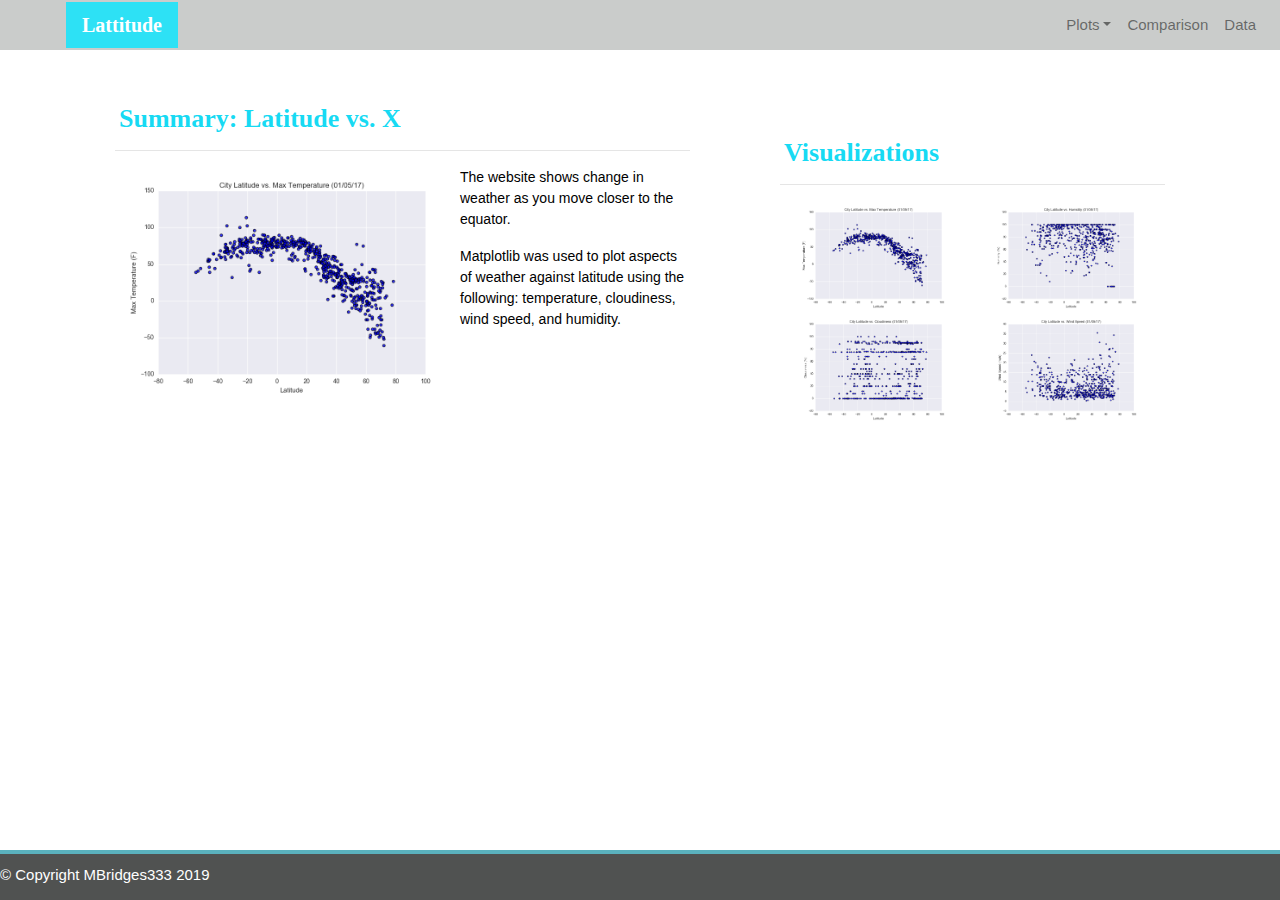
<file: WebVisualizations/Resources/Index.html>
<!DOCTYPE html>
<html lang="en-us">
  <head>
​
    <meta charset="UTF-8">
    <meta name="viewport" content="width=device-width, initial-scale=1">
    <meta http-equiv="X-UA-Compatible" content="ie=edge">
​
    <title>Bootstrap Visualization Dashboard</title>
​
	<link rel="stylesheet" href="https://maxcdn.bootstrapcdn.com/bootstrap/4.0.0/css/bootstrap.min.css" integrity="sha384-Gn5384xqQ1aoWXA+058RXPxPg6fy4IWvTNh0E263XmFcJlSAwiGgFAW/dAiS6JXm" crossorigin="anonymous">
    
	<link rel="stylesheet" type="text/css" href="style.css">
​
  </head>
​
  <body>
	<div class="navigation">
	  <nav class="navbar fixed-top navbar-expand-lg navbar-light">
        <a class="navbar-brand" href="index.html">Lattitude</a>
        <button class="navbar-toggler border" type="button" data-toggle="collapse" data-target="#navbarNavDropdown" aria-controls="navbarNavDropdown" aria-expanded="false" aria-label="Toggle navigation">
          <span class="navbar-toggler-icon"></span>
        </button>
​
        <div class="collapse navbar-collapse" id="navbarNavDropdown">
          <ul class="navbar-nav ml-auto">
            <li class="nav-item dropdown">
              <a href="#" class="nav-link dropdown-toggle" data-toggle="dropdown" id="navbarDropdownMenuLink" role="button" aria-haspopup="true" aria-expanded="false">Plots</a>
              <div class="dropdown-menu" aria-labelledby="navbarDropdownMenuLink">
                <a class="dropdown-item" href="max_temperature.html">Max Temperature</a>
                <a class="dropdown-item" href="humidity.html">Humidity</a>
                <a class="dropdown-item" href="cloudiness.html">Cloudiness</a>
                <a class="dropdown-item" href="windSpeed.html">Wind Speed</a>
              </div>
            </li>
            <li class="nav-item">
			  <a class="nav-link" href="comparison.html">Comparison</a>
			</li>
            <li class="nav-item">
			  <a class="nav-link" href="data.html">Data</a>
			</li>
          </ul>
        </div>
      </nav>
	</div>
​
    <div class="container">
      <section class="row">
        <div class="col-lg-7 col-md-12">
          <div class="description-content">
            <h1 class="description-header">Summary: Latitude vs. X</h1>
            <hr>
            <img src="images/Fig1.png" alt="Latitude vs. Max Temperature" class="description-image">
            <p>The website shows change in weather as you move closer to the equator.</p>
            <p>Matplotlib was used to plot aspects of weather against latitude using the following: temperature, cloudiness, wind speed, and humidity.</p>
          </div>
        </div>
        <div class="col-lg-5 col-md-12">
​
          <section id="imageNav-area">
            <div class="imageNav-content">
              <h2 class="imageNav-header">Visualizations</h2>
              <hr />
              <div class="container">
			    <div class="row">
				  <div class="col-6">
                    <a href="max_temperature.html">
				      <img src="images/Fig1.png" alt="Latitude vs. Max Temperature", title="Latitude vs. Max Temperature" class="imageNav-photo">
				    </a>
				  </div>
				  <div class="col-6">
                    <a href="humidity.html">
				      <img src="images/Fig2.png" alt="Latitude vs. Humidity", title="Latitude vs. Humidity" class="imageNav-photo">
			        </a>
                    </div>
				  <div class="col-6">
                    <a href="cloudiness.html">
				      <img src="images/Fig3.png" alt="Latitude vs. Cloudiness", title="Latitude vs. Cloudiness", class="imageNav-photo">
				    </a>
				  </div>
				  <div class="col-6">
                    <a href="windSpeed.html">
				      <img src="images/Fig4.png" alt="Latitude vs. Wind Speed", title="Latitude vs. Wind Speed", class="imageNav-photo">
				    </a>
				  </div>
                </div>
			  </div>
            </div>
          </section>
​
        </div>
      </section>
    </div>
​
    <footer>
      <div class="footer">&copy; Copyright MBridges333 2019</div>
    </footer>
​

    <script src="https://code.jquery.com/jquery-3.2.1.slim.min.js" integrity="sha384-KJ3o2DKtIkvYIK3UENzmM7KCkRr/rE9/Qpg6aAZGJwFDMVNA/GpGFF93hXpG5KkN" crossorigin="anonymous"></script>
    <script src="https://cdnjs.cloudflare.com/ajax/libs/popper.js/1.12.9/umd/popper.min.js" integrity="sha384-ApNbgh9B+Y1QKtv3Rn7W3mgPxhU9K/ScQsAP7hUibX39j7fakFPskvXusvfa0b4Q" crossorigin="anonymous"></script>
    <script src="https://maxcdn.bootstrapcdn.com/bootstrap/4.0.0/js/bootstrap.min.js" integrity="sha384-JZR6Spejh4U02d8jOt6vLEHfe/JQGiRRSQQxSfFWpi1MquVdAyjUar5+76PVCmYl" crossorigin="anonymous"></script>
  </body>
​
</html>
</file>
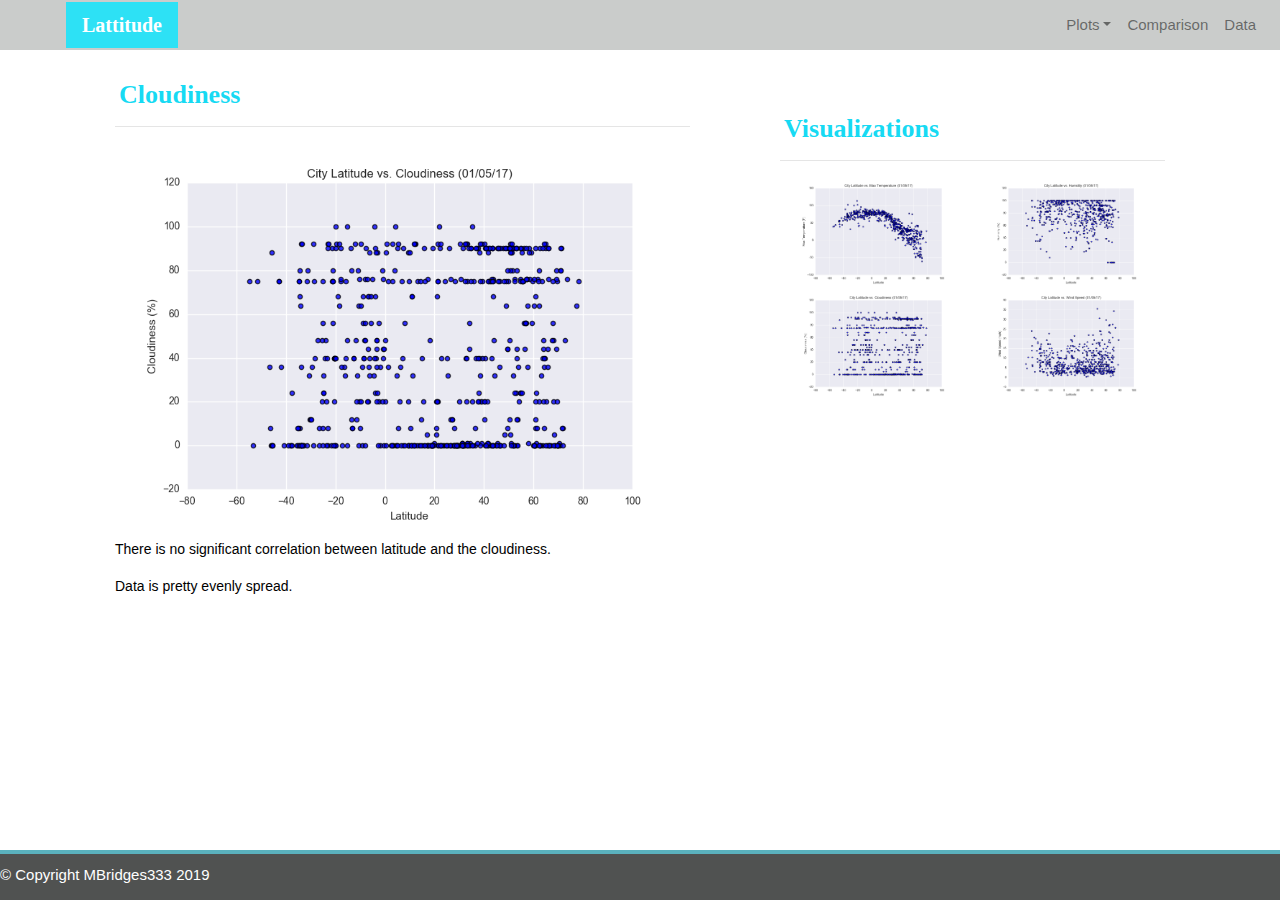
<file: WebVisualizations/Resources/cloudiness.html>
<!DOCTYPE html>
<html lang="en-us">
  <head>


    <meta charset="UTF-8">
    <meta name="viewport" content="width=device-width, initial-scale=1">
    <meta http-equiv="X-UA-Compatible" content="ie=edge">
​
    <title>Bootstrap Visualization Dashboard</title>
​
	<link rel="stylesheet" href="https://maxcdn.bootstrapcdn.com/bootstrap/4.0.0/css/bootstrap.min.css" integrity="sha384-Gn5384xqQ1aoWXA+058RXPxPg6fy4IWvTNh0E263XmFcJlSAwiGgFAW/dAiS6JXm" crossorigin="anonymous">
    
	<link rel="stylesheet" type="text/css" href="style.css">
​
  </head>
​
  <body>
   
	<div class="navigation">
	  <nav class="navbar fixed-top navbar-expand-lg navbar-light">
        <a class="navbar-brand" href="index.html">Lattitude</a>
        <button class="navbar-toggler border" type="button" data-toggle="collapse" data-target="#navbarNavDropdown" aria-controls="navbarNavDropdown" aria-expanded="false" aria-label="Toggle navigation">
          <span class="navbar-toggler-icon"></span>
        </button>
​
        <div class="collapse navbar-collapse" id="navbarNavDropdown">
          <ul class="navbar-nav ml-auto">
            <li class="nav-item dropdown">
              <a href="#" class="nav-link dropdown-toggle" data-toggle="dropdown" id="navbarDropdownMenuLink" role="button" aria-haspopup="true" aria-expanded="false">Plots</a>
              <div class="dropdown-menu" aria-labelledby="navbarDropdownMenuLink">
                <a class="dropdown-item" href="max_temperature.html">Max Temperature</a>
                <a class="dropdown-item" href="humidity.html">Humidity</a>
                <a class="dropdown-item" href="cloudiness.html">Cloudiness</a>
                <a class="dropdown-item" href="windSpeed.html">Wind Speed</a>
              </div>
            </li>
            <li class="nav-item">
			  <a class="nav-link" href="comparison.html">Comparison</a>
			</li>
            <li class="nav-item">
			  <a class="nav-link" href="data.html">Data</a>
			</li>
          </ul>
        </div>
      </nav>
	</div>
   
    <div class="container">
      <section class="row">
        <div class="col-lg-7 col-md-12">
          <div class="description-content">
            <h1 class="description-header">Cloudiness</h1>
            <hr>
            <img src="images/Fig3.png" alt="Latitude vs. Cloudiness">
            <p>There is no significant correlation between latitude and the cloudiness.</p>
            <p>Data is pretty evenly spread.</p>
          </div>
        </div>
        <div class="col-lg-5 col-md-12">
​
          
          <section id="imageNav-area">
            <div class="imageNav-content">
              <h2 class="imageNav-header">Visualizations</h2>
              <hr />
              <div class="container">
			    <div class="row">
				  <div class="col-6">
                    <a href="max_temperature.html">
				      <img src="images/Fig1.png" alt="Latitude vs. Max Temperature", title="Latitude vs. Max Temperature" class="imageNav-photo">
				    </a>
				  </div>
				  <div class="col-6">
                    <a href="humidity.html">
				      <img src="images/Fig2.png" alt="Latitude vs. Humidity", title="Latitude vs. Humidity" class="imageNav-photo">
			        </a>
				  </div>
				  <div class="col-6">
                    <a href="cloudiness.html">
				      <img src="images/Fig3.png" alt="Latitude vs. Cloudiness", title="Latitude vs. Cloudiness", class="imageNav-photo">
				    </a>
				  </div>
				  <div class="col-6">
                    <a href="windSpeed.html">
				      <img src="images/Fig4.png" alt="Latitude vs. Wind Speed", title="Latitude vs. Wind Speed", class="imageNav-photo">
				    </a>
				  </div>
                </div>
			  </div>
            </div>
          </section>
         
​
        </div>
      </section>
    </div>
    
    <footer>
      <div class="footer">&copy; Copyright MBridges333 2019</div>
    </footer>

    <script src="https://code.jquery.com/jquery-3.2.1.slim.min.js" integrity="sha384-KJ3o2DKtIkvYIK3UENzmM7KCkRr/rE9/Qpg6aAZGJwFDMVNA/GpGFF93hXpG5KkN" crossorigin="anonymous"></script>
    <script src="https://cdnjs.cloudflare.com/ajax/libs/popper.js/1.12.9/umd/popper.min.js" integrity="sha384-ApNbgh9B+Y1QKtv3Rn7W3mgPxhU9K/ScQsAP7hUibX39j7fakFPskvXusvfa0b4Q" crossorigin="anonymous"></script>
    <script src="https://maxcdn.bootstrapcdn.com/bootstrap/4.0.0/js/bootstrap.min.js" integrity="sha384-JZR6Spejh4U02d8jOt6vLEHfe/JQGiRRSQQxSfFWpi1MquVdAyjUar5+76PVCmYl" crossorigin="anonymous"></script>
  </body>
​
</html>
</file>
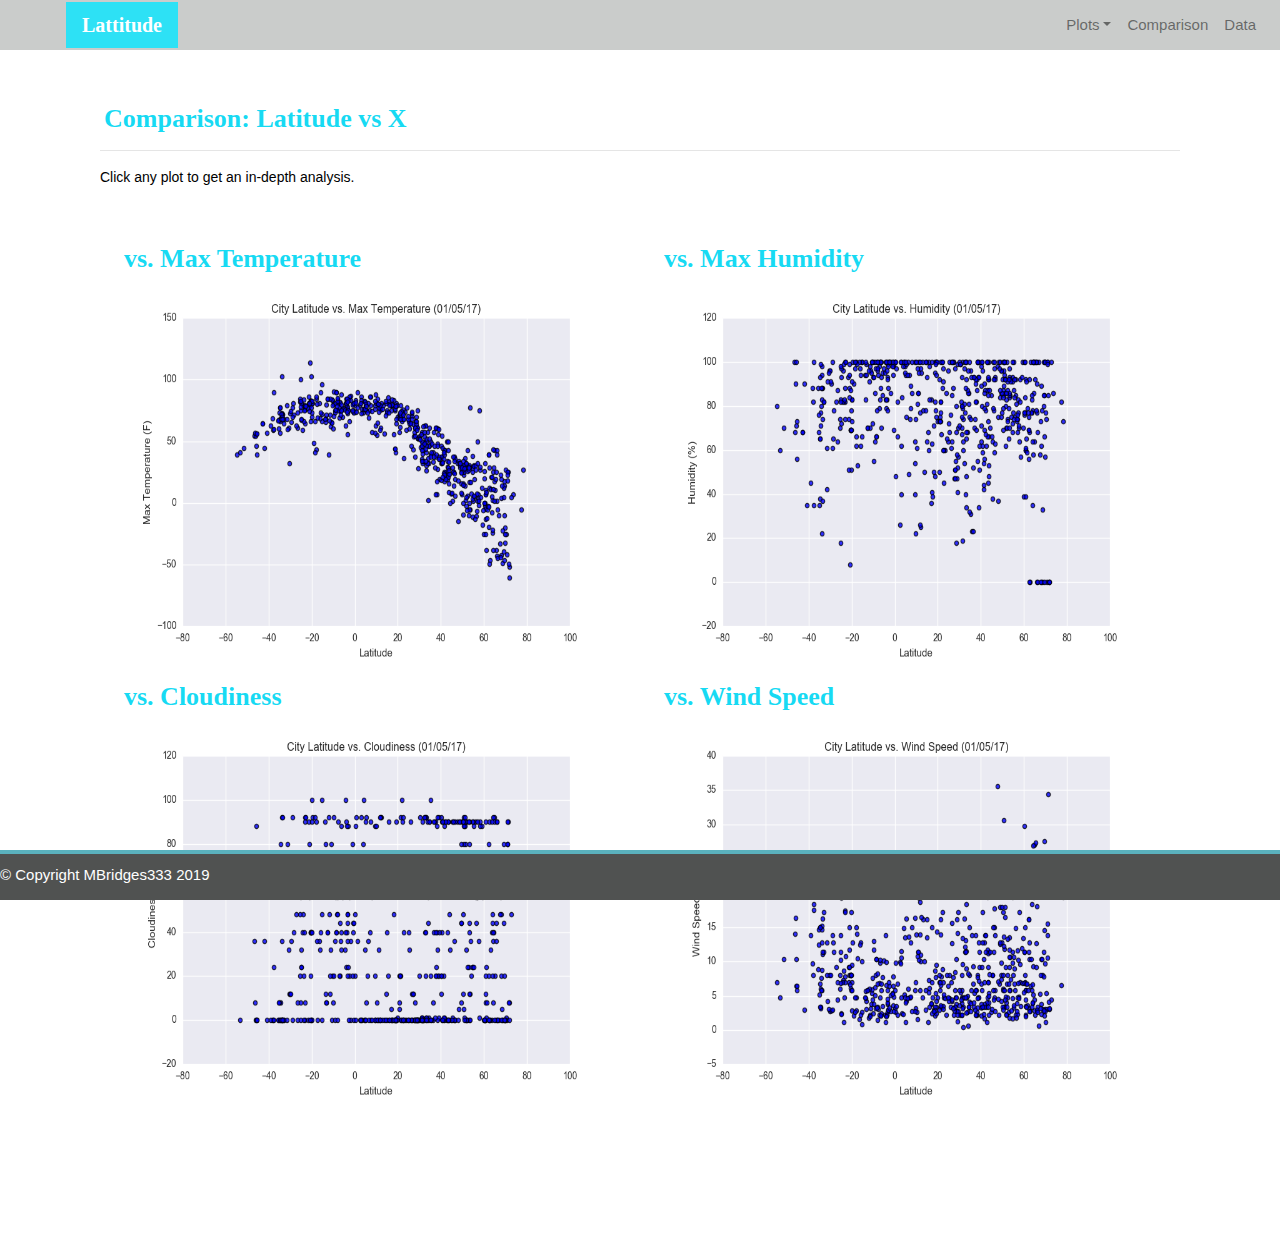
<file: WebVisualizations/Resources/comparison.html>
<!DOCTYPE html>
<html lang="en-us">
  <head>
​
    <meta charset="UTF-8">
    <meta name="viewport" content="width=device-width, initial-scale=1">
    <meta http-equiv="X-UA-Compatible" content="ie=edge">
​
    <title>Bootstrap Visualization Dashboard</title>
​
	<link rel="stylesheet" href="https://maxcdn.bootstrapcdn.com/bootstrap/4.0.0/css/bootstrap.min.css" integrity="sha384-Gn5384xqQ1aoWXA+058RXPxPg6fy4IWvTNh0E263XmFcJlSAwiGgFAW/dAiS6JXm" crossorigin="anonymous">
    
	<link rel="stylesheet" type="text/css" href="style.css">
​
  </head>
​
  <body>
	<div class="navigation">
	  <nav class="navbar fixed-top navbar-expand-lg navbar-light">
        <a class="navbar-brand" href="index.html">Lattitude</a>
        <button class="navbar-toggler border" type="button" data-toggle="collapse" data-target="#navbarNavDropdown" aria-controls="navbarNavDropdown" aria-expanded="false" aria-label="Toggle navigation">
          <span class="navbar-toggler-icon"></span>
        </button>
​
        <div class="collapse navbar-collapse" id="navbarNavDropdown">
          <ul class="navbar-nav ml-auto">
            <li class="nav-item dropdown">
              <a href="#" class="nav-link dropdown-toggle" data-toggle="dropdown" id="navbarDropdownMenuLink" role="button" aria-haspopup="true" aria-expanded="false">Plots</a>
              <div class="dropdown-menu" aria-labelledby="navbarDropdownMenuLink">
                <a class="dropdown-item" href="max_temperature.html">Max Temperature</a>
                <a class="dropdown-item" href="humidity.html">Humidity</a>
                <a class="dropdown-item" href="cloudiness.html">Cloudiness</a>
                <a class="dropdown-item" href="windSpeed.html">Wind Speed</a>
              </div>
            </li>
            <li class="nav-item">
			  <a class="nav-link" href="comparison.html">Comparison</a>
			</li>
            <li class="nav-item">
			  <a class="nav-link" href="data.html">Data</a>
			</li>
          </ul>
        </div>
      </nav>
	</div>
​
    <div class="container">
      <section class="row">
        <div>
          <div class="description-content">
            <h1 class="description-header">Comparison: Latitude vs X</h1>
            <hr>
			<p>Click any plot to get an in-depth analysis.</p>
            <div class="container" style="padding-bottom: 40px;">
			  <div class="row">
				<div class="col-lg-6" style="padding: 20px;">
				  <div class="imageNav-header">vs. Max Temperature</div>
                  <a href="temp.html">
				    <img src="images/Fig1.png" alt="Latitude vs. Max Temperature", title="Latitude vs. Max Temperature" class="imageNav-photo">
				  </a>
				</div>
				<div class="col-lg-6" style="padding: 20px;">
				  <div class="imageNav-header">vs. Max Humidity</div>
                  <a href="humidity.html">
				    <img src="images/Fig2.png" alt="Latitude vs. Humidity", title="Latitude vs. Humidity" class="imageNav-photo">
			      </a>
				</div>
				<div class="col-lg-6" style="padding: 20px;">
				  <div class="imageNav-header">vs. Cloudiness</div>
                  <a href="cloudiness.html">
				    <img src="images/Fig3.png" alt="Latitude vs. Cloudiness", title="Latitude vs. Cloudiness", class="imageNav-photo">
				  </a>
				</div>
				<div class="col-lg-6" style="padding: 20px;">
				  <div class="imageNav-header">vs. Wind Speed</div>
                  <a href="wind.html">
				    <img src="images/Fig4.png" alt="Latitude vs. Wind Speed", title="Latitude vs. Wind Speed", class="imageNav-photo">
				  </a>
				</div>
              </div>
			</div>
          </div>

        </div>
      </section>
    </div>
​
    <footer>
      <div class="footer">&copy; Copyright MBridges333 2019</div>
    </footer>
​

    <script src="https://code.jquery.com/jquery-3.2.1.slim.min.js" integrity="sha384-KJ3o2DKtIkvYIK3UENzmM7KCkRr/rE9/Qpg6aAZGJwFDMVNA/GpGFF93hXpG5KkN" crossorigin="anonymous"></script>
    <script src="https://cdnjs.cloudflare.com/ajax/libs/popper.js/1.12.9/umd/popper.min.js" integrity="sha384-ApNbgh9B+Y1QKtv3Rn7W3mgPxhU9K/ScQsAP7hUibX39j7fakFPskvXusvfa0b4Q" crossorigin="anonymous"></script>
    <script src="https://maxcdn.bootstrapcdn.com/bootstrap/4.0.0/js/bootstrap.min.js" integrity="sha384-JZR6Spejh4U02d8jOt6vLEHfe/JQGiRRSQQxSfFWpi1MquVdAyjUar5+76PVCmYl" crossorigin="anonymous"></script>
  </body>

</html>
</file>
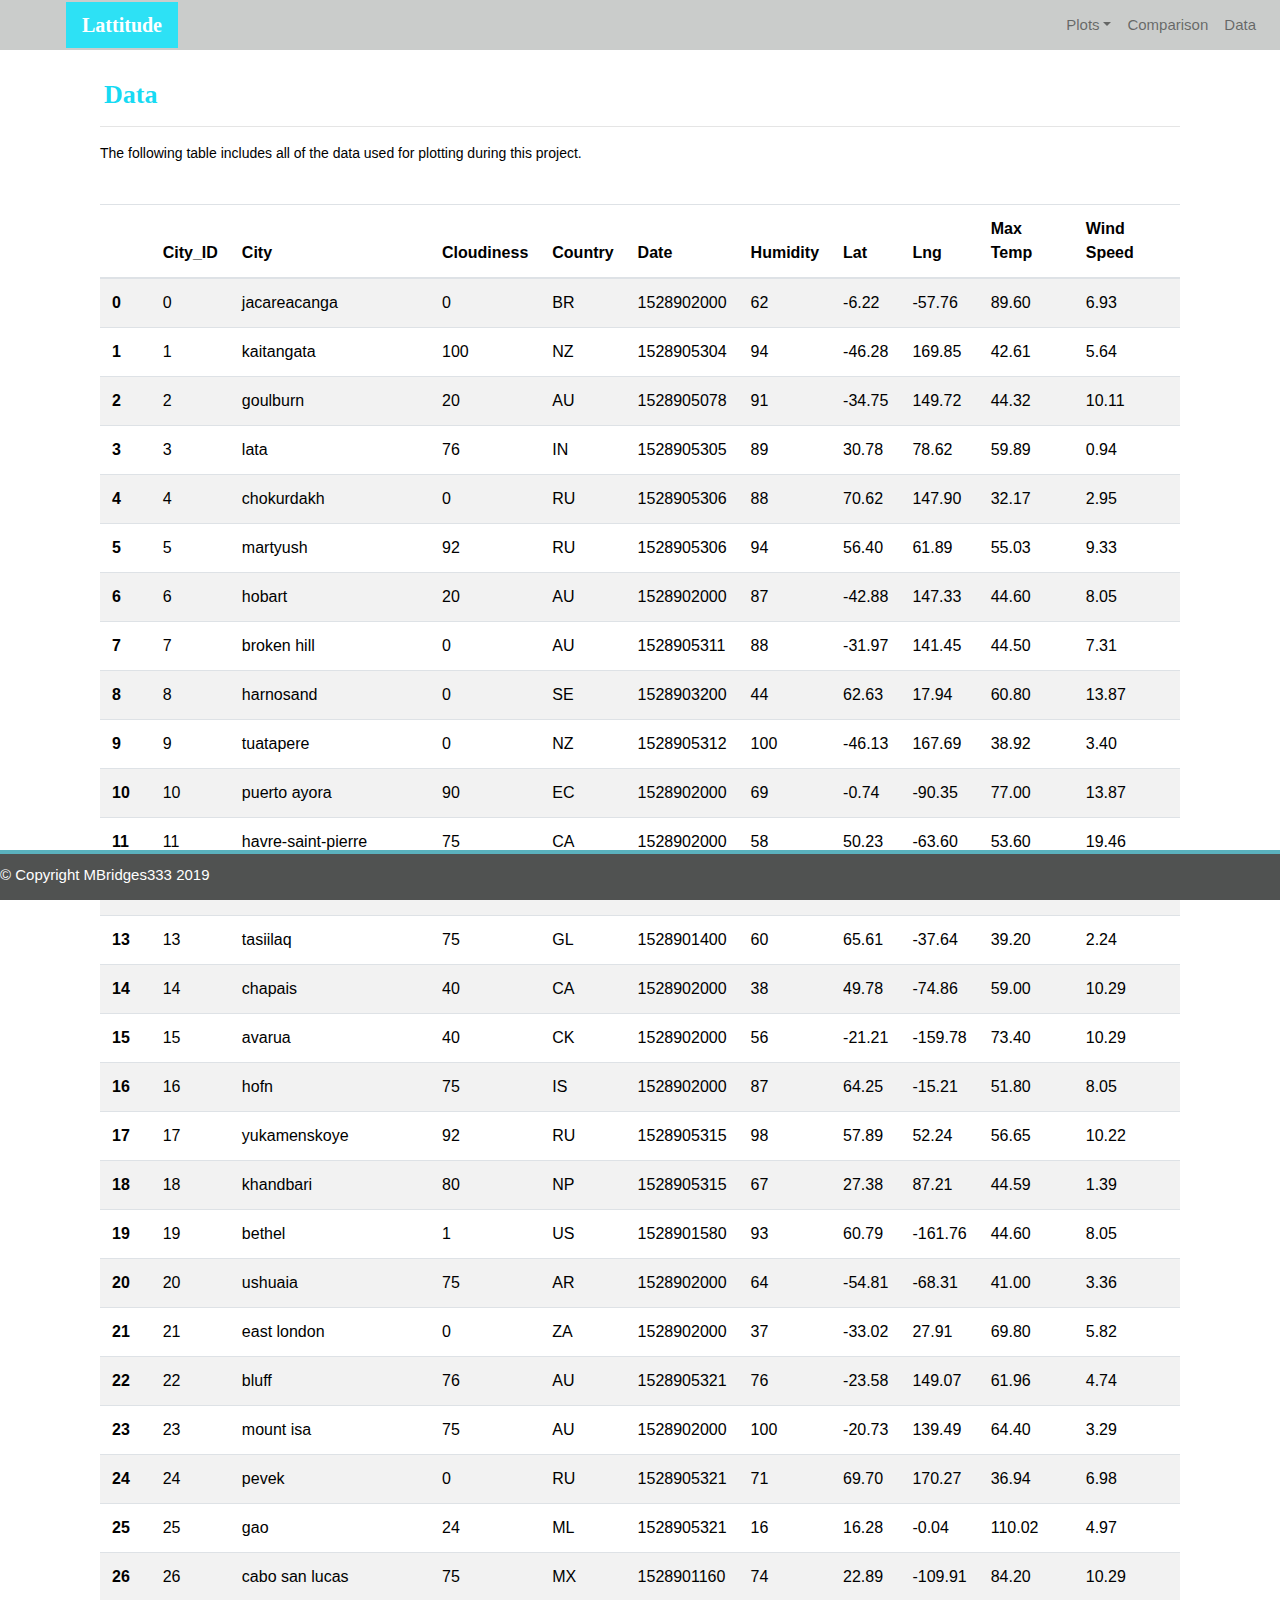
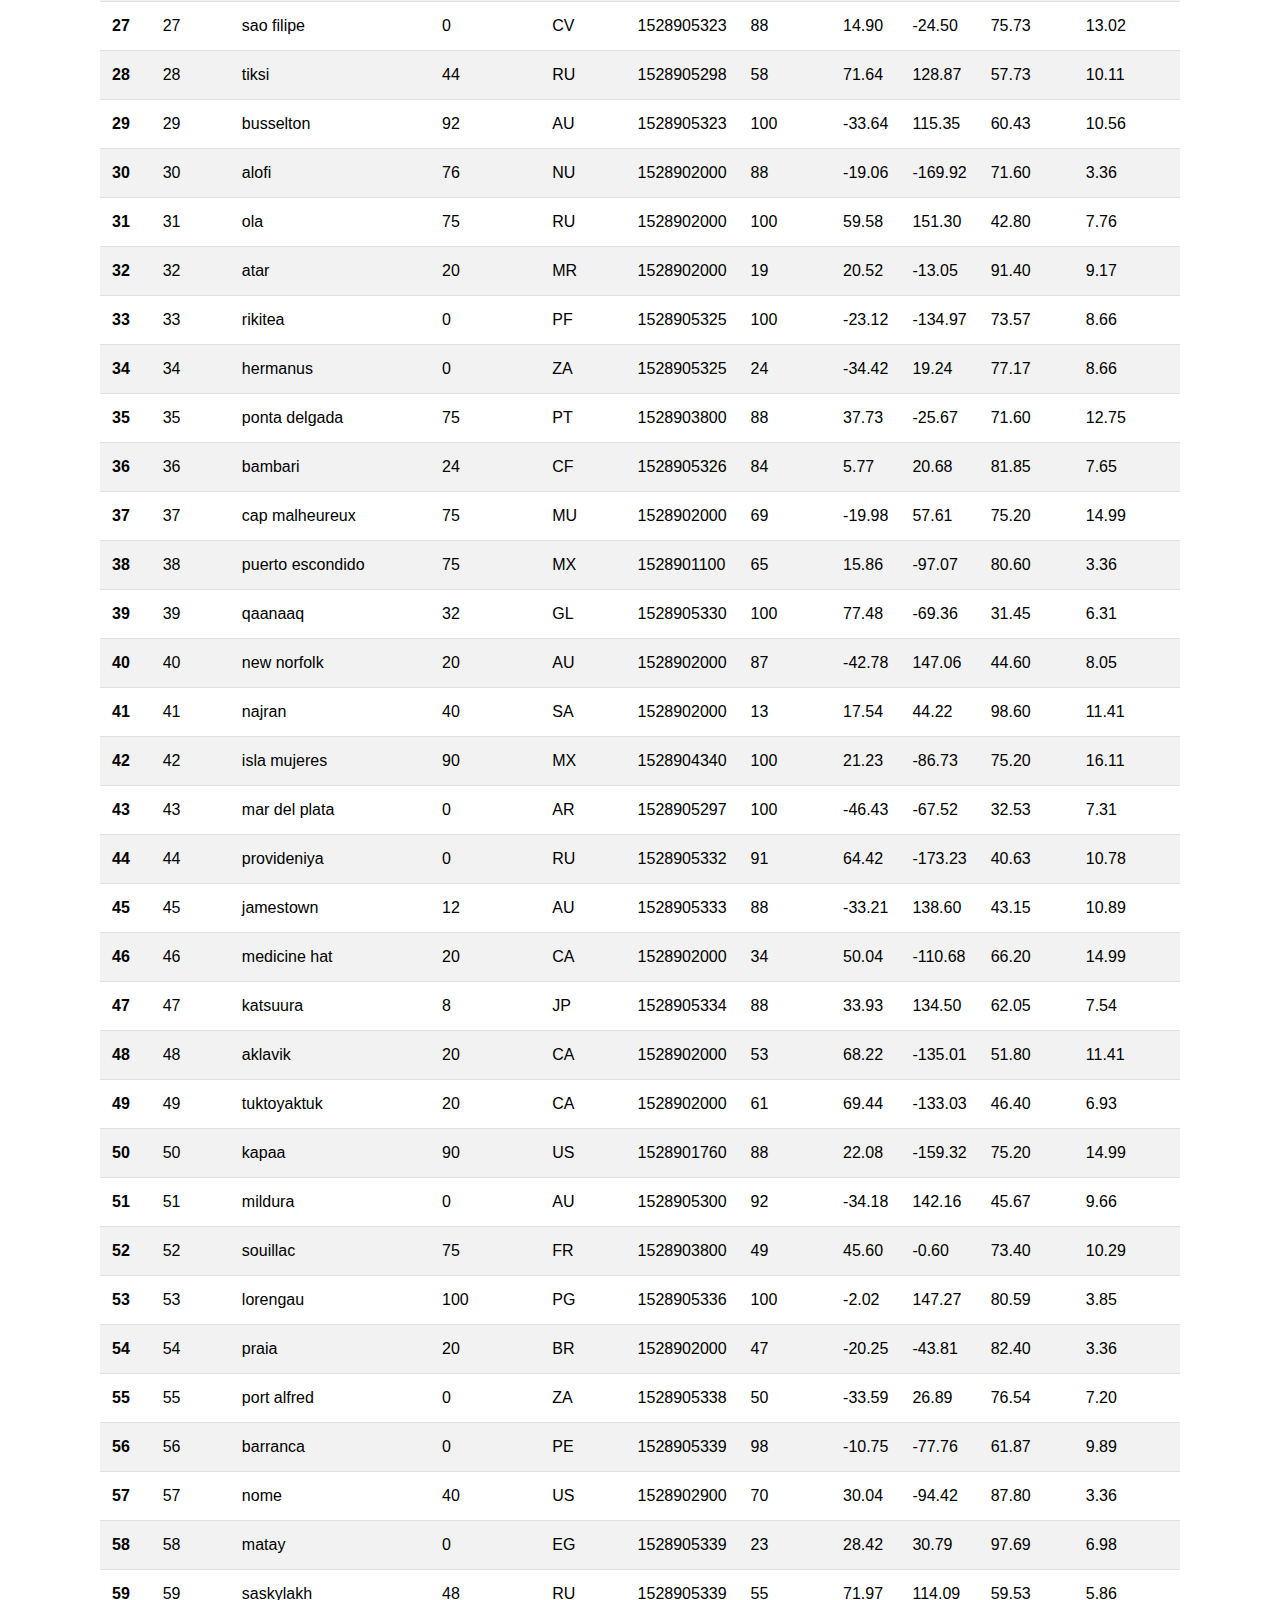
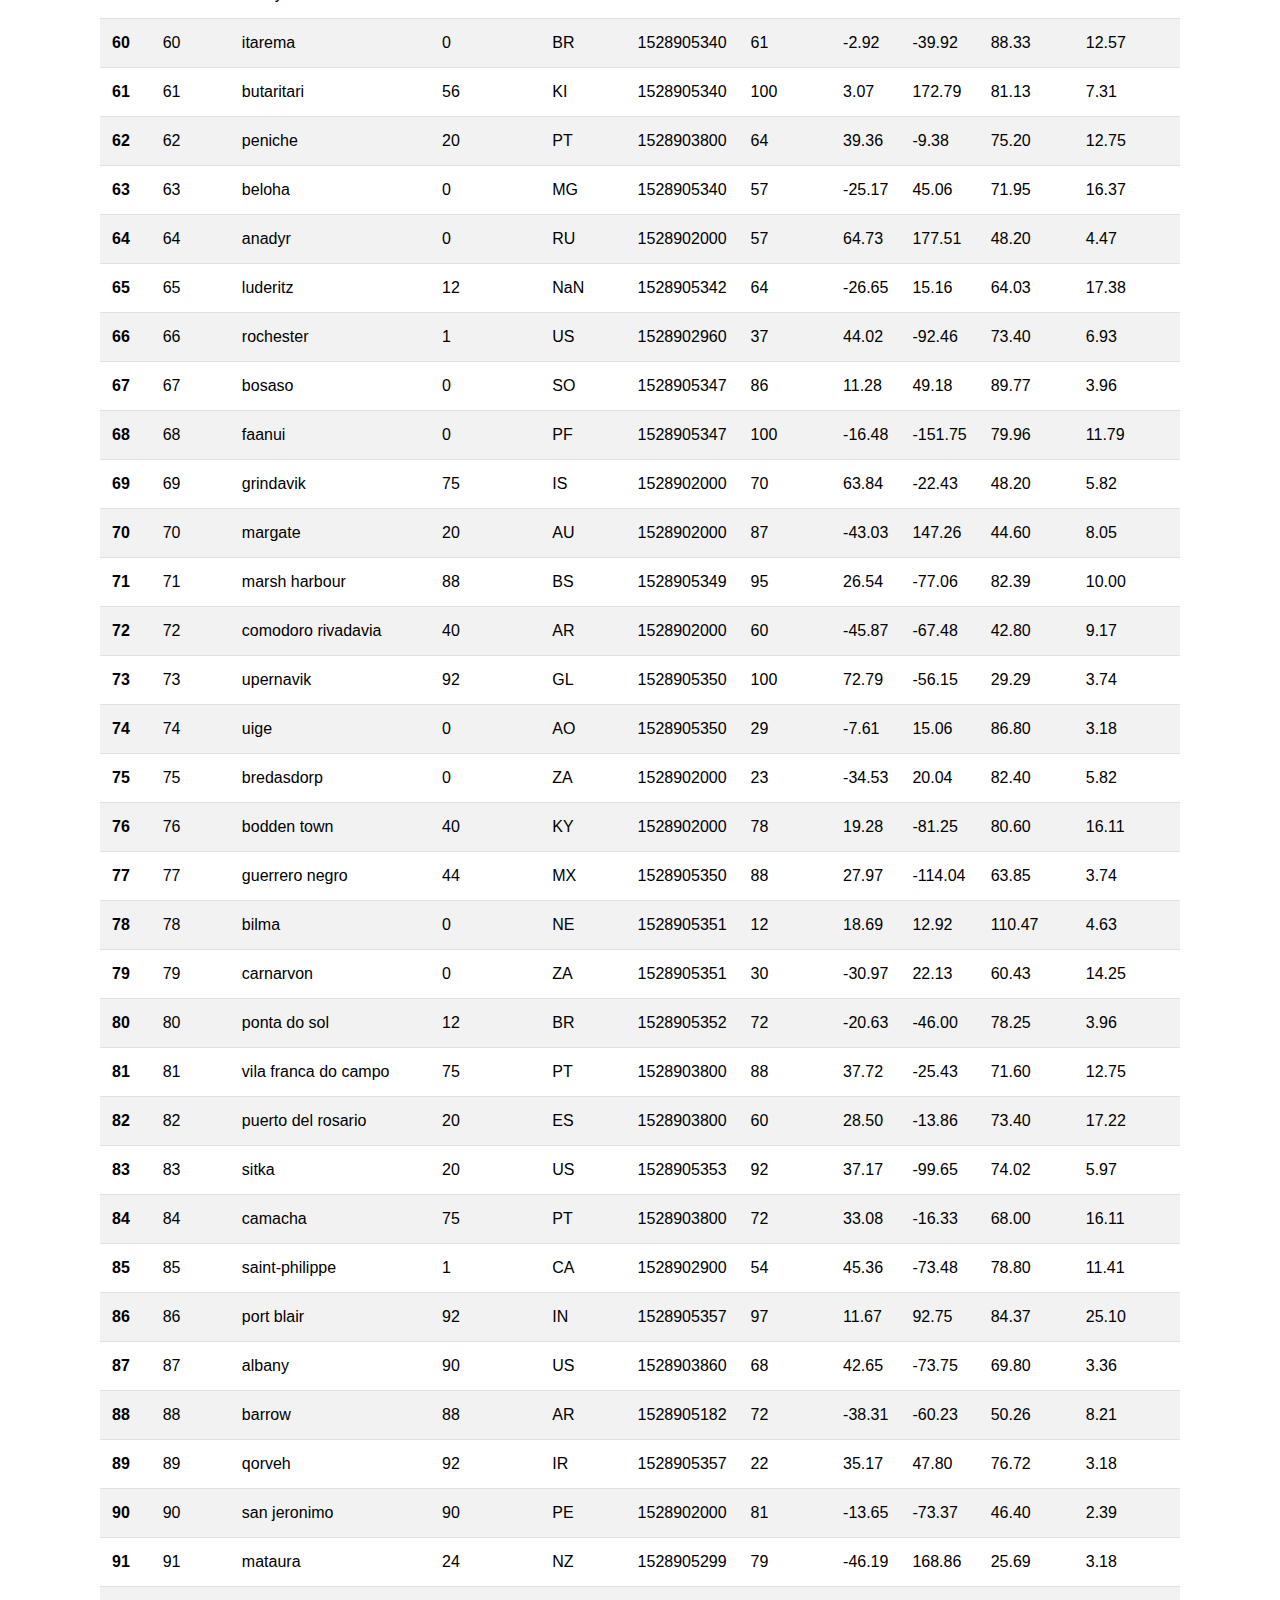
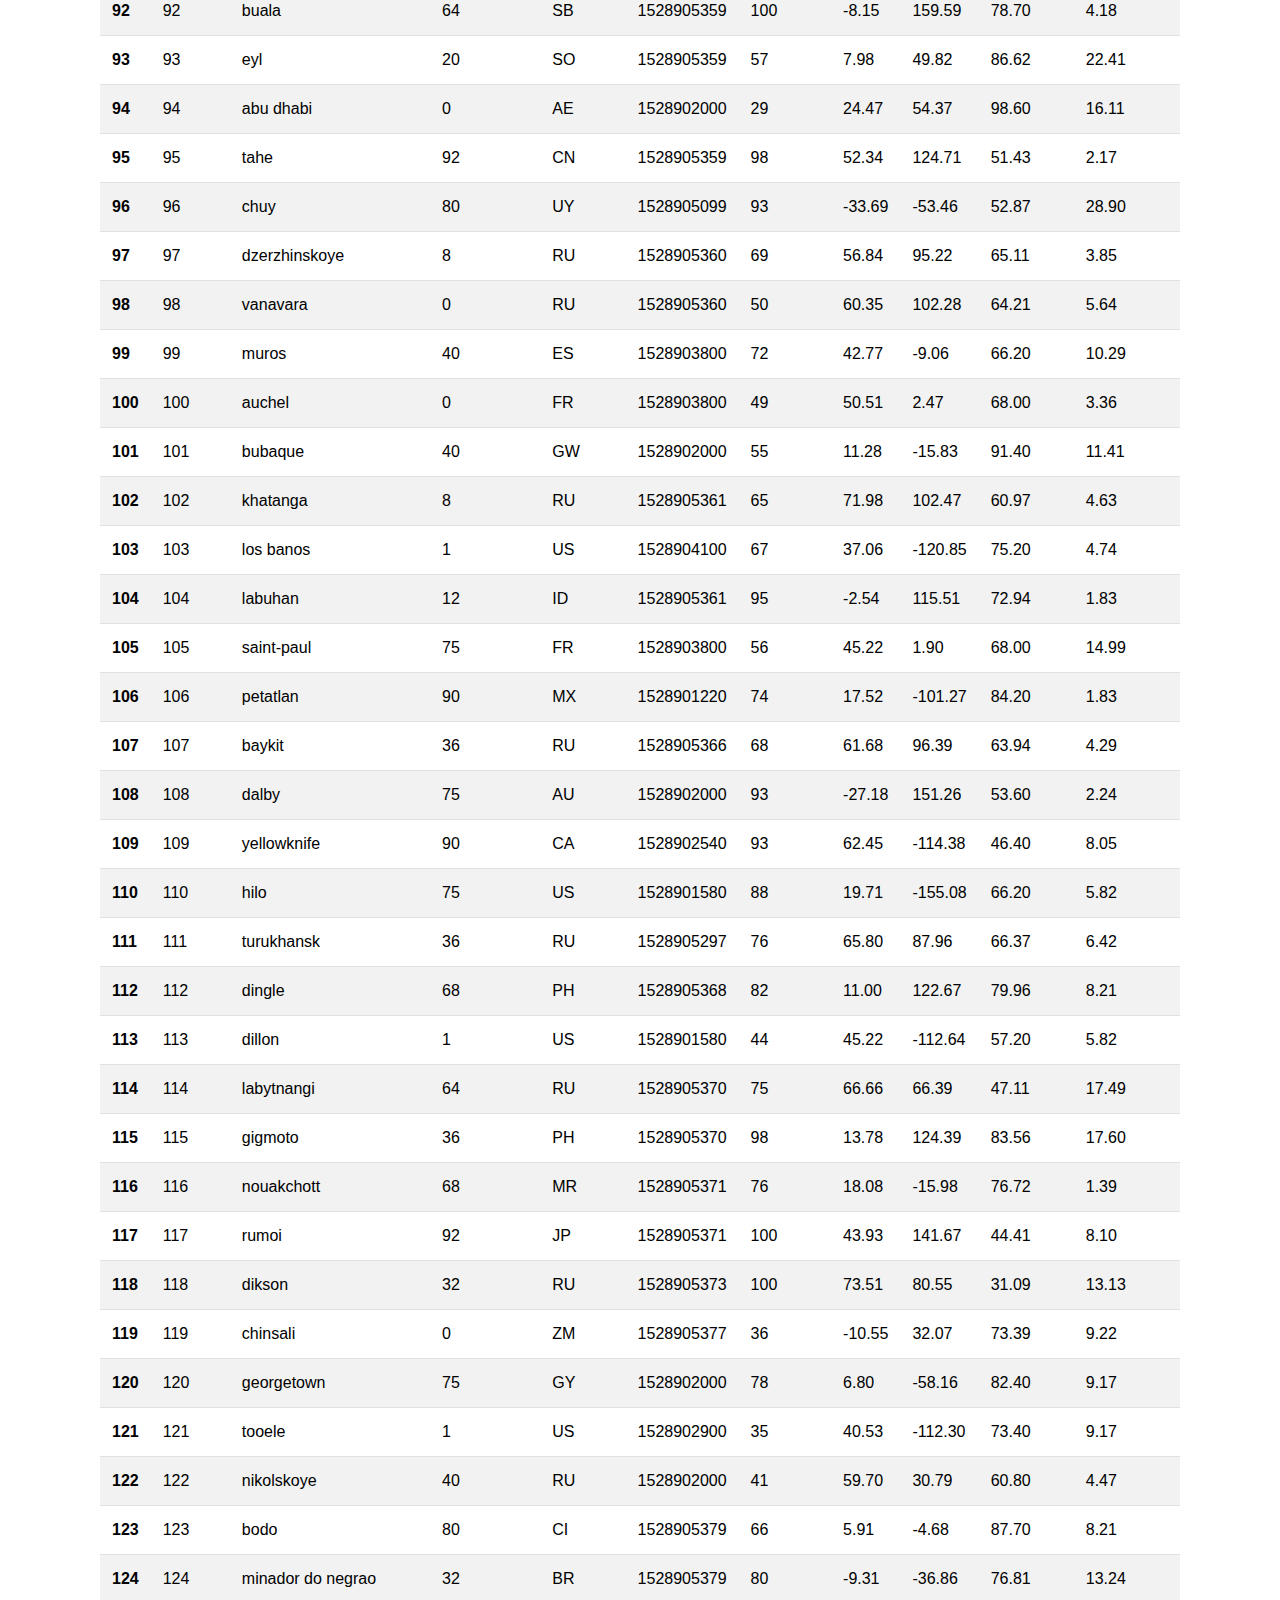
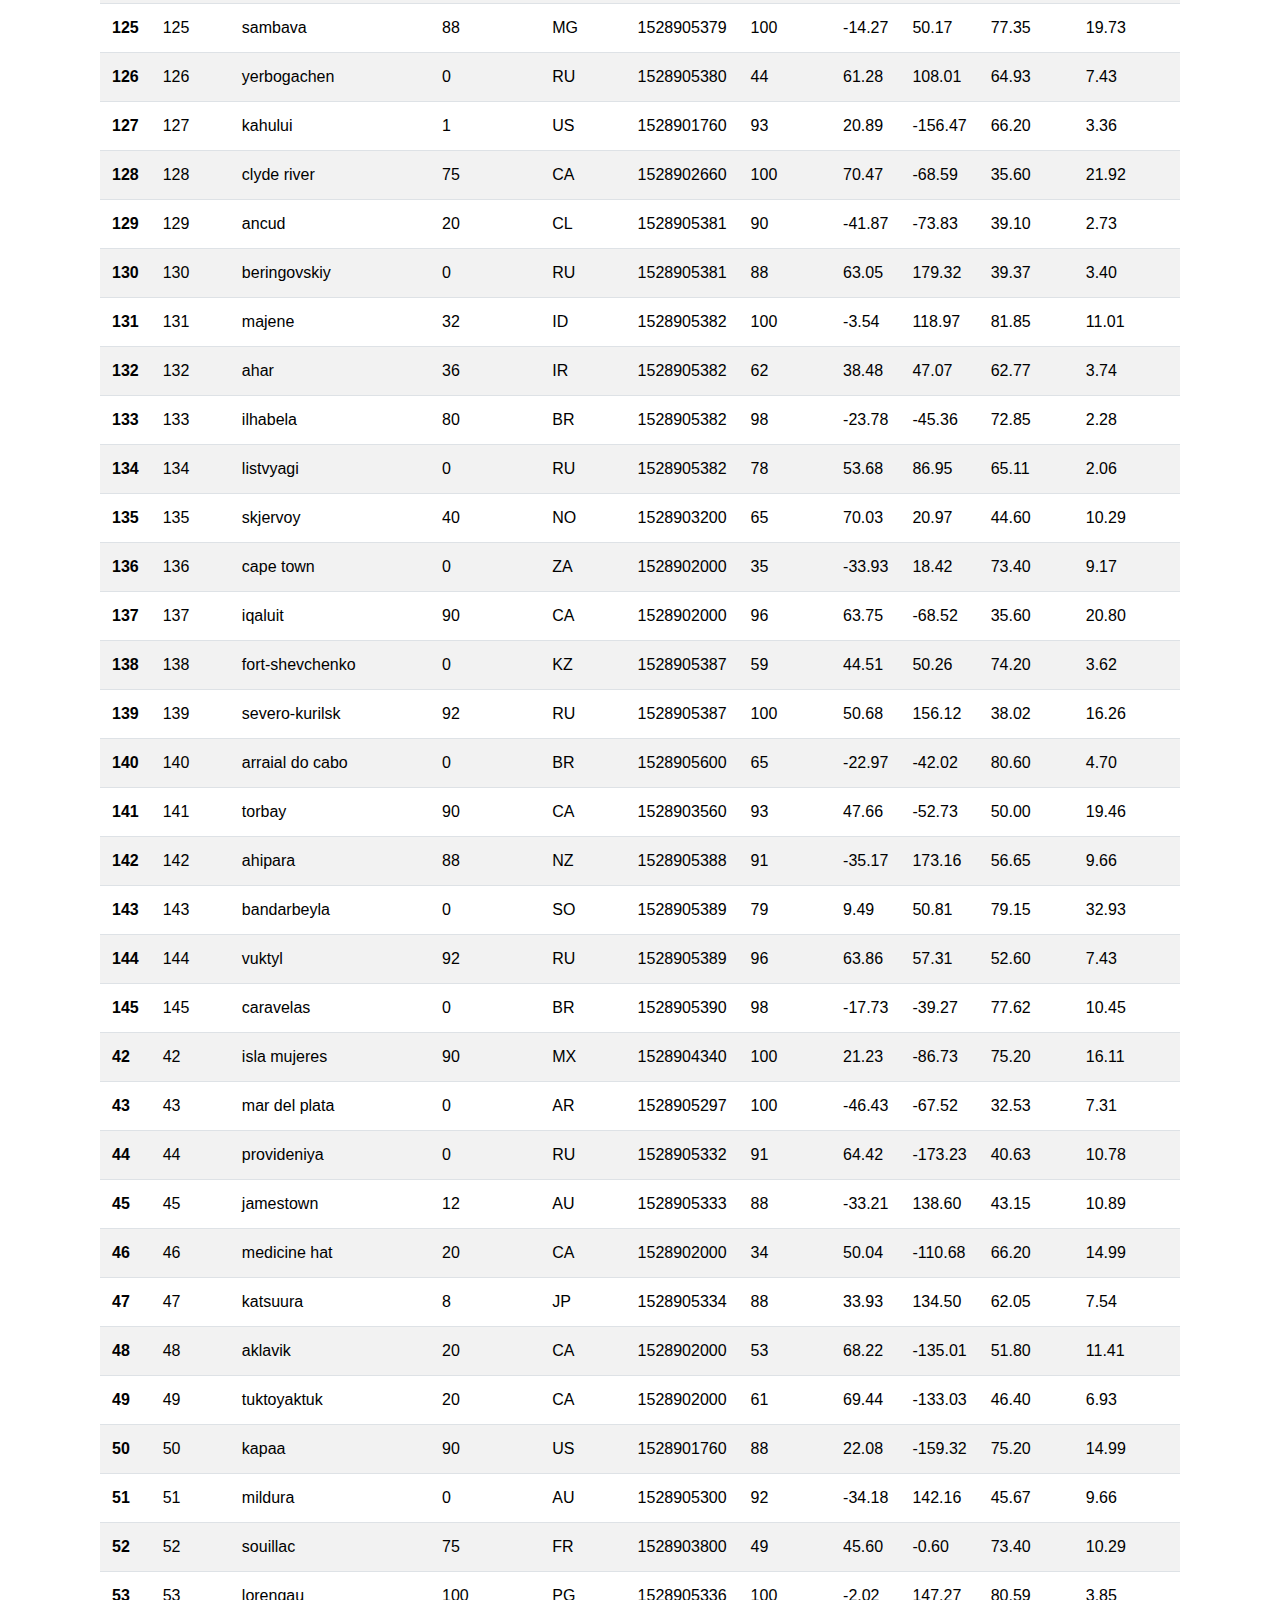
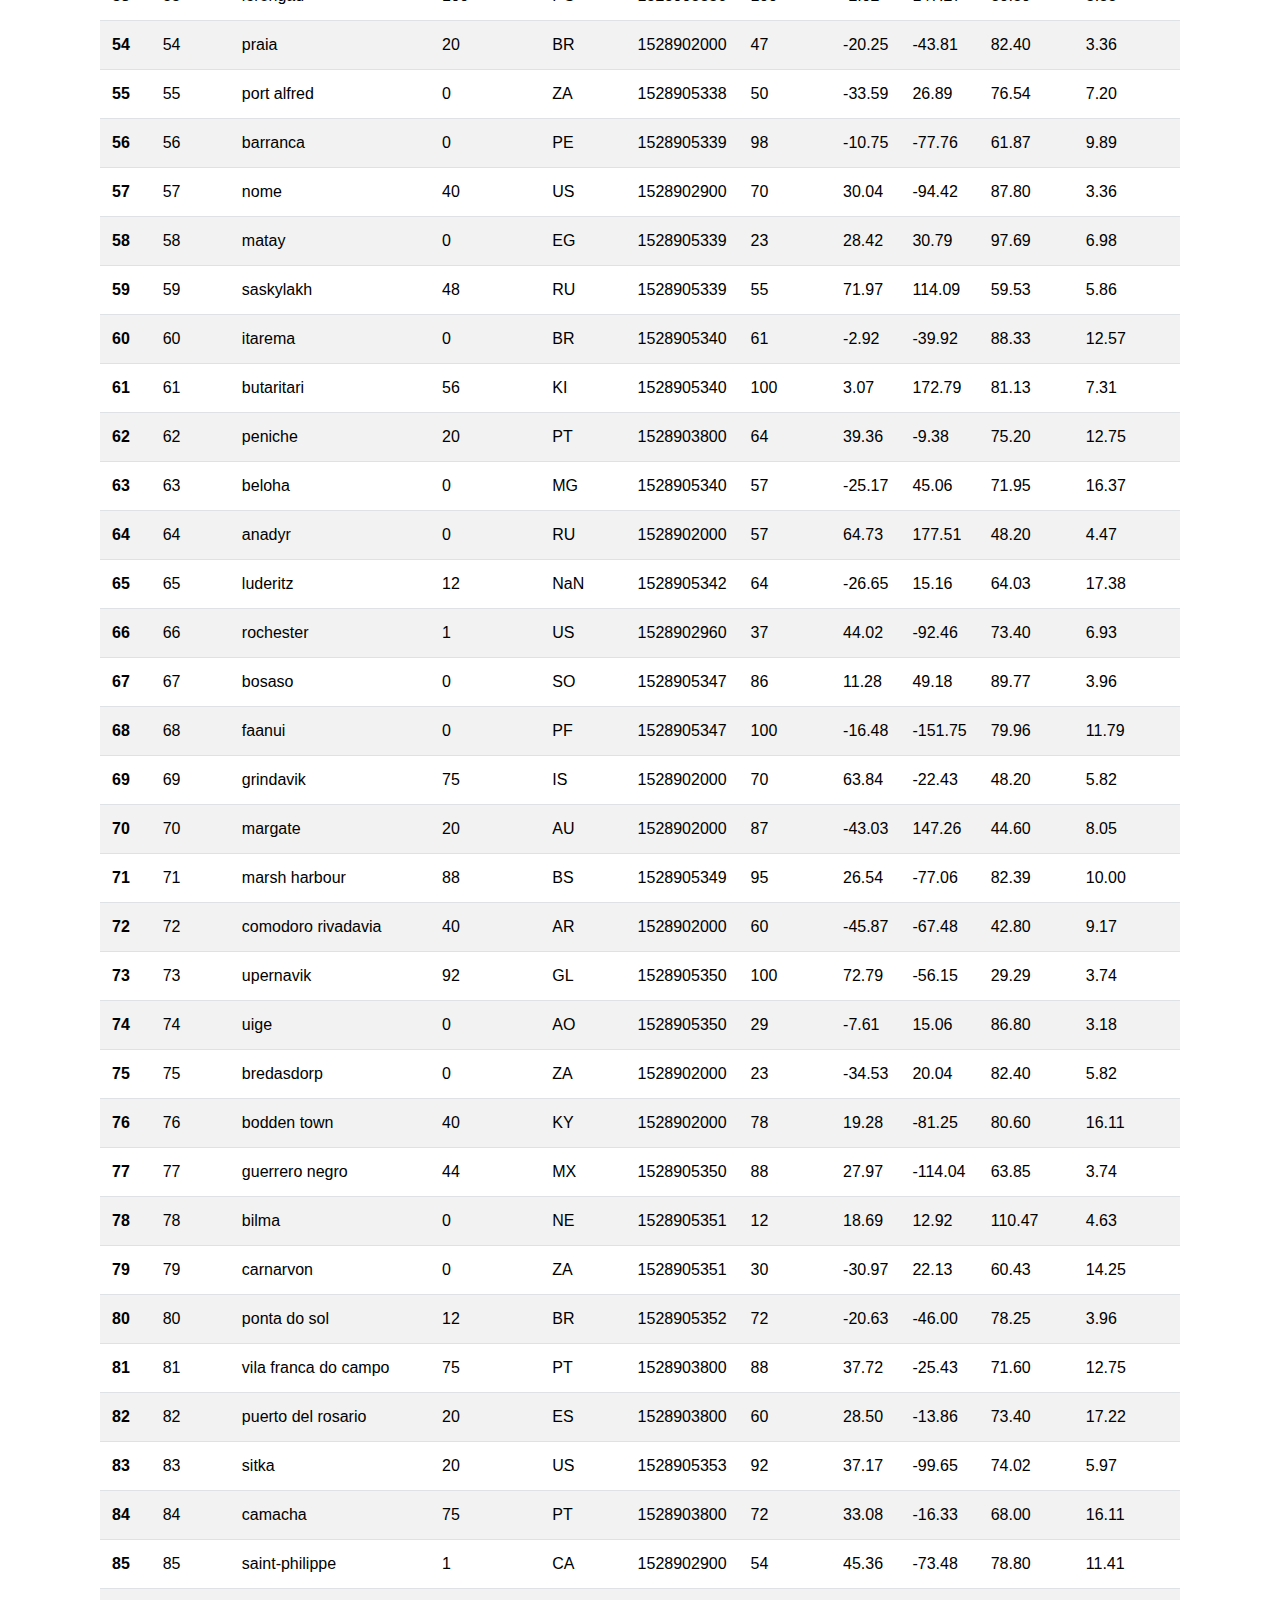
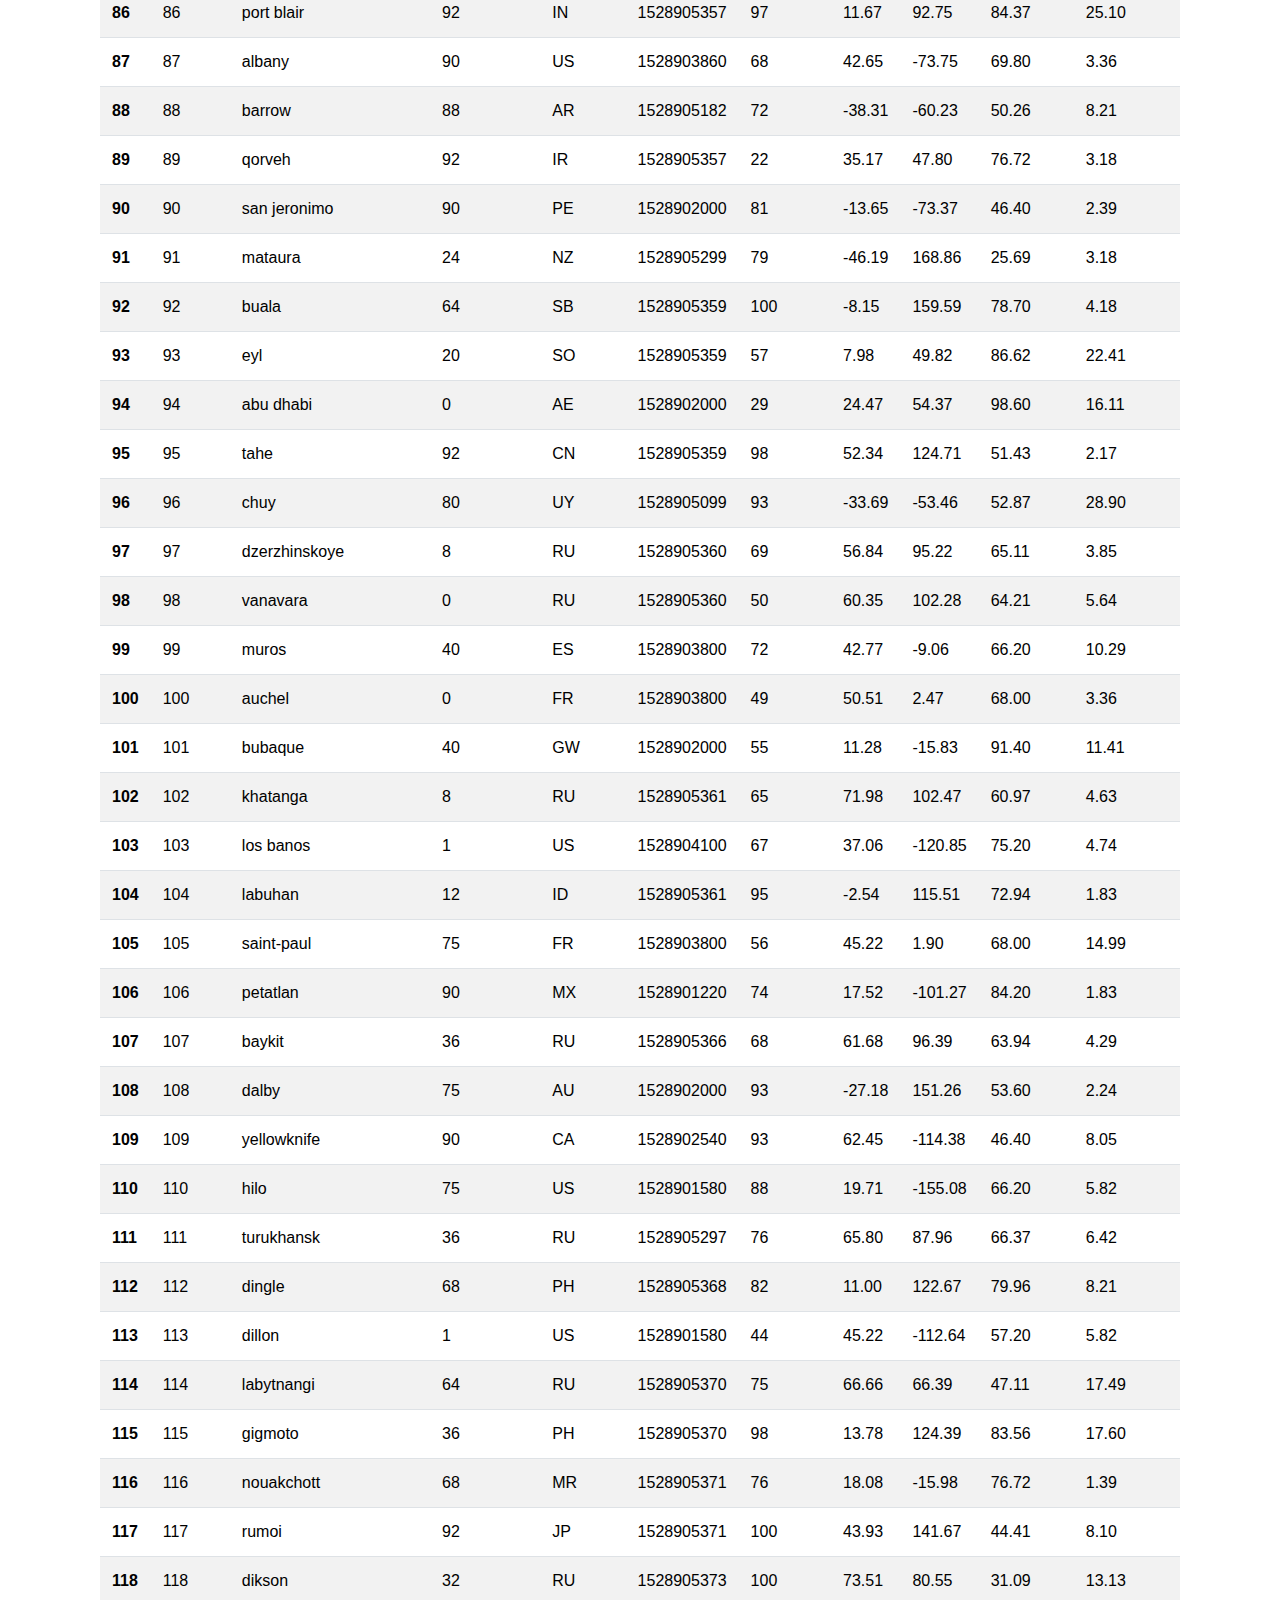
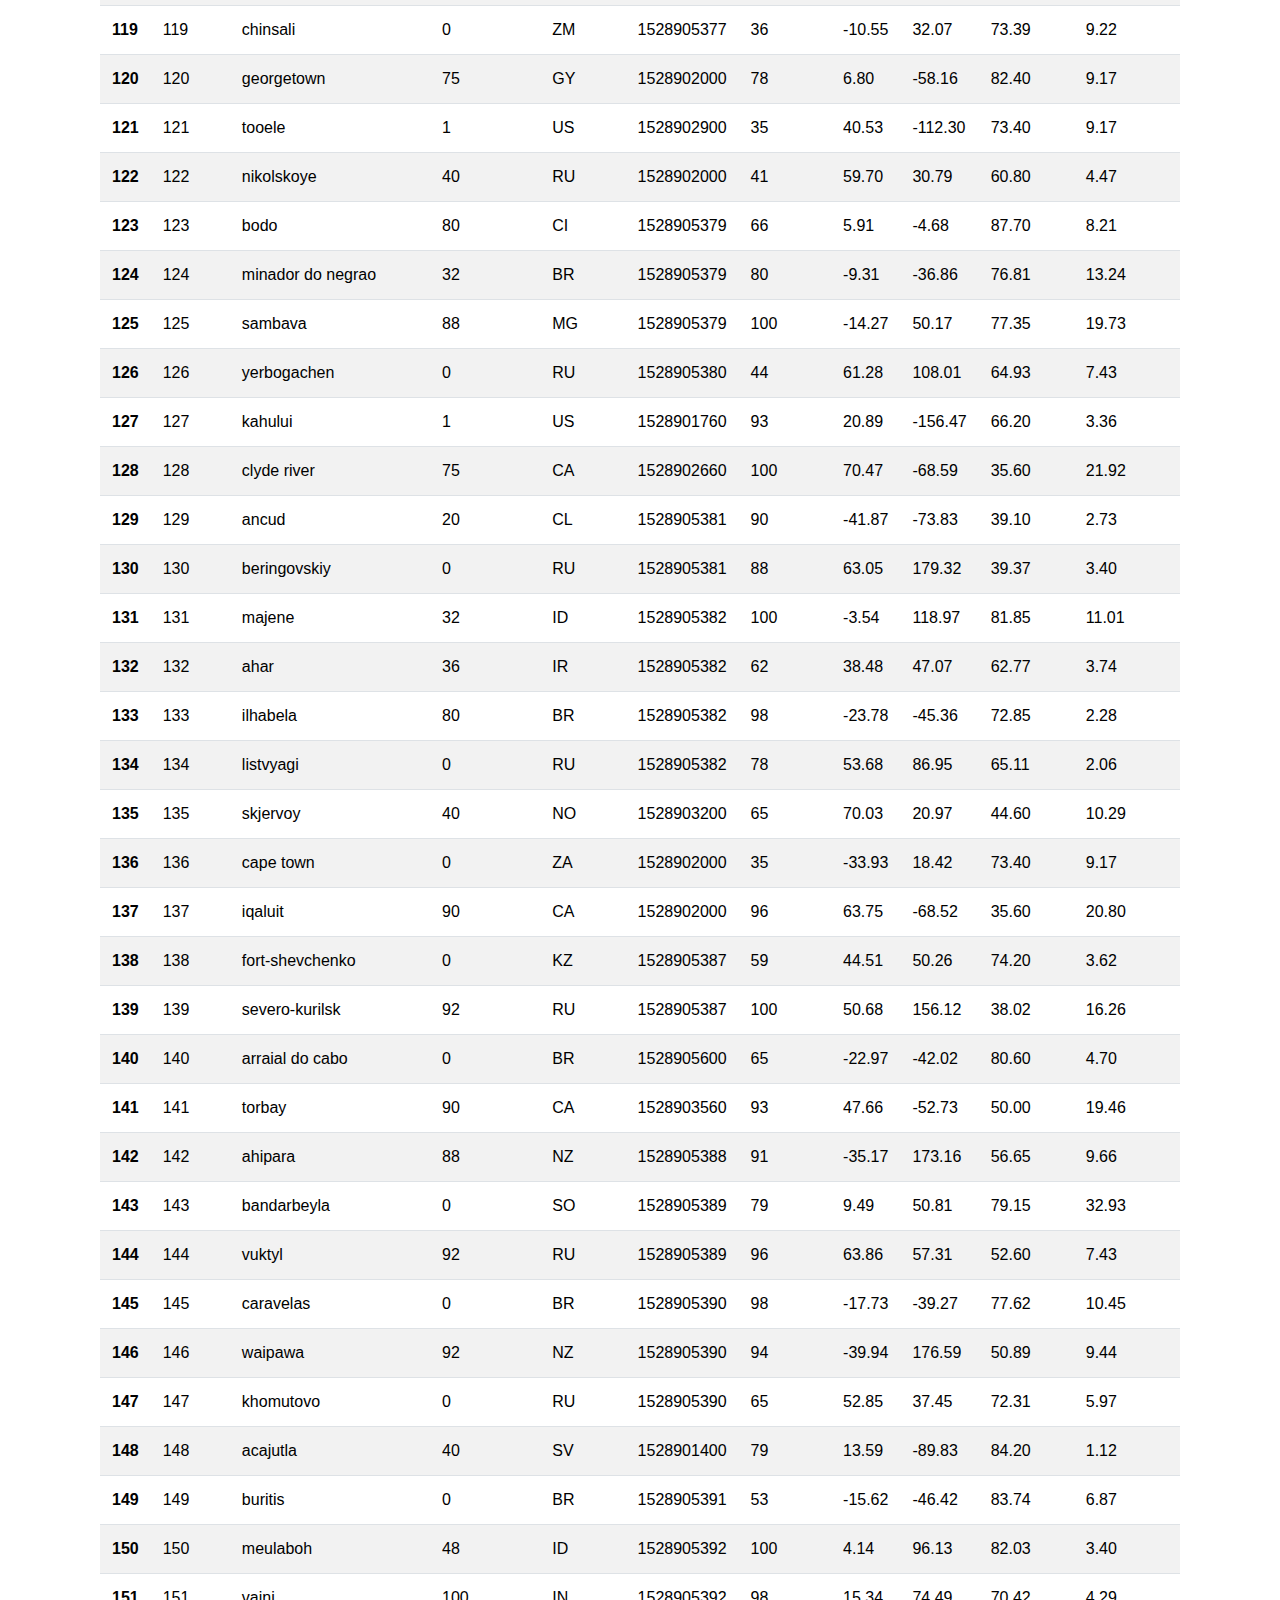
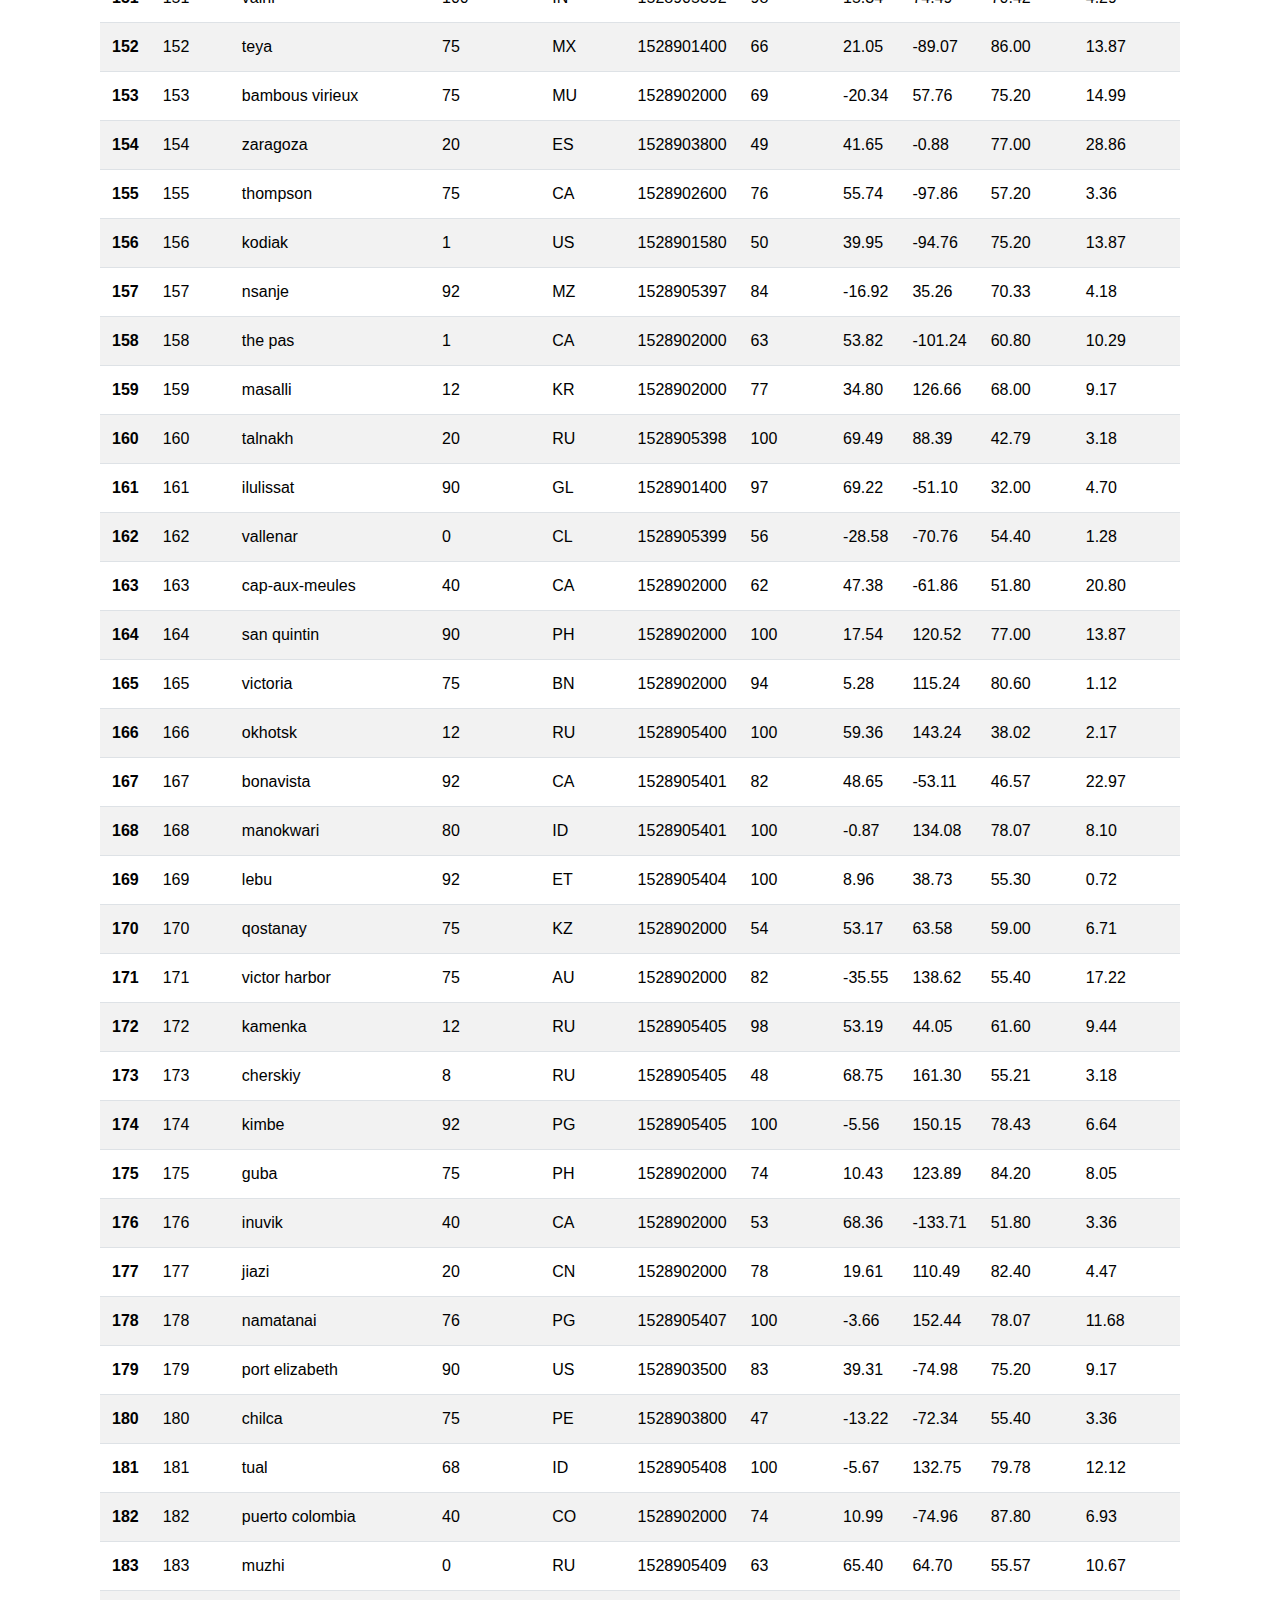
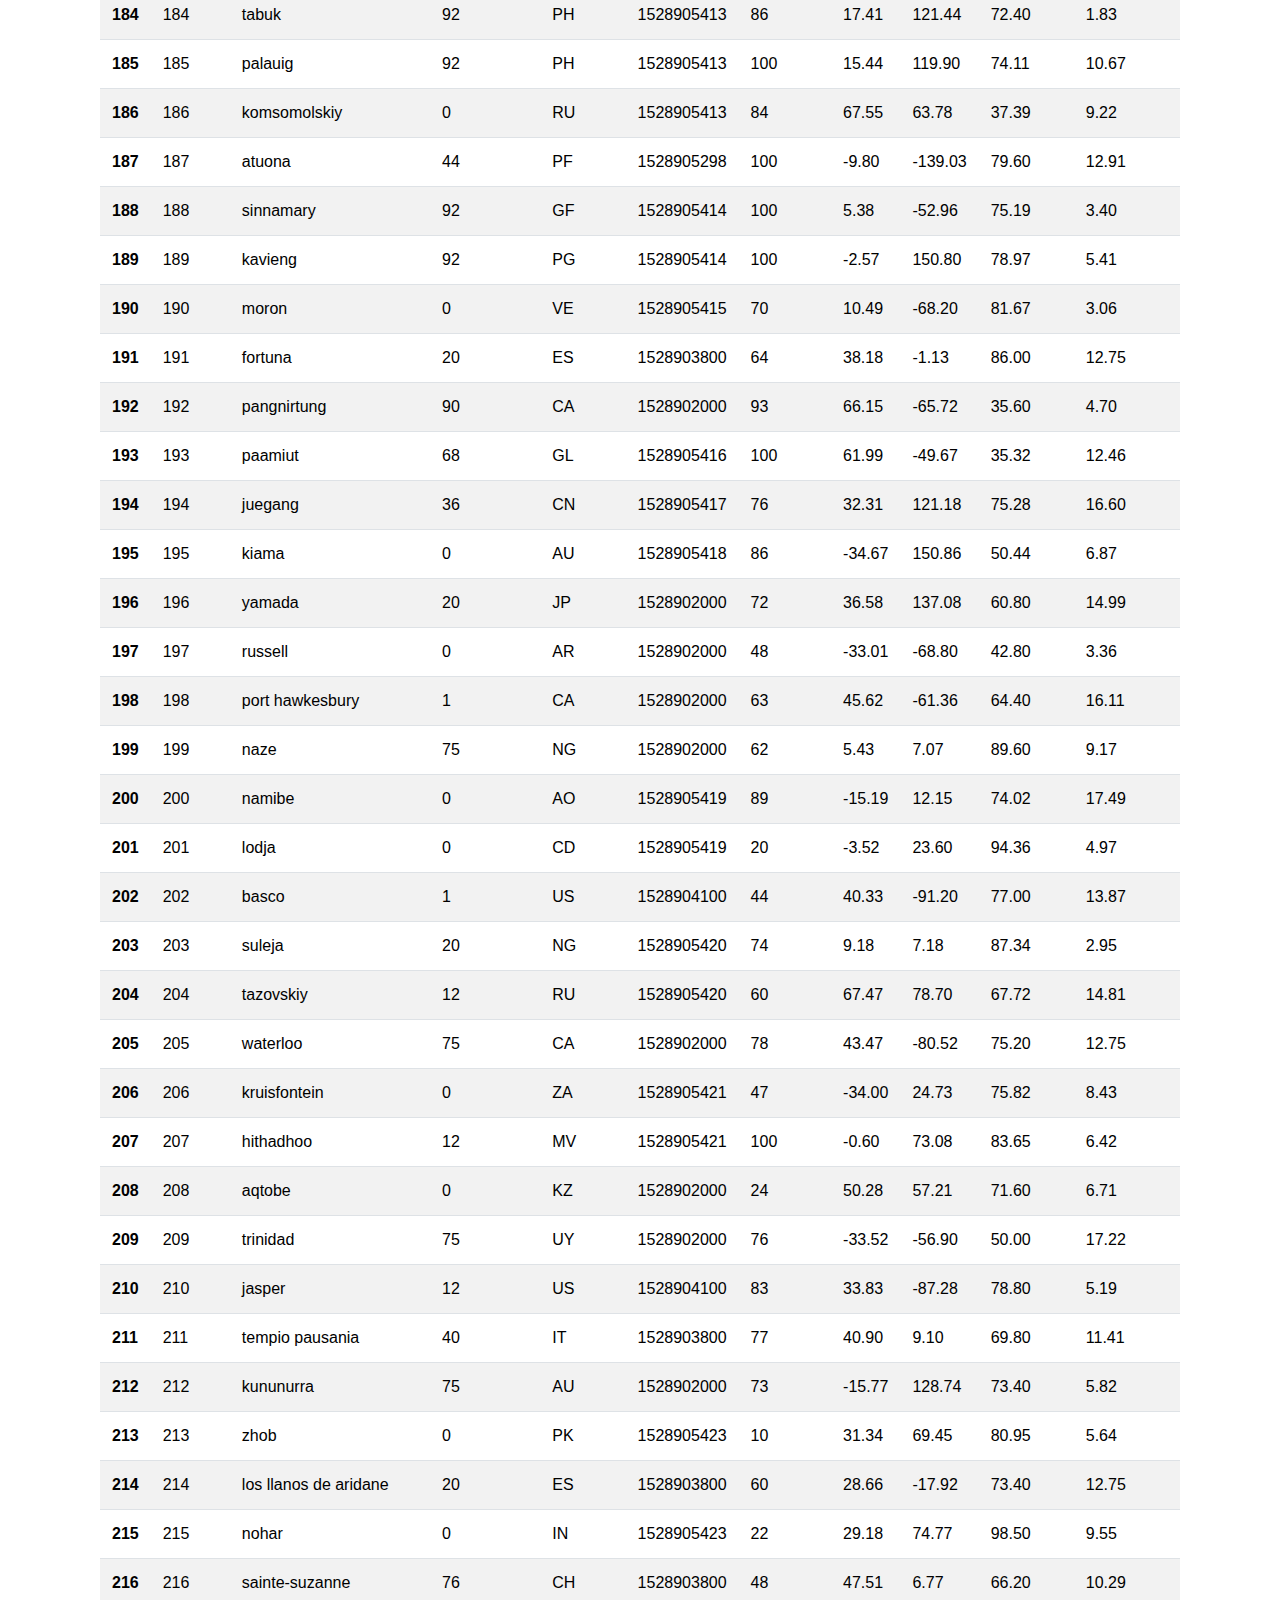
<file: WebVisualizations/Resources/data.html>
<!DOCTYPE html>
<html lang="en-us">

<head>
  ​
  <meta charset="UTF-8">
  <meta name="viewport" content="width=device-width, initial-scale=1">
  <meta http-equiv="X-UA-Compatible" content="ie=edge">
  ​
  <title>Bootstrap Visualization Dashboard</title>
  ​
  <link rel="stylesheet" href="https://maxcdn.bootstrapcdn.com/bootstrap/4.0.0/css/bootstrap.min.css"
    integrity="sha384-Gn5384xqQ1aoWXA+058RXPxPg6fy4IWvTNh0E263XmFcJlSAwiGgFAW/dAiS6JXm" crossorigin="anonymous">

  <link rel="stylesheet" type="text/css" href="style.css">
  ​
</head>
​

<body>
  
  <div class="navigation">
    <nav class="navbar fixed-top navbar-expand-lg navbar-light">
      <a class="navbar-brand" href="index.html">Lattitude</a>
      <button class="navbar-toggler border" type="button" data-toggle="collapse" data-target="#navbarNavDropdown"
        aria-controls="navbarNavDropdown" aria-expanded="false" aria-label="Toggle navigation">
        <span class="navbar-toggler-icon"></span>
      </button>

      
      <div class="collapse navbar-collapse" id="navbarNavDropdown">
        <ul class="navbar-nav ml-auto">
          <li class="nav-item dropdown">
            <a href="#" class="nav-link dropdown-toggle" data-toggle="dropdown" id="navbarDropdownMenuLink"
              role="button" aria-haspopup="true" aria-expanded="false">Plots</a>
            <div class="dropdown-menu" aria-labelledby="navbarDropdownMenuLink">
              <a class="dropdown-item" href="temp.html">Max Temperature</a>
              <a class="dropdown-item" href="humidity.html">Humidity</a>
              <a class="dropdown-item" href="cloudiness.html">Cloudiness</a>
              <a class="dropdown-item" href="wind.html">Wind Speed</a>
            </div>
          </li>
          <li class="nav-item">
            <a class="nav-link" href="comparison.html">Comparison</a>
          </li>
          <li class="nav-item">
            <a class="nav-link" href="data.html">Data</a>
          </li>
        </ul>
      </div>
    </nav>
  </div>

  <div class="container">
    <section class="row">
      <div>
        <div class="description-content">
          <h1 class="description-header">Data</h1>
          <hr>
          <p>The following table includes all of the data used for plotting during this project.</p>
          <br>
          <div>
            <table class="dataframe table table-striped">
              <thead>
                <tr style="text-align: left;">
                  <th></th>
                  <th>City_ID</th>
                  <th>City</th>
                  <th>Cloudiness</th>
                  <th>Country</th>
                  <th>Date</th>
                  <th>Humidity</th>
                  <th>Lat</th>
                  <th>Lng</th>
                  <th>Max Temp</th>
                  <th>Wind Speed</th>
                </tr>
              </thead>
              <tbody>
                <tr>
                  <th>0</th>
                  <td>0</td>
                  <td>jacareacanga</td>
                  <td>0</td>
                  <td>BR</td>
                  <td>1528902000</td>
                  <td>62</td>
                  <td>-6.22</td>
                  <td>-57.76</td>
                  <td>89.60</td>
                  <td>6.93</td>
                </tr>
                <tr>
                  <th>1</th>
                  <td>1</td>
                  <td>kaitangata</td>
                  <td>100</td>
                  <td>NZ</td>
                  <td>1528905304</td>
                  <td>94</td>
                  <td>-46.28</td>
                  <td>169.85</td>
                  <td>42.61</td>
                  <td>5.64</td>
                </tr>
                <tr>
                  <th>2</th>
                  <td>2</td>
                  <td>goulburn</td>
                  <td>20</td>
                  <td>AU</td>
                  <td>1528905078</td>
                  <td>91</td>
                  <td>-34.75</td>
                  <td>149.72</td>
                  <td>44.32</td>
                  <td>10.11</td>
                </tr>
                <tr>
                  <th>3</th>
                  <td>3</td>
                  <td>lata</td>
                  <td>76</td>
                  <td>IN</td>
                  <td>1528905305</td>
                  <td>89</td>
                  <td>30.78</td>
                  <td>78.62</td>
                  <td>59.89</td>
                  <td>0.94</td>
                </tr>
                <tr>
                  <th>4</th>
                  <td>4</td>
                  <td>chokurdakh</td>
                  <td>0</td>
                  <td>RU</td>
                  <td>1528905306</td>
                  <td>88</td>
                  <td>70.62</td>
                  <td>147.90</td>
                  <td>32.17</td>
                  <td>2.95</td>
                </tr>
                <tr>
                  <th>5</th>
                  <td>5</td>
                  <td>martyush</td>
                  <td>92</td>
                  <td>RU</td>
                  <td>1528905306</td>
                  <td>94</td>
                  <td>56.40</td>
                  <td>61.89</td>
                  <td>55.03</td>
                  <td>9.33</td>
                </tr>
                <tr>
                  <th>6</th>
                  <td>6</td>
                  <td>hobart</td>
                  <td>20</td>
                  <td>AU</td>
                  <td>1528902000</td>
                  <td>87</td>
                  <td>-42.88</td>
                  <td>147.33</td>
                  <td>44.60</td>
                  <td>8.05</td>
                </tr>
                <tr>
                  <th>7</th>
                  <td>7</td>
                  <td>broken hill</td>
                  <td>0</td>
                  <td>AU</td>
                  <td>1528905311</td>
                  <td>88</td>
                  <td>-31.97</td>
                  <td>141.45</td>
                  <td>44.50</td>
                  <td>7.31</td>
                </tr>
                <tr>
                  <th>8</th>
                  <td>8</td>
                  <td>harnosand</td>
                  <td>0</td>
                  <td>SE</td>
                  <td>1528903200</td>
                  <td>44</td>
                  <td>62.63</td>
                  <td>17.94</td>
                  <td>60.80</td>
                  <td>13.87</td>
                </tr>
                <tr>
                  <th>9</th>
                  <td>9</td>
                  <td>tuatapere</td>
                  <td>0</td>
                  <td>NZ</td>
                  <td>1528905312</td>
                  <td>100</td>
                  <td>-46.13</td>
                  <td>167.69</td>
                  <td>38.92</td>
                  <td>3.40</td>
                </tr>
                <tr>
                  <th>10</th>
                  <td>10</td>
                  <td>puerto ayora</td>
                  <td>90</td>
                  <td>EC</td>
                  <td>1528902000</td>
                  <td>69</td>
                  <td>-0.74</td>
                  <td>-90.35</td>
                  <td>77.00</td>
                  <td>13.87</td>
                </tr>
                <tr>
                  <th>11</th>
                  <td>11</td>
                  <td>havre-saint-pierre</td>
                  <td>75</td>
                  <td>CA</td>
                  <td>1528902000</td>
                  <td>58</td>
                  <td>50.23</td>
                  <td>-63.60</td>
                  <td>53.60</td>
                  <td>19.46</td>
                </tr>
                <tr>
                  <th>12</th>
                  <td>12</td>
                  <td>punta arenas</td>
                  <td>0</td>
                  <td>CL</td>
                  <td>1528902000</td>
                  <td>100</td>
                  <td>-53.16</td>
                  <td>-70.91</td>
                  <td>35.60</td>
                  <td>9.17</td>
                </tr>
                <tr>
                  <th>13</th>
                  <td>13</td>
                  <td>tasiilaq</td>
                  <td>75</td>
                  <td>GL</td>
                  <td>1528901400</td>
                  <td>60</td>
                  <td>65.61</td>
                  <td>-37.64</td>
                  <td>39.20</td>
                  <td>2.24</td>
                </tr>
                 <tr>
                  <th>14</th>
                  <td>14</td>
                  <td>chapais</td>
                  <td>40</td>
                  <td>CA</td>
                  <td>1528902000</td>
                  <td>38</td>
                  <td>49.78</td>
                  <td>-74.86</td>
                  <td>59.00</td>
                  <td>10.29</td>
                </tr>
                <tr>
                  <th>15</th>
                  <td>15</td>
                  <td>avarua</td>
                  <td>40</td>
                  <td>CK</td>
                  <td>1528902000</td>
                  <td>56</td>
                  <td>-21.21</td>
                  <td>-159.78</td>
                  <td>73.40</td>
                  <td>10.29</td>
                </tr>
                 <tr>
                  <th>16</th>
                  <td>16</td>
                  <td>hofn</td>
                  <td>75</td>
                  <td>IS</td>
                  <td>1528902000</td>
                  <td>87</td>
                  <td>64.25</td>
                  <td>-15.21</td>
                  <td>51.80</td>
                  <td>8.05</td>
                </tr>
                <tr>
                  <th>17</th>
                  <td>17</td>
                  <td>yukamenskoye</td>
                  <td>92</td>
                  <td>RU</td>
                  <td>1528905315</td>
                  <td>98</td>
                  <td>57.89</td>
                  <td>52.24</td>
                  <td>56.65</td>
                  <td>10.22</td>
                </tr>
                <tr>
                  <th>18</th>
                  <td>18</td>
                  <td>khandbari</td>
                  <td>80</td>
                  <td>NP</td>
                  <td>1528905315</td>
                  <td>67</td>
                  <td>27.38</td>
                  <td>87.21</td>
                  <td>44.59</td>
                  <td>1.39</td>
                </tr>
                <tr>
                  <th>19</th>
                  <td>19</td>
                  <td>bethel</td>
                  <td>1</td>
                  <td>US</td>
                  <td>1528901580</td>
                  <td>93</td>
                  <td>60.79</td>
                  <td>-161.76</td>
                  <td>44.60</td>
                  <td>8.05</td>
                </tr>
                <tr>
                  <th>20</th>
                  <td>20</td>
                  <td>ushuaia</td>
                  <td>75</td>
                  <td>AR</td>
                  <td>1528902000</td>
                  <td>64</td>
                  <td>-54.81</td>
                  <td>-68.31</td>
                  <td>41.00</td>
                  <td>3.36</td>
                </tr>
                <tr>
                  <th>21</th>
                  <td>21</td>
                  <td>east london</td>
                  <td>0</td>
                  <td>ZA</td>
                  <td>1528902000</td>
                  <td>37</td>
                  <td>-33.02</td>
                  <td>27.91</td>
                  <td>69.80</td>
                  <td>5.82</td>
                </tr>
                <tr>
                  <th>22</th>
                  <td>22</td>
                  <td>bluff</td>
                  <td>76</td>
                  <td>AU</td>
                  <td>1528905321</td>
                  <td>76</td>
                  <td>-23.58</td>
                  <td>149.07</td>
                  <td>61.96</td>
                  <td>4.74</td>
                </tr>
                <tr>
                  <th>23</th>
                  <td>23</td>
                  <td>mount isa</td>
                  <td>75</td>
                  <td>AU</td>
                  <td>1528902000</td>
                  <td>100</td>
                  <td>-20.73</td>
                  <td>139.49</td>
                  <td>64.40</td>
                  <td>3.29</td>
                </tr>
                 <tr>
                  <th>24</th>
                  <td>24</td>
                  <td>pevek</td>
                  <td>0</td>
                  <td>RU</td>
                  <td>1528905321</td>
                  <td>71</td>
                  <td>69.70</td>
                  <td>170.27</td>
                  <td>36.94</td>
                  <td>6.98</td>
                </tr>
                <tr>
                  <th>25</th>
                  <td>25</td>
                  <td>gao</td>
                  <td>24</td>
                  <td>ML</td>
                  <td>1528905321</td>
                  <td>16</td>
                  <td>16.28</td>
                  <td>-0.04</td>
                  <td>110.02</td>
                  <td>4.97</td>
                </tr>
                <tr>
                  <th>26</th>
                  <td>26</td>
                  <td>cabo san lucas</td>
                  <td>75</td>
                  <td>MX</td>
                  <td>1528901160</td>
                  <td>74</td>
                  <td>22.89</td>
                  <td>-109.91</td>
                  <td>84.20</td>
                  <td>10.29</td>
                </tr>
                <tr>
                  <th>27</th>
                  <td>27</td>
                  <td>sao filipe</td>
                  <td>0</td>
                  <td>CV</td>
                  <td>1528905323</td>
                  <td>88</td>
                  <td>14.90</td>
                  <td>-24.50</td>
                  <td>75.73</td>
                  <td>13.02</td>
                </tr>
                <tr>
                  <th>28</th>
                  <td>28</td>
                  <td>tiksi</td>
                  <td>44</td>
                  <td>RU</td>
                  <td>1528905298</td>
                  <td>58</td>
                  <td>71.64</td>
                  <td>128.87</td>
                  <td>57.73</td>
                  <td>10.11</td>
                </tr>
                <tr>
                  <th>29</th>
                  <td>29</td>
                  <td>busselton</td>
                  <td>92</td>
                  <td>AU</td>
                  <td>1528905323</td>
                  <td>100</td>
                  <td>-33.64</td>
                  <td>115.35</td>
                  <td>60.43</td>
                  <td>10.56</td>
                </tr>
                <tr>
                  <th>30</th>
                  <td>30</td>
                  <td>alofi</td>
                  <td>76</td>
                  <td>NU</td>
                  <td>1528902000</td>
                  <td>88</td>
                  <td>-19.06</td>
                  <td>-169.92</td>
                  <td>71.60</td>
                  <td>3.36</td>
                </tr>
                <tr>
                  <th>31</th>
                  <td>31</td>
                  <td>ola</td>
                  <td>75</td>
                  <td>RU</td>
                  <td>1528902000</td>
                  <td>100</td>
                  <td>59.58</td>
                  <td>151.30</td>
                  <td>42.80</td>
                  <td>7.76</td>
                </tr>
                <tr>
                  <th>32</th>
                  <td>32</td>
                  <td>atar</td>
                  <td>20</td>
                  <td>MR</td>
                  <td>1528902000</td>
                  <td>19</td>
                  <td>20.52</td>
                  <td>-13.05</td>
                  <td>91.40</td>
                  <td>9.17</td>
                </tr>
                <tr>
                  <th>33</th>
                  <td>33</td>
                  <td>rikitea</td>
                  <td>0</td>
                  <td>PF</td>
                  <td>1528905325</td>
                  <td>100</td>
                  <td>-23.12</td>
                  <td>-134.97</td>
                  <td>73.57</td>
                  <td>8.66</td>
                </tr>
                <tr>
                  <th>34</th>
                  <td>34</td>
                  <td>hermanus</td>
                  <td>0</td>
                  <td>ZA</td>
                  <td>1528905325</td>
                  <td>24</td>
                  <td>-34.42</td>
                  <td>19.24</td>
                  <td>77.17</td>
                  <td>8.66</td>
                </tr>
                <tr>
                  <th>35</th>
                  <td>35</td>
                  <td>ponta delgada</td>
                  <td>75</td>
                  <td>PT</td>
                  <td>1528903800</td>
                  <td>88</td>
                  <td>37.73</td>
                  <td>-25.67</td>
                  <td>71.60</td>
                  <td>12.75</td>
                </tr>
                <tr>
                  <th>36</th>
                  <td>36</td>
                  <td>bambari</td>
                  <td>24</td>
                  <td>CF</td>
                  <td>1528905326</td>
                  <td>84</td>
                  <td>5.77</td>
                  <td>20.68</td>
                  <td>81.85</td>
                  <td>7.65</td>
                </tr>
                <tr>
                  <th>37</th>
                  <td>37</td>
                  <td>cap malheureux</td>
                  <td>75</td>
                  <td>MU</td>
                  <td>1528902000</td>
                  <td>69</td>
                  <td>-19.98</td>
                  <td>57.61</td>
                  <td>75.20</td>
                  <td>14.99</td>
                </tr>
                <tr>
                  <th>38</th>
                  <td>38</td>
                  <td>puerto escondido</td>
                  <td>75</td>
                  <td>MX</td>
                  <td>1528901100</td>
                  <td>65</td>
                  <td>15.86</td>
                  <td>-97.07</td>
                  <td>80.60</td>
                  <td>3.36</td>
                </tr>
                <tr>
                  <th>39</th>
                  <td>39</td>
                  <td>qaanaaq</td>
                  <td>32</td>
                  <td>GL</td>
                  <td>1528905330</td>
                  <td>100</td>
                  <td>77.48</td>
                  <td>-69.36</td>
                  <td>31.45</td>
                  <td>6.31</td>
                </tr>
                <tr>
                  <th>40</th>
                  <td>40</td>
                  <td>new norfolk</td>
                  <td>20</td>
                  <td>AU</td>
                  <td>1528902000</td>
                  <td>87</td>
                  <td>-42.78</td>
                  <td>147.06</td>
                  <td>44.60</td>
                  <td>8.05</td>
                </tr>
                <tr>
                  <th>41</th>
                  <td>41</td>
                  <td>najran</td>
                  <td>40</td>
                  <td>SA</td>
                  <td>1528902000</td>
                  <td>13</td>
                  <td>17.54</td>
                  <td>44.22</td>
                  <td>98.60</td>
                  <td>11.41</td>
                </tr>
                <tr>
                  <th>42</th>
                  <td>42</td>
                  <td>isla mujeres</td>
                  <td>90</td>
                  <td>MX</td>
                  <td>1528904340</td>
                  <td>100</td>
                  <td>21.23</td>
                  <td>-86.73</td>
                  <td>75.20</td>
                  <td>16.11</td>
                </tr>
                <tr>
                  <th>43</th>
                  <td>43</td>
                  <td>mar del plata</td>
                  <td>0</td>
                  <td>AR</td>
                  <td>1528905297</td>
                  <td>100</td>
                  <td>-46.43</td>
                  <td>-67.52</td>
                  <td>32.53</td>
                  <td>7.31</td>
                </tr>
                <tr>
                  <th>44</th>
                  <td>44</td>
                  <td>provideniya</td>
                  <td>0</td>
                  <td>RU</td>
                  <td>1528905332</td>
                  <td>91</td>
                  <td>64.42</td>
                  <td>-173.23</td>
                  <td>40.63</td>
                  <td>10.78</td>
                </tr>
                <tr>
                  <th>45</th>
                  <td>45</td>
                  <td>jamestown</td>
                  <td>12</td>
                  <td>AU</td>
                  <td>1528905333</td>
                  <td>88</td>
                  <td>-33.21</td>
                  <td>138.60</td>
                  <td>43.15</td>
                  <td>10.89</td>
                </tr>
                <tr>
                  <th>46</th>
                  <td>46</td>
                  <td>medicine hat</td>
                  <td>20</td>
                  <td>CA</td>
                  <td>1528902000</td>
                  <td>34</td>
                  <td>50.04</td>
                  <td>-110.68</td>
                  <td>66.20</td>
                  <td>14.99</td>
                </tr>
                <tr>
                  <th>47</th>
                  <td>47</td>
                  <td>katsuura</td>
                  <td>8</td>
                  <td>JP</td>
                  <td>1528905334</td>
                  <td>88</td>
                  <td>33.93</td>
                  <td>134.50</td>
                  <td>62.05</td>
                  <td>7.54</td>
                </tr>
                <tr>
                  <th>48</th>
                  <td>48</td>
                  <td>aklavik</td>
                  <td>20</td>
                  <td>CA</td>
                  <td>1528902000</td>
                  <td>53</td>
                  <td>68.22</td>
                  <td>-135.01</td>
                  <td>51.80</td>
                  <td>11.41</td>
                </tr>
                <tr>
                  <th>49</th>
                  <td>49</td>
                  <td>tuktoyaktuk</td>
                  <td>20</td>
                  <td>CA</td>
                  <td>1528902000</td>
                  <td>61</td>
                  <td>69.44</td>
                  <td>-133.03</td>
                  <td>46.40</td>
                  <td>6.93</td>
                </tr>
                <tr>
                  <th>50</th>
                  <td>50</td>
                  <td>kapaa</td>
                  <td>90</td>
                  <td>US</td>
                  <td>1528901760</td>
                  <td>88</td>
                  <td>22.08</td>
                  <td>-159.32</td>
                  <td>75.20</td>
                  <td>14.99</td>
                </tr>
                <tr>
                  <th>51</th>
                  <td>51</td>
                  <td>mildura</td>
                  <td>0</td>
                  <td>AU</td>
                  <td>1528905300</td>
                  <td>92</td>
                  <td>-34.18</td>
                  <td>142.16</td>
                  <td>45.67</td>
                  <td>9.66</td>
                </tr>
                <tr>
                  <th>52</th>
                  <td>52</td>
                  <td>souillac</td>
                  <td>75</td>
                  <td>FR</td>
                  <td>1528903800</td>
                  <td>49</td>
                  <td>45.60</td>
                  <td>-0.60</td>
                  <td>73.40</td>
                  <td>10.29</td>
                </tr>
                <tr>
                  <th>53</th>
                  <td>53</td>
                  <td>lorengau</td>
                  <td>100</td>
                  <td>PG</td>
                  <td>1528905336</td>
                  <td>100</td>
                  <td>-2.02</td>
                  <td>147.27</td>
                  <td>80.59</td>
                  <td>3.85</td>
                </tr>
                <tr>
                  <th>54</th>
                  <td>54</td>
                  <td>praia</td>
                  <td>20</td>
                  <td>BR</td>
                  <td>1528902000</td>
                  <td>47</td>
                  <td>-20.25</td>
                  <td>-43.81</td>
                  <td>82.40</td>
                  <td>3.36</td>
                </tr>
                <tr>
                  <th>55</th>
                  <td>55</td>
                  <td>port alfred</td>
                  <td>0</td>
                  <td>ZA</td>
                  <td>1528905338</td>
                  <td>50</td>
                  <td>-33.59</td>
                  <td>26.89</td>
                  <td>76.54</td>
                  <td>7.20</td>
                </tr>
                <tr>
                  <th>56</th>
                  <td>56</td>
                  <td>barranca</td>
                  <td>0</td>
                  <td>PE</td>
                  <td>1528905339</td>
                  <td>98</td>
                  <td>-10.75</td>
                  <td>-77.76</td>
                  <td>61.87</td>
                  <td>9.89</td>
                </tr>
                <tr>
                  <th>57</th>
                  <td>57</td>
                  <td>nome</td>
                  <td>40</td>
                  <td>US</td>
                  <td>1528902900</td>
                  <td>70</td>
                  <td>30.04</td>
                  <td>-94.42</td>
                  <td>87.80</td>
                  <td>3.36</td>
                </tr>
                <tr>
                  <th>58</th>
                  <td>58</td>
                  <td>matay</td>
                  <td>0</td>
                  <td>EG</td>
                  <td>1528905339</td>
                  <td>23</td>
                  <td>28.42</td>
                  <td>30.79</td>
                  <td>97.69</td>
                  <td>6.98</td>
                </tr>
                <tr>
                  <th>59</th>
                  <td>59</td>
                  <td>saskylakh</td>
                  <td>48</td>
                  <td>RU</td>
                  <td>1528905339</td>
                  <td>55</td>
                  <td>71.97</td>
                  <td>114.09</td>
                  <td>59.53</td>
                  <td>5.86</td>
                </tr>
                <tr>
                  <th>60</th>
                  <td>60</td>
                  <td>itarema</td>
                  <td>0</td>
                  <td>BR</td>
                  <td>1528905340</td>
                  <td>61</td>
                  <td>-2.92</td>
                  <td>-39.92</td>
                  <td>88.33</td>
                  <td>12.57</td>
                </tr>
                <tr>
                  <th>61</th>
                  <td>61</td>
                  <td>butaritari</td>
                  <td>56</td>
                  <td>KI</td>
                  <td>1528905340</td>
                  <td>100</td>
                  <td>3.07</td>
                  <td>172.79</td>
                  <td>81.13</td>
                  <td>7.31</td>
                </tr>
                <tr>
                  <th>62</th>
                  <td>62</td>
                  <td>peniche</td>
                  <td>20</td>
                  <td>PT</td>
                  <td>1528903800</td>
                  <td>64</td>
                  <td>39.36</td>
                  <td>-9.38</td>
                  <td>75.20</td>
                  <td>12.75</td>
                </tr>
                <tr>
                  <th>63</th>
                  <td>63</td>
                  <td>beloha</td>
                  <td>0</td>
                  <td>MG</td>
                  <td>1528905340</td>
                  <td>57</td>
                  <td>-25.17</td>
                  <td>45.06</td>
                  <td>71.95</td>
                  <td>16.37</td>
                </tr>
                <tr>
                  <th>64</th>
                  <td>64</td>
                  <td>anadyr</td>
                  <td>0</td>
                  <td>RU</td>
                  <td>1528902000</td>
                  <td>57</td>
                  <td>64.73</td>
                  <td>177.51</td>
                  <td>48.20</td>
                  <td>4.47</td>
                </tr>
                <tr>
                  <th>65</th>
                  <td>65</td>
                  <td>luderitz</td>
                  <td>12</td>
                  <td>NaN</td>
                  <td>1528905342</td>
                  <td>64</td>
                  <td>-26.65</td>
                  <td>15.16</td>
                  <td>64.03</td>
                  <td>17.38</td>
                </tr>
                <tr>
                  <th>66</th>
                  <td>66</td>
                  <td>rochester</td>
                  <td>1</td>
                  <td>US</td>
                  <td>1528902960</td>
                  <td>37</td>
                  <td>44.02</td>
                  <td>-92.46</td>
                  <td>73.40</td>
                  <td>6.93</td>
                </tr>
                <tr>
                  <th>67</th>
                  <td>67</td>
                  <td>bosaso</td>
                  <td>0</td>
                  <td>SO</td>
                  <td>1528905347</td>
                  <td>86</td>
                  <td>11.28</td>
                  <td>49.18</td>
                  <td>89.77</td>
                  <td>3.96</td>
                </tr>
                <tr>
                  <th>68</th>
                  <td>68</td>
                  <td>faanui</td>
                  <td>0</td>
                  <td>PF</td>
                  <td>1528905347</td>
                  <td>100</td>
                  <td>-16.48</td>
                  <td>-151.75</td>
                  <td>79.96</td>
                  <td>11.79</td>
                </tr>
                <tr>
                  <th>69</th>
                  <td>69</td>
                  <td>grindavik</td>
                  <td>75</td>
                  <td>IS</td>
                  <td>1528902000</td>
                  <td>70</td>
                  <td>63.84</td>
                  <td>-22.43</td>
                  <td>48.20</td>
                  <td>5.82</td>
                </tr>
                <tr>
                  <th>70</th>
                  <td>70</td>
                  <td>margate</td>
                  <td>20</td>
                  <td>AU</td>
                  <td>1528902000</td>
                  <td>87</td>
                  <td>-43.03</td>
                  <td>147.26</td>
                  <td>44.60</td>
                  <td>8.05</td>
                </tr>
                <tr>
                  <th>71</th>
                  <td>71</td>
                  <td>marsh harbour</td>
                  <td>88</td>
                  <td>BS</td>
                  <td>1528905349</td>
                  <td>95</td>
                  <td>26.54</td>
                  <td>-77.06</td>
                  <td>82.39</td>
                  <td>10.00</td>
                </tr>
                <tr>
                  <th>72</th>
                  <td>72</td>
                  <td>comodoro rivadavia</td>
                  <td>40</td>
                  <td>AR</td>
                  <td>1528902000</td>
                  <td>60</td>
                  <td>-45.87</td>
                  <td>-67.48</td>
                  <td>42.80</td>
                  <td>9.17</td>
                </tr>
                <tr>
                  <th>73</th>
                  <td>73</td>
                  <td>upernavik</td>
                  <td>92</td>
                  <td>GL</td>
                  <td>1528905350</td>
                  <td>100</td>
                  <td>72.79</td>
                  <td>-56.15</td>
                  <td>29.29</td>
                  <td>3.74</td>
                </tr>
                <tr>
                  <th>74</th>
                  <td>74</td>
                  <td>uige</td>
                  <td>0</td>
                  <td>AO</td>
                  <td>1528905350</td>
                  <td>29</td>
                  <td>-7.61</td>
                  <td>15.06</td>
                  <td>86.80</td>
                  <td>3.18</td>
                </tr>
                <tr>
                  <th>75</th>
                  <td>75</td>
                  <td>bredasdorp</td>
                  <td>0</td>
                  <td>ZA</td>
                  <td>1528902000</td>
                  <td>23</td>
                  <td>-34.53</td>
                  <td>20.04</td>
                  <td>82.40</td>
                  <td>5.82</td>
                </tr>
                <tr>
                  <th>76</th>
                  <td>76</td>
                  <td>bodden town</td>
                  <td>40</td>
                  <td>KY</td>
                  <td>1528902000</td>
                  <td>78</td>
                  <td>19.28</td>
                  <td>-81.25</td>
                  <td>80.60</td>
                  <td>16.11</td>
                </tr>
                <tr>
                  <th>77</th>
                  <td>77</td>
                  <td>guerrero negro</td>
                  <td>44</td>
                  <td>MX</td>
                  <td>1528905350</td>
                  <td>88</td>
                  <td>27.97</td>
                  <td>-114.04</td>
                  <td>63.85</td>
                  <td>3.74</td>
                </tr>
                <tr>
                  <th>78</th>
                  <td>78</td>
                  <td>bilma</td>
                  <td>0</td>
                  <td>NE</td>
                  <td>1528905351</td>
                  <td>12</td>
                  <td>18.69</td>
                  <td>12.92</td>
                  <td>110.47</td>
                  <td>4.63</td>
                </tr>
                <tr>
                  <th>79</th>
                  <td>79</td>
                  <td>carnarvon</td>
                  <td>0</td>
                  <td>ZA</td>
                  <td>1528905351</td>
                  <td>30</td>
                  <td>-30.97</td>
                  <td>22.13</td>
                  <td>60.43</td>
                  <td>14.25</td>
                </tr>
                <tr>
                  <th>80</th>
                  <td>80</td>
                  <td>ponta do sol</td>
                  <td>12</td>
                  <td>BR</td>
                  <td>1528905352</td>
                  <td>72</td>
                  <td>-20.63</td>
                  <td>-46.00</td>
                  <td>78.25</td>
                  <td>3.96</td>
                </tr>
                <tr>
                  <th>81</th>
                  <td>81</td>
                  <td>vila franca do campo</td>
                  <td>75</td>
                  <td>PT</td>
                  <td>1528903800</td>
                  <td>88</td>
                  <td>37.72</td>
                  <td>-25.43</td>
                  <td>71.60</td>
                  <td>12.75</td>
                </tr>
                <tr>
                  <th>82</th>
                  <td>82</td>
                  <td>puerto del rosario</td>
                  <td>20</td>
                  <td>ES</td>
                  <td>1528903800</td>
                  <td>60</td>
                  <td>28.50</td>
                  <td>-13.86</td>
                  <td>73.40</td>
                  <td>17.22</td>
                </tr>
                <tr>
                  <th>83</th>
                  <td>83</td>
                  <td>sitka</td>
                  <td>20</td>
                  <td>US</td>
                  <td>1528905353</td>
                  <td>92</td>
                  <td>37.17</td>
                  <td>-99.65</td>
                  <td>74.02</td>
                  <td>5.97</td>
                </tr>
                <tr>
                  <th>84</th>
                  <td>84</td>
                  <td>camacha</td>
                  <td>75</td>
                  <td>PT</td>
                  <td>1528903800</td>
                  <td>72</td>
                  <td>33.08</td>
                  <td>-16.33</td>
                  <td>68.00</td>
                  <td>16.11</td>
                </tr>
                <tr>
                  <th>85</th>
                  <td>85</td>
                  <td>saint-philippe</td>
                  <td>1</td>
                  <td>CA</td>
                  <td>1528902900</td>
                  <td>54</td>
                  <td>45.36</td>
                  <td>-73.48</td>
                  <td>78.80</td>
                  <td>11.41</td>
                </tr>
                <tr>
                  <th>86</th>
                  <td>86</td>
                  <td>port blair</td>
                  <td>92</td>
                  <td>IN</td>
                  <td>1528905357</td>
                  <td>97</td>
                  <td>11.67</td>
                  <td>92.75</td>
                  <td>84.37</td>
                  <td>25.10</td>
                </tr>
                <tr>
                  <th>87</th>
                  <td>87</td>
                  <td>albany</td>
                  <td>90</td>
                  <td>US</td>
                  <td>1528903860</td>
                  <td>68</td>
                  <td>42.65</td>
                  <td>-73.75</td>
                  <td>69.80</td>
                  <td>3.36</td>
                </tr>
                <tr>
                  <th>88</th>
                  <td>88</td>
                  <td>barrow</td>
                  <td>88</td>
                  <td>AR</td>
                  <td>1528905182</td>
                  <td>72</td>
                  <td>-38.31</td>
                  <td>-60.23</td>
                  <td>50.26</td>
                  <td>8.21</td>
                </tr>
                <tr>
                  <th>89</th>
                  <td>89</td>
                  <td>qorveh</td>
                  <td>92</td>
                  <td>IR</td>
                  <td>1528905357</td>
                  <td>22</td>
                  <td>35.17</td>
                  <td>47.80</td>
                  <td>76.72</td>
                  <td>3.18</td>
                </tr>
                <tr>
                  <th>90</th>
                  <td>90</td>
                  <td>san jeronimo</td>
                  <td>90</td>
                  <td>PE</td>
                  <td>1528902000</td>
                  <td>81</td>
                  <td>-13.65</td>
                  <td>-73.37</td>
                  <td>46.40</td>
                  <td>2.39</td>
                </tr>
                <tr>
                  <th>91</th>
                  <td>91</td>
                  <td>mataura</td>
                  <td>24</td>
                  <td>NZ</td>
                  <td>1528905299</td>
                  <td>79</td>
                  <td>-46.19</td>
                  <td>168.86</td>
                  <td>25.69</td>
                  <td>3.18</td>
                </tr>
                <tr>
                  <th>92</th>
                  <td>92</td>
                  <td>buala</td>
                  <td>64</td>
                  <td>SB</td>
                  <td>1528905359</td>
                  <td>100</td>
                  <td>-8.15</td>
                  <td>159.59</td>
                  <td>78.70</td>
                  <td>4.18</td>
                </tr>
                <tr>
                  <th>93</th>
                  <td>93</td>
                  <td>eyl</td>
                  <td>20</td>
                  <td>SO</td>
                  <td>1528905359</td>
                  <td>57</td>
                  <td>7.98</td>
                  <td>49.82</td>
                  <td>86.62</td>
                  <td>22.41</td>
                </tr>
                <tr>
                  <th>94</th>
                  <td>94</td>
                  <td>abu dhabi</td>
                  <td>0</td>
                  <td>AE</td>
                  <td>1528902000</td>
                  <td>29</td>
                  <td>24.47</td>
                  <td>54.37</td>
                  <td>98.60</td>
                  <td>16.11</td>
                </tr>
                <tr>
                  <th>95</th>
                  <td>95</td>
                  <td>tahe</td>
                  <td>92</td>
                  <td>CN</td>
                  <td>1528905359</td>
                  <td>98</td>
                  <td>52.34</td>
                  <td>124.71</td>
                  <td>51.43</td>
                  <td>2.17</td>
                </tr>
                <tr>
                  <th>96</th>
                  <td>96</td>
                  <td>chuy</td>
                  <td>80</td>
                  <td>UY</td>
                  <td>1528905099</td>
                  <td>93</td>
                  <td>-33.69</td>
                  <td>-53.46</td>
                  <td>52.87</td>
                  <td>28.90</td>
                </tr>
                <tr>
                  <th>97</th>
                  <td>97</td>
                  <td>dzerzhinskoye</td>
                  <td>8</td>
                  <td>RU</td>
                  <td>1528905360</td>
                  <td>69</td>
                  <td>56.84</td>
                  <td>95.22</td>
                  <td>65.11</td>
                  <td>3.85</td>
                </tr>
                <tr>
                  <th>98</th>
                  <td>98</td>
                  <td>vanavara</td>
                  <td>0</td>
                  <td>RU</td>
                  <td>1528905360</td>
                  <td>50</td>
                  <td>60.35</td>
                  <td>102.28</td>
                  <td>64.21</td>
                  <td>5.64</td>
                </tr>
                <tr>
                  <th>99</th>
                  <td>99</td>
                  <td>muros</td>
                  <td>40</td>
                  <td>ES</td>
                  <td>1528903800</td>
                  <td>72</td>
                  <td>42.77</td>
                  <td>-9.06</td>
                  <td>66.20</td>
                  <td>10.29</td>
                </tr>
                <tr>
                  <th>100</th>
                  <td>100</td>
                  <td>auchel</td>
                  <td>0</td>
                  <td>FR</td>
                  <td>1528903800</td>
                  <td>49</td>
                  <td>50.51</td>
                  <td>2.47</td>
                  <td>68.00</td>
                  <td>3.36</td>
                </tr>
                <tr>
                  <th>101</th>
                  <td>101</td>
                  <td>bubaque</td>
                  <td>40</td>
                  <td>GW</td>
                  <td>1528902000</td>
                  <td>55</td>
                  <td>11.28</td>
                  <td>-15.83</td>
                  <td>91.40</td>
                  <td>11.41</td>
                </tr>
                <tr>
                  <th>102</th>
                  <td>102</td>
                  <td>khatanga</td>
                  <td>8</td>
                  <td>RU</td>
                  <td>1528905361</td>
                  <td>65</td>
                  <td>71.98</td>
                  <td>102.47</td>
                  <td>60.97</td>
                  <td>4.63</td>
                </tr>
                <tr>
                  <th>103</th>
                  <td>103</td>
                  <td>los banos</td>
                  <td>1</td>
                  <td>US</td>
                  <td>1528904100</td>
                  <td>67</td>
                  <td>37.06</td>
                  <td>-120.85</td>
                  <td>75.20</td>
                  <td>4.74</td>
                </tr>
                <tr>
                  <th>104</th>
                  <td>104</td>
                  <td>labuhan</td>
                  <td>12</td>
                  <td>ID</td>
                  <td>1528905361</td>
                  <td>95</td>
                  <td>-2.54</td>
                  <td>115.51</td>
                  <td>72.94</td>
                  <td>1.83</td>
                </tr>
                <tr>
                  <th>105</th>
                  <td>105</td>
                  <td>saint-paul</td>
                  <td>75</td>
                  <td>FR</td>
                  <td>1528903800</td>
                  <td>56</td>
                  <td>45.22</td>
                  <td>1.90</td>
                  <td>68.00</td>
                  <td>14.99</td>
                </tr>
                <tr>
                  <th>106</th>
                  <td>106</td>
                  <td>petatlan</td>
                  <td>90</td>
                  <td>MX</td>
                  <td>1528901220</td>
                  <td>74</td>
                  <td>17.52</td>
                  <td>-101.27</td>
                  <td>84.20</td>
                  <td>1.83</td>
                </tr>
                <tr>
                  <th>107</th>
                  <td>107</td>
                  <td>baykit</td>
                  <td>36</td>
                  <td>RU</td>
                  <td>1528905366</td>
                  <td>68</td>
                  <td>61.68</td>
                  <td>96.39</td>
                  <td>63.94</td>
                  <td>4.29</td>
                </tr>
                <tr>
                  <th>108</th>
                  <td>108</td>
                  <td>dalby</td>
                  <td>75</td>
                  <td>AU</td>
                  <td>1528902000</td>
                  <td>93</td>
                  <td>-27.18</td>
                  <td>151.26</td>
                  <td>53.60</td>
                  <td>2.24</td>
                </tr>
                <tr>
                  <th>109</th>
                  <td>109</td>
                  <td>yellowknife</td>
                  <td>90</td>
                  <td>CA</td>
                  <td>1528902540</td>
                  <td>93</td>
                  <td>62.45</td>
                  <td>-114.38</td>
                  <td>46.40</td>
                  <td>8.05</td>
                </tr>
                <tr>
                  <th>110</th>
                  <td>110</td>
                  <td>hilo</td>
                  <td>75</td>
                  <td>US</td>
                  <td>1528901580</td>
                  <td>88</td>
                  <td>19.71</td>
                  <td>-155.08</td>
                  <td>66.20</td>
                  <td>5.82</td>
                </tr>
                <tr>
                  <th>111</th>
                  <td>111</td>
                  <td>turukhansk</td>
                  <td>36</td>
                  <td>RU</td>
                  <td>1528905297</td>
                  <td>76</td>
                  <td>65.80</td>
                  <td>87.96</td>
                  <td>66.37</td>
                  <td>6.42</td>
                </tr>
                <tr>
                  <th>112</th>
                  <td>112</td>
                  <td>dingle</td>
                  <td>68</td>
                  <td>PH</td>
                  <td>1528905368</td>
                  <td>82</td>
                  <td>11.00</td>
                  <td>122.67</td>
                  <td>79.96</td>
                  <td>8.21</td>
                </tr>
                <tr>
                  <th>113</th>
                  <td>113</td>
                  <td>dillon</td>
                  <td>1</td>
                  <td>US</td>
                  <td>1528901580</td>
                  <td>44</td>
                  <td>45.22</td>
                  <td>-112.64</td>
                  <td>57.20</td>
                  <td>5.82</td>
                </tr>
                <tr>
                  <th>114</th>
                  <td>114</td>
                  <td>labytnangi</td>
                  <td>64</td>
                  <td>RU</td>
                  <td>1528905370</td>
                  <td>75</td>
                  <td>66.66</td>
                  <td>66.39</td>
                  <td>47.11</td>
                  <td>17.49</td>
                </tr>
                <tr>
                  <th>115</th>
                  <td>115</td>
                  <td>gigmoto</td>
                  <td>36</td>
                  <td>PH</td>
                  <td>1528905370</td>
                  <td>98</td>
                  <td>13.78</td>
                  <td>124.39</td>
                  <td>83.56</td>
                  <td>17.60</td>
                </tr>
                <tr>
                  <th>116</th>
                  <td>116</td>
                  <td>nouakchott</td>
                  <td>68</td>
                  <td>MR</td>
                  <td>1528905371</td>
                  <td>76</td>
                  <td>18.08</td>
                  <td>-15.98</td>
                  <td>76.72</td>
                  <td>1.39</td>
                </tr>
                <tr>
                  <th>117</th>
                  <td>117</td>
                  <td>rumoi</td>
                  <td>92</td>
                  <td>JP</td>
                  <td>1528905371</td>
                  <td>100</td>
                  <td>43.93</td>
                  <td>141.67</td>
                  <td>44.41</td>
                  <td>8.10</td>
                </tr>
                <tr>
                  <th>118</th>
                  <td>118</td>
                  <td>dikson</td>
                  <td>32</td>
                  <td>RU</td>
                  <td>1528905373</td>
                  <td>100</td>
                  <td>73.51</td>
                  <td>80.55</td>
                  <td>31.09</td>
                  <td>13.13</td>
                </tr>
                <tr>
                  <th>119</th>
                  <td>119</td>
                  <td>chinsali</td>
                  <td>0</td>
                  <td>ZM</td>
                  <td>1528905377</td>
                  <td>36</td>
                  <td>-10.55</td>
                  <td>32.07</td>
                  <td>73.39</td>
                  <td>9.22</td>
                </tr>
                <tr>
                  <th>120</th>
                  <td>120</td>
                  <td>georgetown</td>
                  <td>75</td>
                  <td>GY</td>
                  <td>1528902000</td>
                  <td>78</td>
                  <td>6.80</td>
                  <td>-58.16</td>
                  <td>82.40</td>
                  <td>9.17</td>
                </tr>
                <tr>
                  <th>121</th>
                  <td>121</td>
                  <td>tooele</td>
                  <td>1</td>
                  <td>US</td>
                  <td>1528902900</td>
                  <td>35</td>
                  <td>40.53</td>
                  <td>-112.30</td>
                  <td>73.40</td>
                  <td>9.17</td>
                </tr>
                <tr>
                  <th>122</th>
                  <td>122</td>
                  <td>nikolskoye</td>
                  <td>40</td>
                  <td>RU</td>
                  <td>1528902000</td>
                  <td>41</td>
                  <td>59.70</td>
                  <td>30.79</td>
                  <td>60.80</td>
                  <td>4.47</td>
                </tr>
                <tr>
                  <th>123</th>
                  <td>123</td>
                  <td>bodo</td>
                  <td>80</td>
                  <td>CI</td>
                  <td>1528905379</td>
                  <td>66</td>
                  <td>5.91</td>
                  <td>-4.68</td>
                  <td>87.70</td>
                  <td>8.21</td>
                </tr>
                <tr>
                  <th>124</th>
                  <td>124</td>
                  <td>minador do negrao</td>
                  <td>32</td>
                  <td>BR</td>
                  <td>1528905379</td>
                  <td>80</td>
                  <td>-9.31</td>
                  <td>-36.86</td>
                  <td>76.81</td>
                  <td>13.24</td>
                </tr>
                <tr>
                  <th>125</th>
                  <td>125</td>
                  <td>sambava</td>
                  <td>88</td>
                  <td>MG</td>
                  <td>1528905379</td>
                  <td>100</td>
                  <td>-14.27</td>
                  <td>50.17</td>
                  <td>77.35</td>
                  <td>19.73</td>
                </tr>
                <tr>
                  <th>126</th>
                  <td>126</td>
                  <td>yerbogachen</td>
                  <td>0</td>
                  <td>RU</td>
                  <td>1528905380</td>
                  <td>44</td>
                  <td>61.28</td>
                  <td>108.01</td>
                  <td>64.93</td>
                  <td>7.43</td>
                </tr>
                <tr>
                  <th>127</th>
                  <td>127</td>
                  <td>kahului</td>
                  <td>1</td>
                  <td>US</td>
                  <td>1528901760</td>
                  <td>93</td>
                  <td>20.89</td>
                  <td>-156.47</td>
                  <td>66.20</td>
                  <td>3.36</td>
                </tr>
                <tr>
                  <th>128</th>
                  <td>128</td>
                  <td>clyde river</td>
                  <td>75</td>
                  <td>CA</td>
                  <td>1528902660</td>
                  <td>100</td>
                  <td>70.47</td>
                  <td>-68.59</td>
                  <td>35.60</td>
                  <td>21.92</td>
                </tr>
                <tr>
                  <th>129</th>
                  <td>129</td>
                  <td>ancud</td>
                  <td>20</td>
                  <td>CL</td>
                  <td>1528905381</td>
                  <td>90</td>
                  <td>-41.87</td>
                  <td>-73.83</td>
                  <td>39.10</td>
                  <td>2.73</td>
                </tr>
                <tr>
                  <th>130</th>
                  <td>130</td>
                  <td>beringovskiy</td>
                  <td>0</td>
                  <td>RU</td>
                  <td>1528905381</td>
                  <td>88</td>
                  <td>63.05</td>
                  <td>179.32</td>
                  <td>39.37</td>
                  <td>3.40</td>
                </tr>
                <tr>
                  <th>131</th>
                  <td>131</td>
                  <td>majene</td>
                  <td>32</td>
                  <td>ID</td>
                  <td>1528905382</td>
                  <td>100</td>
                  <td>-3.54</td>
                  <td>118.97</td>
                  <td>81.85</td>
                  <td>11.01</td>
                </tr>
                <tr>
                  <th>132</th>
                  <td>132</td>
                  <td>ahar</td>
                  <td>36</td>
                  <td>IR</td>
                  <td>1528905382</td>
                  <td>62</td>
                  <td>38.48</td>
                  <td>47.07</td>
                  <td>62.77</td>
                  <td>3.74</td>
                </tr>
                <tr>
                  <th>133</th>
                  <td>133</td>
                  <td>ilhabela</td>
                  <td>80</td>
                  <td>BR</td>
                  <td>1528905382</td>
                  <td>98</td>
                  <td>-23.78</td>
                  <td>-45.36</td>
                  <td>72.85</td>
                  <td>2.28</td>
                </tr>
                <tr>
                  <th>134</th>
                  <td>134</td>
                  <td>listvyagi</td>
                  <td>0</td>
                  <td>RU</td>
                  <td>1528905382</td>
                  <td>78</td>
                  <td>53.68</td>
                  <td>86.95</td>
                  <td>65.11</td>
                  <td>2.06</td>
                </tr>
                <tr>
                  <th>135</th>
                  <td>135</td>
                  <td>skjervoy</td>
                  <td>40</td>
                  <td>NO</td>
                  <td>1528903200</td>
                  <td>65</td>
                  <td>70.03</td>
                  <td>20.97</td>
                  <td>44.60</td>
                  <td>10.29</td>
                </tr>
                <tr>
                  <th>136</th>
                  <td>136</td>
                  <td>cape town</td>
                  <td>0</td>
                  <td>ZA</td>
                  <td>1528902000</td>
                  <td>35</td>
                  <td>-33.93</td>
                  <td>18.42</td>
                  <td>73.40</td>
                  <td>9.17</td>
                </tr>
                <tr>
                  <th>137</th>
                  <td>137</td>
                  <td>iqaluit</td>
                  <td>90</td>
                  <td>CA</td>
                  <td>1528902000</td>
                  <td>96</td>
                  <td>63.75</td>
                  <td>-68.52</td>
                  <td>35.60</td>
                  <td>20.80</td>
                </tr>
                <tr>
                  <th>138</th>
                  <td>138</td>
                  <td>fort-shevchenko</td>
                  <td>0</td>
                  <td>KZ</td>
                  <td>1528905387</td>
                  <td>59</td>
                  <td>44.51</td>
                  <td>50.26</td>
                  <td>74.20</td>
                  <td>3.62</td>
                </tr>
                <tr>
                  <th>139</th>
                  <td>139</td>
                  <td>severo-kurilsk</td>
                  <td>92</td>
                  <td>RU</td>
                  <td>1528905387</td>
                  <td>100</td>
                  <td>50.68</td>
                  <td>156.12</td>
                  <td>38.02</td>
                  <td>16.26</td>
                </tr>
                <tr>
                  <th>140</th>
                  <td>140</td>
                  <td>arraial do cabo</td>
                  <td>0</td>
                  <td>BR</td>
                  <td>1528905600</td>
                  <td>65</td>
                  <td>-22.97</td>
                  <td>-42.02</td>
                  <td>80.60</td>
                  <td>4.70</td>
                </tr>
                <tr>
                  <th>141</th>
                  <td>141</td>
                  <td>torbay</td>
                  <td>90</td>
                  <td>CA</td>
                  <td>1528903560</td>
                  <td>93</td>
                  <td>47.66</td>
                  <td>-52.73</td>
                  <td>50.00</td>
                  <td>19.46</td>
                </tr>
                <tr>
                  <th>142</th>
                  <td>142</td>
                  <td>ahipara</td>
                  <td>88</td>
                  <td>NZ</td>
                  <td>1528905388</td>
                  <td>91</td>
                  <td>-35.17</td>
                  <td>173.16</td>
                  <td>56.65</td>
                  <td>9.66</td>
                </tr>
                <tr>
                  <th>143</th>
                  <td>143</td>
                  <td>bandarbeyla</td>
                  <td>0</td>
                  <td>SO</td>
                  <td>1528905389</td>
                  <td>79</td>
                  <td>9.49</td>
                  <td>50.81</td>
                  <td>79.15</td>
                  <td>32.93</td>
                </tr>
                <tr>
                  <th>144</th>
                  <td>144</td>
                  <td>vuktyl</td>
                  <td>92</td>
                  <td>RU</td>
                  <td>1528905389</td>
                  <td>96</td>
                  <td>63.86</td>
                  <td>57.31</td>
                  <td>52.60</td>
                  <td>7.43</td>
                </tr>
                <tr>
                  <th>145</th>
                  <td>145</td>
                  <td>caravelas</td>
                  <td>0</td>
                  <td>BR</td>
                  <td>1528905390</td>
                  <td>98</td>
                  <td>-17.73</td>
                  <td>-39.27</td>
                  <td>77.62</td>
                  <td>10.45</td>
                </tr>
                <tr>
                  <th>42</th>
                  <td>42</td>
                  <td>isla mujeres</td>
                  <td>90</td>
                  <td>MX</td>
                  <td>1528904340</td>
                  <td>100</td>
                  <td>21.23</td>
                  <td>-86.73</td>
                  <td>75.20</td>
                  <td>16.11</td>
                </tr>
                <tr>
                  <th>43</th>
                  <td>43</td>
                  <td>mar del plata</td>
                  <td>0</td>
                  <td>AR</td>
                  <td>1528905297</td>
                  <td>100</td>
                  <td>-46.43</td>
                  <td>-67.52</td>
                  <td>32.53</td>
                  <td>7.31</td>
                </tr>
                <tr>
                  <th>44</th>
                  <td>44</td>
                  <td>provideniya</td>
                  <td>0</td>
                  <td>RU</td>
                  <td>1528905332</td>
                  <td>91</td>
                  <td>64.42</td>
                  <td>-173.23</td>
                  <td>40.63</td>
                  <td>10.78</td>
                </tr>
                <tr>
                  <th>45</th>
                  <td>45</td>
                  <td>jamestown</td>
                  <td>12</td>
                  <td>AU</td>
                  <td>1528905333</td>
                  <td>88</td>
                  <td>-33.21</td>
                  <td>138.60</td>
                  <td>43.15</td>
                  <td>10.89</td>
                </tr>
                <tr>
                  <th>46</th>
                  <td>46</td>
                  <td>medicine hat</td>
                  <td>20</td>
                  <td>CA</td>
                  <td>1528902000</td>
                  <td>34</td>
                  <td>50.04</td>
                  <td>-110.68</td>
                  <td>66.20</td>
                  <td>14.99</td>
                </tr>
                <tr>
                  <th>47</th>
                  <td>47</td>
                  <td>katsuura</td>
                  <td>8</td>
                  <td>JP</td>
                  <td>1528905334</td>
                  <td>88</td>
                  <td>33.93</td>
                  <td>134.50</td>
                  <td>62.05</td>
                  <td>7.54</td>
                </tr>
                <tr>
                  <th>48</th>
                  <td>48</td>
                  <td>aklavik</td>
                  <td>20</td>
                  <td>CA</td>
                  <td>1528902000</td>
                  <td>53</td>
                  <td>68.22</td>
                  <td>-135.01</td>
                  <td>51.80</td>
                  <td>11.41</td>
                </tr>
                <tr>
                  <th>49</th>
                  <td>49</td>
                  <td>tuktoyaktuk</td>
                  <td>20</td>
                  <td>CA</td>
                  <td>1528902000</td>
                  <td>61</td>
                  <td>69.44</td>
                  <td>-133.03</td>
                  <td>46.40</td>
                  <td>6.93</td>
                </tr>
                <tr>
                  <th>50</th>
                  <td>50</td>
                  <td>kapaa</td>
                  <td>90</td>
                  <td>US</td>
                  <td>1528901760</td>
                  <td>88</td>
                  <td>22.08</td>
                  <td>-159.32</td>
                  <td>75.20</td>
                  <td>14.99</td>
                </tr>
                <tr>
                  <th>51</th>
                  <td>51</td>
                  <td>mildura</td>
                  <td>0</td>
                  <td>AU</td>
                  <td>1528905300</td>
                  <td>92</td>
                  <td>-34.18</td>
                  <td>142.16</td>
                  <td>45.67</td>
                  <td>9.66</td>
                </tr>
                <tr>
                  <th>52</th>
                  <td>52</td>
                  <td>souillac</td>
                  <td>75</td>
                  <td>FR</td>
                  <td>1528903800</td>
                  <td>49</td>
                  <td>45.60</td>
                  <td>-0.60</td>
                  <td>73.40</td>
                  <td>10.29</td>
                </tr>
                <tr>
                  <th>53</th>
                  <td>53</td>
                  <td>lorengau</td>
                  <td>100</td>
                  <td>PG</td>
                  <td>1528905336</td>
                  <td>100</td>
                  <td>-2.02</td>
                  <td>147.27</td>
                  <td>80.59</td>
                  <td>3.85</td>
                </tr>
                <tr>
                  <th>54</th>
                  <td>54</td>
                  <td>praia</td>
                  <td>20</td>
                  <td>BR</td>
                  <td>1528902000</td>
                  <td>47</td>
                  <td>-20.25</td>
                  <td>-43.81</td>
                  <td>82.40</td>
                  <td>3.36</td>
                </tr>
                <tr>
                  <th>55</th>
                  <td>55</td>
                  <td>port alfred</td>
                  <td>0</td>
                  <td>ZA</td>
                  <td>1528905338</td>
                  <td>50</td>
                  <td>-33.59</td>
                  <td>26.89</td>
                  <td>76.54</td>
                  <td>7.20</td>
                </tr>
                <tr>
                  <th>56</th>
                  <td>56</td>
                  <td>barranca</td>
                  <td>0</td>
                  <td>PE</td>
                  <td>1528905339</td>
                  <td>98</td>
                  <td>-10.75</td>
                  <td>-77.76</td>
                  <td>61.87</td>
                  <td>9.89</td>
                </tr>
                <tr>
                  <th>57</th>
                  <td>57</td>
                  <td>nome</td>
                  <td>40</td>
                  <td>US</td>
                  <td>1528902900</td>
                  <td>70</td>
                  <td>30.04</td>
                  <td>-94.42</td>
                  <td>87.80</td>
                  <td>3.36</td>
                </tr>
                <tr>
                  <th>58</th>
                  <td>58</td>
                  <td>matay</td>
                  <td>0</td>
                  <td>EG</td>
                  <td>1528905339</td>
                  <td>23</td>
                  <td>28.42</td>
                  <td>30.79</td>
                  <td>97.69</td>
                  <td>6.98</td>
                </tr>
                <tr>
                  <th>59</th>
                  <td>59</td>
                  <td>saskylakh</td>
                  <td>48</td>
                  <td>RU</td>
                  <td>1528905339</td>
                  <td>55</td>
                  <td>71.97</td>
                  <td>114.09</td>
                  <td>59.53</td>
                  <td>5.86</td>
                </tr>
                <tr>
                  <th>60</th>
                  <td>60</td>
                  <td>itarema</td>
                  <td>0</td>
                  <td>BR</td>
                  <td>1528905340</td>
                  <td>61</td>
                  <td>-2.92</td>
                  <td>-39.92</td>
                  <td>88.33</td>
                  <td>12.57</td>
                </tr>
                <tr>
                  <th>61</th>
                  <td>61</td>
                  <td>butaritari</td>
                  <td>56</td>
                  <td>KI</td>
                  <td>1528905340</td>
                  <td>100</td>
                  <td>3.07</td>
                  <td>172.79</td>
                  <td>81.13</td>
                  <td>7.31</td>
                </tr>
                <tr>
                  <th>62</th>
                  <td>62</td>
                  <td>peniche</td>
                  <td>20</td>
                  <td>PT</td>
                  <td>1528903800</td>
                  <td>64</td>
                  <td>39.36</td>
                  <td>-9.38</td>
                  <td>75.20</td>
                  <td>12.75</td>
                </tr>
                <tr>
                  <th>63</th>
                  <td>63</td>
                  <td>beloha</td>
                  <td>0</td>
                  <td>MG</td>
                  <td>1528905340</td>
                  <td>57</td>
                  <td>-25.17</td>
                  <td>45.06</td>
                  <td>71.95</td>
                  <td>16.37</td>
                </tr>
                <tr>
                  <th>64</th>
                  <td>64</td>
                  <td>anadyr</td>
                  <td>0</td>
                  <td>RU</td>
                  <td>1528902000</td>
                  <td>57</td>
                  <td>64.73</td>
                  <td>177.51</td>
                  <td>48.20</td>
                  <td>4.47</td>
                </tr>
                <tr>
                  <th>65</th>
                  <td>65</td>
                  <td>luderitz</td>
                  <td>12</td>
                  <td>NaN</td>
                  <td>1528905342</td>
                  <td>64</td>
                  <td>-26.65</td>
                  <td>15.16</td>
                  <td>64.03</td>
                  <td>17.38</td>
                </tr>
                <tr>
                  <th>66</th>
                  <td>66</td>
                  <td>rochester</td>
                  <td>1</td>
                  <td>US</td>
                  <td>1528902960</td>
                  <td>37</td>
                  <td>44.02</td>
                  <td>-92.46</td>
                  <td>73.40</td>
                  <td>6.93</td>
                </tr>
                <tr>
                  <th>67</th>
                  <td>67</td>
                  <td>bosaso</td>
                  <td>0</td>
                  <td>SO</td>
                  <td>1528905347</td>
                  <td>86</td>
                  <td>11.28</td>
                  <td>49.18</td>
                  <td>89.77</td>
                  <td>3.96</td>
                </tr>
                <tr>
                  <th>68</th>
                  <td>68</td>
                  <td>faanui</td>
                  <td>0</td>
                  <td>PF</td>
                  <td>1528905347</td>
                  <td>100</td>
                  <td>-16.48</td>
                  <td>-151.75</td>
                  <td>79.96</td>
                  <td>11.79</td>
                </tr>
                <tr>
                  <th>69</th>
                  <td>69</td>
                  <td>grindavik</td>
                  <td>75</td>
                  <td>IS</td>
                  <td>1528902000</td>
                  <td>70</td>
                  <td>63.84</td>
                  <td>-22.43</td>
                  <td>48.20</td>
                  <td>5.82</td>
                </tr>
                <tr>
                  <th>70</th>
                  <td>70</td>
                  <td>margate</td>
                  <td>20</td>
                  <td>AU</td>
                  <td>1528902000</td>
                  <td>87</td>
                  <td>-43.03</td>
                  <td>147.26</td>
                  <td>44.60</td>
                  <td>8.05</td>
                </tr>
                <tr>
                  <th>71</th>
                  <td>71</td>
                  <td>marsh harbour</td>
                  <td>88</td>
                  <td>BS</td>
                  <td>1528905349</td>
                  <td>95</td>
                  <td>26.54</td>
                  <td>-77.06</td>
                  <td>82.39</td>
                  <td>10.00</td>
                </tr>
                <tr>
                  <th>72</th>
                  <td>72</td>
                  <td>comodoro rivadavia</td>
                  <td>40</td>
                  <td>AR</td>
                  <td>1528902000</td>
                  <td>60</td>
                  <td>-45.87</td>
                  <td>-67.48</td>
                  <td>42.80</td>
                  <td>9.17</td>
                </tr>
                <tr>
                  <th>73</th>
                  <td>73</td>
                  <td>upernavik</td>
                  <td>92</td>
                  <td>GL</td>
                  <td>1528905350</td>
                  <td>100</td>
                  <td>72.79</td>
                  <td>-56.15</td>
                  <td>29.29</td>
                  <td>3.74</td>
                </tr>
                <tr>
                  <th>74</th>
                  <td>74</td>
                  <td>uige</td>
                  <td>0</td>
                  <td>AO</td>
                  <td>1528905350</td>
                  <td>29</td>
                  <td>-7.61</td>
                  <td>15.06</td>
                  <td>86.80</td>
                  <td>3.18</td>
                </tr>
                <tr>
                  <th>75</th>
                  <td>75</td>
                  <td>bredasdorp</td>
                  <td>0</td>
                  <td>ZA</td>
                  <td>1528902000</td>
                  <td>23</td>
                  <td>-34.53</td>
                  <td>20.04</td>
                  <td>82.40</td>
                  <td>5.82</td>
                </tr>
                <tr>
                  <th>76</th>
                  <td>76</td>
                  <td>bodden town</td>
                  <td>40</td>
                  <td>KY</td>
                  <td>1528902000</td>
                  <td>78</td>
                  <td>19.28</td>
                  <td>-81.25</td>
                  <td>80.60</td>
                  <td>16.11</td>
                </tr>
                <tr>
                  <th>77</th>
                  <td>77</td>
                  <td>guerrero negro</td>
                  <td>44</td>
                  <td>MX</td>
                  <td>1528905350</td>
                  <td>88</td>
                  <td>27.97</td>
                  <td>-114.04</td>
                  <td>63.85</td>
                  <td>3.74</td>
                </tr>
                <tr>
                  <th>78</th>
                  <td>78</td>
                  <td>bilma</td>
                  <td>0</td>
                  <td>NE</td>
                  <td>1528905351</td>
                  <td>12</td>
                  <td>18.69</td>
                  <td>12.92</td>
                  <td>110.47</td>
                  <td>4.63</td>
                </tr>
                <tr>
                  <th>79</th>
                  <td>79</td>
                  <td>carnarvon</td>
                  <td>0</td>
                  <td>ZA</td>
                  <td>1528905351</td>
                  <td>30</td>
                  <td>-30.97</td>
                  <td>22.13</td>
                  <td>60.43</td>
                  <td>14.25</td>
                </tr>
                <tr>
                  <th>80</th>
                  <td>80</td>
                  <td>ponta do sol</td>
                  <td>12</td>
                  <td>BR</td>
                  <td>1528905352</td>
                  <td>72</td>
                  <td>-20.63</td>
                  <td>-46.00</td>
                  <td>78.25</td>
                  <td>3.96</td>
                </tr>
                <tr>
                  <th>81</th>
                  <td>81</td>
                  <td>vila franca do campo</td>
                  <td>75</td>
                  <td>PT</td>
                  <td>1528903800</td>
                  <td>88</td>
                  <td>37.72</td>
                  <td>-25.43</td>
                  <td>71.60</td>
                  <td>12.75</td>
                </tr>
                <tr>
                  <th>82</th>
                  <td>82</td>
                  <td>puerto del rosario</td>
                  <td>20</td>
                  <td>ES</td>
                  <td>1528903800</td>
                  <td>60</td>
                  <td>28.50</td>
                  <td>-13.86</td>
                  <td>73.40</td>
                  <td>17.22</td>
                </tr>
                <tr>
                  <th>83</th>
                  <td>83</td>
                  <td>sitka</td>
                  <td>20</td>
                  <td>US</td>
                  <td>1528905353</td>
                  <td>92</td>
                  <td>37.17</td>
                  <td>-99.65</td>
                  <td>74.02</td>
                  <td>5.97</td>
                </tr>
                <tr>
                  <th>84</th>
                  <td>84</td>
                  <td>camacha</td>
                  <td>75</td>
                  <td>PT</td>
                  <td>1528903800</td>
                  <td>72</td>
                  <td>33.08</td>
                  <td>-16.33</td>
                  <td>68.00</td>
                  <td>16.11</td>
                </tr>
                <tr>
                  <th>85</th>
                  <td>85</td>
                  <td>saint-philippe</td>
                  <td>1</td>
                  <td>CA</td>
                  <td>1528902900</td>
                  <td>54</td>
                  <td>45.36</td>
                  <td>-73.48</td>
                  <td>78.80</td>
                  <td>11.41</td>
                </tr>
                <tr>
                  <th>86</th>
                  <td>86</td>
                  <td>port blair</td>
                  <td>92</td>
                  <td>IN</td>
                  <td>1528905357</td>
                  <td>97</td>
                  <td>11.67</td>
                  <td>92.75</td>
                  <td>84.37</td>
                  <td>25.10</td>
                </tr>
                <tr>
                  <th>87</th>
                  <td>87</td>
                  <td>albany</td>
                  <td>90</td>
                  <td>US</td>
                  <td>1528903860</td>
                  <td>68</td>
                  <td>42.65</td>
                  <td>-73.75</td>
                  <td>69.80</td>
                  <td>3.36</td>
                </tr>
                <tr>
                  <th>88</th>
                  <td>88</td>
                  <td>barrow</td>
                  <td>88</td>
                  <td>AR</td>
                  <td>1528905182</td>
                  <td>72</td>
                  <td>-38.31</td>
                  <td>-60.23</td>
                  <td>50.26</td>
                  <td>8.21</td>
                </tr>
                <tr>
                  <th>89</th>
                  <td>89</td>
                  <td>qorveh</td>
                  <td>92</td>
                  <td>IR</td>
                  <td>1528905357</td>
                  <td>22</td>
                  <td>35.17</td>
                  <td>47.80</td>
                  <td>76.72</td>
                  <td>3.18</td>
                </tr>
                <tr>
                  <th>90</th>
                  <td>90</td>
                  <td>san jeronimo</td>
                  <td>90</td>
                  <td>PE</td>
                  <td>1528902000</td>
                  <td>81</td>
                  <td>-13.65</td>
                  <td>-73.37</td>
                  <td>46.40</td>
                  <td>2.39</td>
                </tr>
                <tr>
                  <th>91</th>
                  <td>91</td>
                  <td>mataura</td>
                  <td>24</td>
                  <td>NZ</td>
                  <td>1528905299</td>
                  <td>79</td>
                  <td>-46.19</td>
                  <td>168.86</td>
                  <td>25.69</td>
                  <td>3.18</td>
                </tr>
                <tr>
                  <th>92</th>
                  <td>92</td>
                  <td>buala</td>
                  <td>64</td>
                  <td>SB</td>
                  <td>1528905359</td>
                  <td>100</td>
                  <td>-8.15</td>
                  <td>159.59</td>
                  <td>78.70</td>
                  <td>4.18</td>
                </tr>
                <tr>
                  <th>93</th>
                  <td>93</td>
                  <td>eyl</td>
                  <td>20</td>
                  <td>SO</td>
                  <td>1528905359</td>
                  <td>57</td>
                  <td>7.98</td>
                  <td>49.82</td>
                  <td>86.62</td>
                  <td>22.41</td>
                </tr>
                <tr>
                  <th>94</th>
                  <td>94</td>
                  <td>abu dhabi</td>
                  <td>0</td>
                  <td>AE</td>
                  <td>1528902000</td>
                  <td>29</td>
                  <td>24.47</td>
                  <td>54.37</td>
                  <td>98.60</td>
                  <td>16.11</td>
                </tr>
                <tr>
                  <th>95</th>
                  <td>95</td>
                  <td>tahe</td>
                  <td>92</td>
                  <td>CN</td>
                  <td>1528905359</td>
                  <td>98</td>
                  <td>52.34</td>
                  <td>124.71</td>
                  <td>51.43</td>
                  <td>2.17</td>
                </tr>
                <tr>
                  <th>96</th>
                  <td>96</td>
                  <td>chuy</td>
                  <td>80</td>
                  <td>UY</td>
                  <td>1528905099</td>
                  <td>93</td>
                  <td>-33.69</td>
                  <td>-53.46</td>
                  <td>52.87</td>
                  <td>28.90</td>
                </tr>
                <tr>
                  <th>97</th>
                  <td>97</td>
                  <td>dzerzhinskoye</td>
                  <td>8</td>
                  <td>RU</td>
                  <td>1528905360</td>
                  <td>69</td>
                  <td>56.84</td>
                  <td>95.22</td>
                  <td>65.11</td>
                  <td>3.85</td>
                </tr>
                <tr>
                  <th>98</th>
                  <td>98</td>
                  <td>vanavara</td>
                  <td>0</td>
                  <td>RU</td>
                  <td>1528905360</td>
                  <td>50</td>
                  <td>60.35</td>
                  <td>102.28</td>
                  <td>64.21</td>
                  <td>5.64</td>
                </tr>
                <tr>
                  <th>99</th>
                  <td>99</td>
                  <td>muros</td>
                  <td>40</td>
                  <td>ES</td>
                  <td>1528903800</td>
                  <td>72</td>
                  <td>42.77</td>
                  <td>-9.06</td>
                  <td>66.20</td>
                  <td>10.29</td>
                </tr>
                <tr>
                  <th>100</th>
                  <td>100</td>
                  <td>auchel</td>
                  <td>0</td>
                  <td>FR</td>
                  <td>1528903800</td>
                  <td>49</td>
                  <td>50.51</td>
                  <td>2.47</td>
                  <td>68.00</td>
                  <td>3.36</td>
                </tr>
                <tr>
                  <th>101</th>
                  <td>101</td>
                  <td>bubaque</td>
                  <td>40</td>
                  <td>GW</td>
                  <td>1528902000</td>
                  <td>55</td>
                  <td>11.28</td>
                  <td>-15.83</td>
                  <td>91.40</td>
                  <td>11.41</td>
                </tr>
                <tr>
                  <th>102</th>
                  <td>102</td>
                  <td>khatanga</td>
                  <td>8</td>
                  <td>RU</td>
                  <td>1528905361</td>
                  <td>65</td>
                  <td>71.98</td>
                  <td>102.47</td>
                  <td>60.97</td>
                  <td>4.63</td>
                </tr>
                <tr>
                  <th>103</th>
                  <td>103</td>
                  <td>los banos</td>
                  <td>1</td>
                  <td>US</td>
                  <td>1528904100</td>
                  <td>67</td>
                  <td>37.06</td>
                  <td>-120.85</td>
                  <td>75.20</td>
                  <td>4.74</td>
                </tr>
                <tr>
                  <th>104</th>
                  <td>104</td>
                  <td>labuhan</td>
                  <td>12</td>
                  <td>ID</td>
                  <td>1528905361</td>
                  <td>95</td>
                  <td>-2.54</td>
                  <td>115.51</td>
                  <td>72.94</td>
                  <td>1.83</td>
                </tr>
                <tr>
                  <th>105</th>
                  <td>105</td>
                  <td>saint-paul</td>
                  <td>75</td>
                  <td>FR</td>
                  <td>1528903800</td>
                  <td>56</td>
                  <td>45.22</td>
                  <td>1.90</td>
                  <td>68.00</td>
                  <td>14.99</td>
                </tr>
                <tr>
                  <th>106</th>
                  <td>106</td>
                  <td>petatlan</td>
                  <td>90</td>
                  <td>MX</td>
                  <td>1528901220</td>
                  <td>74</td>
                  <td>17.52</td>
                  <td>-101.27</td>
                  <td>84.20</td>
                  <td>1.83</td>
                </tr>
                <tr>
                  <th>107</th>
                  <td>107</td>
                  <td>baykit</td>
                  <td>36</td>
                  <td>RU</td>
                  <td>1528905366</td>
                  <td>68</td>
                  <td>61.68</td>
                  <td>96.39</td>
                  <td>63.94</td>
                  <td>4.29</td>
                </tr>
                <tr>
                  <th>108</th>
                  <td>108</td>
                  <td>dalby</td>
                  <td>75</td>
                  <td>AU</td>
                  <td>1528902000</td>
                  <td>93</td>
                  <td>-27.18</td>
                  <td>151.26</td>
                  <td>53.60</td>
                  <td>2.24</td>
                </tr>
                <tr>
                  <th>109</th>
                  <td>109</td>
                  <td>yellowknife</td>
                  <td>90</td>
                  <td>CA</td>
                  <td>1528902540</td>
                  <td>93</td>
                  <td>62.45</td>
                  <td>-114.38</td>
                  <td>46.40</td>
                  <td>8.05</td>
                </tr>
                <tr>
                  <th>110</th>
                  <td>110</td>
                  <td>hilo</td>
                  <td>75</td>
                  <td>US</td>
                  <td>1528901580</td>
                  <td>88</td>
                  <td>19.71</td>
                  <td>-155.08</td>
                  <td>66.20</td>
                  <td>5.82</td>
                </tr>
                <tr>
                  <th>111</th>
                  <td>111</td>
                  <td>turukhansk</td>
                  <td>36</td>
                  <td>RU</td>
                  <td>1528905297</td>
                  <td>76</td>
                  <td>65.80</td>
                  <td>87.96</td>
                  <td>66.37</td>
                  <td>6.42</td>
                </tr>
                <tr>
                  <th>112</th>
                  <td>112</td>
                  <td>dingle</td>
                  <td>68</td>
                  <td>PH</td>
                  <td>1528905368</td>
                  <td>82</td>
                  <td>11.00</td>
                  <td>122.67</td>
                  <td>79.96</td>
                  <td>8.21</td>
                </tr>
                <tr>
                  <th>113</th>
                  <td>113</td>
                  <td>dillon</td>
                  <td>1</td>
                  <td>US</td>
                  <td>1528901580</td>
                  <td>44</td>
                  <td>45.22</td>
                  <td>-112.64</td>
                  <td>57.20</td>
                  <td>5.82</td>
                </tr>
                <tr>
                  <th>114</th>
                  <td>114</td>
                  <td>labytnangi</td>
                  <td>64</td>
                  <td>RU</td>
                  <td>1528905370</td>
                  <td>75</td>
                  <td>66.66</td>
                  <td>66.39</td>
                  <td>47.11</td>
                  <td>17.49</td>
                </tr>
                <tr>
                  <th>115</th>
                  <td>115</td>
                  <td>gigmoto</td>
                  <td>36</td>
                  <td>PH</td>
                  <td>1528905370</td>
                  <td>98</td>
                  <td>13.78</td>
                  <td>124.39</td>
                  <td>83.56</td>
                  <td>17.60</td>
                </tr>
                <tr>
                  <th>116</th>
                  <td>116</td>
                  <td>nouakchott</td>
                  <td>68</td>
                  <td>MR</td>
                  <td>1528905371</td>
                  <td>76</td>
                  <td>18.08</td>
                  <td>-15.98</td>
                  <td>76.72</td>
                  <td>1.39</td>
                </tr>
                <tr>
                  <th>117</th>
                  <td>117</td>
                  <td>rumoi</td>
                  <td>92</td>
                  <td>JP</td>
                  <td>1528905371</td>
                  <td>100</td>
                  <td>43.93</td>
                  <td>141.67</td>
                  <td>44.41</td>
                  <td>8.10</td>
                </tr>
                <tr>
                  <th>118</th>
                  <td>118</td>
                  <td>dikson</td>
                  <td>32</td>
                  <td>RU</td>
                  <td>1528905373</td>
                  <td>100</td>
                  <td>73.51</td>
                  <td>80.55</td>
                  <td>31.09</td>
                  <td>13.13</td>
                </tr>
                <tr>
                  <th>119</th>
                  <td>119</td>
                  <td>chinsali</td>
                  <td>0</td>
                  <td>ZM</td>
                  <td>1528905377</td>
                  <td>36</td>
                  <td>-10.55</td>
                  <td>32.07</td>
                  <td>73.39</td>
                  <td>9.22</td>
                </tr>
                <tr>
                  <th>120</th>
                  <td>120</td>
                  <td>georgetown</td>
                  <td>75</td>
                  <td>GY</td>
                  <td>1528902000</td>
                  <td>78</td>
                  <td>6.80</td>
                  <td>-58.16</td>
                  <td>82.40</td>
                  <td>9.17</td>
                </tr>
                <tr>
                  <th>121</th>
                  <td>121</td>
                  <td>tooele</td>
                  <td>1</td>
                  <td>US</td>
                  <td>1528902900</td>
                  <td>35</td>
                  <td>40.53</td>
                  <td>-112.30</td>
                  <td>73.40</td>
                  <td>9.17</td>
                </tr>
                <tr>
                  <th>122</th>
                  <td>122</td>
                  <td>nikolskoye</td>
                  <td>40</td>
                  <td>RU</td>
                  <td>1528902000</td>
                  <td>41</td>
                  <td>59.70</td>
                  <td>30.79</td>
                  <td>60.80</td>
                  <td>4.47</td>
                </tr>
                <tr>
                  <th>123</th>
                  <td>123</td>
                  <td>bodo</td>
                  <td>80</td>
                  <td>CI</td>
                  <td>1528905379</td>
                  <td>66</td>
                  <td>5.91</td>
                  <td>-4.68</td>
                  <td>87.70</td>
                  <td>8.21</td>
                </tr>
                <tr>
                  <th>124</th>
                  <td>124</td>
                  <td>minador do negrao</td>
                  <td>32</td>
                  <td>BR</td>
                  <td>1528905379</td>
                  <td>80</td>
                  <td>-9.31</td>
                  <td>-36.86</td>
                  <td>76.81</td>
                  <td>13.24</td>
                </tr>
                <tr>
                  <th>125</th>
                  <td>125</td>
                  <td>sambava</td>
                  <td>88</td>
                  <td>MG</td>
                  <td>1528905379</td>
                  <td>100</td>
                  <td>-14.27</td>
                  <td>50.17</td>
                  <td>77.35</td>
                  <td>19.73</td>
                </tr>
                <tr>
                  <th>126</th>
                  <td>126</td>
                  <td>yerbogachen</td>
                  <td>0</td>
                  <td>RU</td>
                  <td>1528905380</td>
                  <td>44</td>
                  <td>61.28</td>
                  <td>108.01</td>
                  <td>64.93</td>
                  <td>7.43</td>
                </tr>
                <tr>
                  <th>127</th>
                  <td>127</td>
                  <td>kahului</td>
                  <td>1</td>
                  <td>US</td>
                  <td>1528901760</td>
                  <td>93</td>
                  <td>20.89</td>
                  <td>-156.47</td>
                  <td>66.20</td>
                  <td>3.36</td>
                </tr>
                <tr>
                  <th>128</th>
                  <td>128</td>
                  <td>clyde river</td>
                  <td>75</td>
                  <td>CA</td>
                  <td>1528902660</td>
                  <td>100</td>
                  <td>70.47</td>
                  <td>-68.59</td>
                  <td>35.60</td>
                  <td>21.92</td>
                </tr>
                <tr>
                  <th>129</th>
                  <td>129</td>
                  <td>ancud</td>
                  <td>20</td>
                  <td>CL</td>
                  <td>1528905381</td>
                  <td>90</td>
                  <td>-41.87</td>
                  <td>-73.83</td>
                  <td>39.10</td>
                  <td>2.73</td>
                </tr>
                <tr>
                  <th>130</th>
                  <td>130</td>
                  <td>beringovskiy</td>
                  <td>0</td>
                  <td>RU</td>
                  <td>1528905381</td>
                  <td>88</td>
                  <td>63.05</td>
                  <td>179.32</td>
                  <td>39.37</td>
                  <td>3.40</td>
                </tr>
                <tr>
                  <th>131</th>
                  <td>131</td>
                  <td>majene</td>
                  <td>32</td>
                  <td>ID</td>
                  <td>1528905382</td>
                  <td>100</td>
                  <td>-3.54</td>
                  <td>118.97</td>
                  <td>81.85</td>
                  <td>11.01</td>
                </tr>
                <tr>
                  <th>132</th>
                  <td>132</td>
                  <td>ahar</td>
                  <td>36</td>
                  <td>IR</td>
                  <td>1528905382</td>
                  <td>62</td>
                  <td>38.48</td>
                  <td>47.07</td>
                  <td>62.77</td>
                  <td>3.74</td>
                </tr>
                <tr>
                  <th>133</th>
                  <td>133</td>
                  <td>ilhabela</td>
                  <td>80</td>
                  <td>BR</td>
                  <td>1528905382</td>
                  <td>98</td>
                  <td>-23.78</td>
                  <td>-45.36</td>
                  <td>72.85</td>
                  <td>2.28</td>
                </tr>
                <tr>
                  <th>134</th>
                  <td>134</td>
                  <td>listvyagi</td>
                  <td>0</td>
                  <td>RU</td>
                  <td>1528905382</td>
                  <td>78</td>
                  <td>53.68</td>
                  <td>86.95</td>
                  <td>65.11</td>
                  <td>2.06</td>
                </tr>
                <tr>
                  <th>135</th>
                  <td>135</td>
                  <td>skjervoy</td>
                  <td>40</td>
                  <td>NO</td>
                  <td>1528903200</td>
                  <td>65</td>
                  <td>70.03</td>
                  <td>20.97</td>
                  <td>44.60</td>
                  <td>10.29</td>
                </tr>
                <tr>
                  <th>136</th>
                  <td>136</td>
                  <td>cape town</td>
                  <td>0</td>
                  <td>ZA</td>
                  <td>1528902000</td>
                  <td>35</td>
                  <td>-33.93</td>
                  <td>18.42</td>
                  <td>73.40</td>
                  <td>9.17</td>
                </tr>
                <tr>
                  <th>137</th>
                  <td>137</td>
                  <td>iqaluit</td>
                  <td>90</td>
                  <td>CA</td>
                  <td>1528902000</td>
                  <td>96</td>
                  <td>63.75</td>
                  <td>-68.52</td>
                  <td>35.60</td>
                  <td>20.80</td>
                </tr>
                <tr>
                  <th>138</th>
                  <td>138</td>
                  <td>fort-shevchenko</td>
                  <td>0</td>
                  <td>KZ</td>
                  <td>1528905387</td>
                  <td>59</td>
                  <td>44.51</td>
                  <td>50.26</td>
                  <td>74.20</td>
                  <td>3.62</td>
                </tr>
                <tr>
                  <th>139</th>
                  <td>139</td>
                  <td>severo-kurilsk</td>
                  <td>92</td>
                  <td>RU</td>
                  <td>1528905387</td>
                  <td>100</td>
                  <td>50.68</td>
                  <td>156.12</td>
                  <td>38.02</td>
                  <td>16.26</td>
                </tr>
                <tr>
                  <th>140</th>
                  <td>140</td>
                  <td>arraial do cabo</td>
                  <td>0</td>
                  <td>BR</td>
                  <td>1528905600</td>
                  <td>65</td>
                  <td>-22.97</td>
                  <td>-42.02</td>
                  <td>80.60</td>
                  <td>4.70</td>
                </tr>
                <tr>
                  <th>141</th>
                  <td>141</td>
                  <td>torbay</td>
                  <td>90</td>
                  <td>CA</td>
                  <td>1528903560</td>
                  <td>93</td>
                  <td>47.66</td>
                  <td>-52.73</td>
                  <td>50.00</td>
                  <td>19.46</td>
                </tr>
                <tr>
                  <th>142</th>
                  <td>142</td>
                  <td>ahipara</td>
                  <td>88</td>
                  <td>NZ</td>
                  <td>1528905388</td>
                  <td>91</td>
                  <td>-35.17</td>
                  <td>173.16</td>
                  <td>56.65</td>
                  <td>9.66</td>
                </tr>
                <tr>
                  <th>143</th>
                  <td>143</td>
                  <td>bandarbeyla</td>
                  <td>0</td>
                  <td>SO</td>
                  <td>1528905389</td>
                  <td>79</td>
                  <td>9.49</td>
                  <td>50.81</td>
                  <td>79.15</td>
                  <td>32.93</td>
                </tr>
                <tr>
                  <th>144</th>
                  <td>144</td>
                  <td>vuktyl</td>
                  <td>92</td>
                  <td>RU</td>
                  <td>1528905389</td>
                  <td>96</td>
                  <td>63.86</td>
                  <td>57.31</td>
                  <td>52.60</td>
                  <td>7.43</td>
                </tr>
                <tr>
                  <th>145</th>
                  <td>145</td>
                  <td>caravelas</td>
                  <td>0</td>
                  <td>BR</td>
                  <td>1528905390</td>
                  <td>98</td>
                  <td>-17.73</td>
                  <td>-39.27</td>
                  <td>77.62</td>
                  <td>10.45</td>
                </tr>
                <tr>
                  <th>146</th>
                  <td>146</td>
                  <td>waipawa</td>
                  <td>92</td>
                  <td>NZ</td>
                  <td>1528905390</td>
                  <td>94</td>
                  <td>-39.94</td>
                  <td>176.59</td>
                  <td>50.89</td>
                  <td>9.44</td>
                </tr>
                <tr>
                  <th>147</th>
                  <td>147</td>
                  <td>khomutovo</td>
                  <td>0</td>
                  <td>RU</td>
                  <td>1528905390</td>
                  <td>65</td>
                  <td>52.85</td>
                  <td>37.45</td>
                  <td>72.31</td>
                  <td>5.97</td>
                </tr>
                <tr>
                  <th>148</th>
                  <td>148</td>
                  <td>acajutla</td>
                  <td>40</td>
                  <td>SV</td>
                  <td>1528901400</td>
                  <td>79</td>
                  <td>13.59</td>
                  <td>-89.83</td>
                  <td>84.20</td>
                  <td>1.12</td>
                </tr>
                <tr>
                  <th>149</th>
                  <td>149</td>
                  <td>buritis</td>
                  <td>0</td>
                  <td>BR</td>
                  <td>1528905391</td>
                  <td>53</td>
                  <td>-15.62</td>
                  <td>-46.42</td>
                  <td>83.74</td>
                  <td>6.87</td>
                </tr>
                <tr>
                  <th>150</th>
                  <td>150</td>
                  <td>meulaboh</td>
                  <td>48</td>
                  <td>ID</td>
                  <td>1528905392</td>
                  <td>100</td>
                  <td>4.14</td>
                  <td>96.13</td>
                  <td>82.03</td>
                  <td>3.40</td>
                </tr>
                <tr>
                  <th>151</th>
                  <td>151</td>
                  <td>vaini</td>
                  <td>100</td>
                  <td>IN</td>
                  <td>1528905392</td>
                  <td>98</td>
                  <td>15.34</td>
                  <td>74.49</td>
                  <td>70.42</td>
                  <td>4.29</td>
                </tr>
                <tr>
                  <th>152</th>
                  <td>152</td>
                  <td>teya</td>
                  <td>75</td>
                  <td>MX</td>
                  <td>1528901400</td>
                  <td>66</td>
                  <td>21.05</td>
                  <td>-89.07</td>
                  <td>86.00</td>
                  <td>13.87</td>
                </tr>
                <tr>
                  <th>153</th>
                  <td>153</td>
                  <td>bambous virieux</td>
                  <td>75</td>
                  <td>MU</td>
                  <td>1528902000</td>
                  <td>69</td>
                  <td>-20.34</td>
                  <td>57.76</td>
                  <td>75.20</td>
                  <td>14.99</td>
                </tr>
                <tr>
                  <th>154</th>
                  <td>154</td>
                  <td>zaragoza</td>
                  <td>20</td>
                  <td>ES</td>
                  <td>1528903800</td>
                  <td>49</td>
                  <td>41.65</td>
                  <td>-0.88</td>
                  <td>77.00</td>
                  <td>28.86</td>
                </tr>
                <tr>
                  <th>155</th>
                  <td>155</td>
                  <td>thompson</td>
                  <td>75</td>
                  <td>CA</td>
                  <td>1528902600</td>
                  <td>76</td>
                  <td>55.74</td>
                  <td>-97.86</td>
                  <td>57.20</td>
                  <td>3.36</td>
                </tr>
                <tr>
                  <th>156</th>
                  <td>156</td>
                  <td>kodiak</td>
                  <td>1</td>
                  <td>US</td>
                  <td>1528901580</td>
                  <td>50</td>
                  <td>39.95</td>
                  <td>-94.76</td>
                  <td>75.20</td>
                  <td>13.87</td>
                </tr>
                <tr>
                  <th>157</th>
                  <td>157</td>
                  <td>nsanje</td>
                  <td>92</td>
                  <td>MZ</td>
                  <td>1528905397</td>
                  <td>84</td>
                  <td>-16.92</td>
                  <td>35.26</td>
                  <td>70.33</td>
                  <td>4.18</td>
                </tr>
                <tr>
                  <th>158</th>
                  <td>158</td>
                  <td>the pas</td>
                  <td>1</td>
                  <td>CA</td>
                  <td>1528902000</td>
                  <td>63</td>
                  <td>53.82</td>
                  <td>-101.24</td>
                  <td>60.80</td>
                  <td>10.29</td>
                </tr>
                <tr>
                  <th>159</th>
                  <td>159</td>
                  <td>masalli</td>
                  <td>12</td>
                  <td>KR</td>
                  <td>1528902000</td>
                  <td>77</td>
                  <td>34.80</td>
                  <td>126.66</td>
                  <td>68.00</td>
                  <td>9.17</td>
                </tr>
                <tr>
                  <th>160</th>
                  <td>160</td>
                  <td>talnakh</td>
                  <td>20</td>
                  <td>RU</td>
                  <td>1528905398</td>
                  <td>100</td>
                  <td>69.49</td>
                  <td>88.39</td>
                  <td>42.79</td>
                  <td>3.18</td>
                </tr>
                <tr>
                  <th>161</th>
                  <td>161</td>
                  <td>ilulissat</td>
                  <td>90</td>
                  <td>GL</td>
                  <td>1528901400</td>
                  <td>97</td>
                  <td>69.22</td>
                  <td>-51.10</td>
                  <td>32.00</td>
                  <td>4.70</td>
                </tr>
                <tr>
                  <th>162</th>
                  <td>162</td>
                  <td>vallenar</td>
                  <td>0</td>
                  <td>CL</td>
                  <td>1528905399</td>
                  <td>56</td>
                  <td>-28.58</td>
                  <td>-70.76</td>
                  <td>54.40</td>
                  <td>1.28</td>
                </tr>
                <tr>
                  <th>163</th>
                  <td>163</td>
                  <td>cap-aux-meules</td>
                  <td>40</td>
                  <td>CA</td>
                  <td>1528902000</td>
                  <td>62</td>
                  <td>47.38</td>
                  <td>-61.86</td>
                  <td>51.80</td>
                  <td>20.80</td>
                </tr>
                <tr>
                  <th>164</th>
                  <td>164</td>
                  <td>san quintin</td>
                  <td>90</td>
                  <td>PH</td>
                  <td>1528902000</td>
                  <td>100</td>
                  <td>17.54</td>
                  <td>120.52</td>
                  <td>77.00</td>
                  <td>13.87</td>
                </tr>
                <tr>
                  <th>165</th>
                  <td>165</td>
                  <td>victoria</td>
                  <td>75</td>
                  <td>BN</td>
                  <td>1528902000</td>
                  <td>94</td>
                  <td>5.28</td>
                  <td>115.24</td>
                  <td>80.60</td>
                  <td>1.12</td>
                </tr>
                <tr>
                  <th>166</th>
                  <td>166</td>
                  <td>okhotsk</td>
                  <td>12</td>
                  <td>RU</td>
                  <td>1528905400</td>
                  <td>100</td>
                  <td>59.36</td>
                  <td>143.24</td>
                  <td>38.02</td>
                  <td>2.17</td>
                </tr>
                <tr>
                  <th>167</th>
                  <td>167</td>
                  <td>bonavista</td>
                  <td>92</td>
                  <td>CA</td>
                  <td>1528905401</td>
                  <td>82</td>
                  <td>48.65</td>
                  <td>-53.11</td>
                  <td>46.57</td>
                  <td>22.97</td>
                </tr>
                <tr>
                  <th>168</th>
                  <td>168</td>
                  <td>manokwari</td>
                  <td>80</td>
                  <td>ID</td>
                  <td>1528905401</td>
                  <td>100</td>
                  <td>-0.87</td>
                  <td>134.08</td>
                  <td>78.07</td>
                  <td>8.10</td>
                </tr>
                <tr>
                  <th>169</th>
                  <td>169</td>
                  <td>lebu</td>
                  <td>92</td>
                  <td>ET</td>
                  <td>1528905404</td>
                  <td>100</td>
                  <td>8.96</td>
                  <td>38.73</td>
                  <td>55.30</td>
                  <td>0.72</td>
                </tr>
                <tr>
                  <th>170</th>
                  <td>170</td>
                  <td>qostanay</td>
                  <td>75</td>
                  <td>KZ</td>
                  <td>1528902000</td>
                  <td>54</td>
                  <td>53.17</td>
                  <td>63.58</td>
                  <td>59.00</td>
                  <td>6.71</td>
                </tr>
                <tr>
                  <th>171</th>
                  <td>171</td>
                  <td>victor harbor</td>
                  <td>75</td>
                  <td>AU</td>
                  <td>1528902000</td>
                  <td>82</td>
                  <td>-35.55</td>
                  <td>138.62</td>
                  <td>55.40</td>
                  <td>17.22</td>
                </tr>
                <tr>
                  <th>172</th>
                  <td>172</td>
                  <td>kamenka</td>
                  <td>12</td>
                  <td>RU</td>
                  <td>1528905405</td>
                  <td>98</td>
                  <td>53.19</td>
                  <td>44.05</td>
                  <td>61.60</td>
                  <td>9.44</td>
                </tr>
                <tr>
                  <th>173</th>
                  <td>173</td>
                  <td>cherskiy</td>
                  <td>8</td>
                  <td>RU</td>
                  <td>1528905405</td>
                  <td>48</td>
                  <td>68.75</td>
                  <td>161.30</td>
                  <td>55.21</td>
                  <td>3.18</td>
                </tr>
                <tr>
                  <th>174</th>
                  <td>174</td>
                  <td>kimbe</td>
                  <td>92</td>
                  <td>PG</td>
                  <td>1528905405</td>
                  <td>100</td>
                  <td>-5.56</td>
                  <td>150.15</td>
                  <td>78.43</td>
                  <td>6.64</td>
                </tr>
                <tr>
                  <th>175</th>
                  <td>175</td>
                  <td>guba</td>
                  <td>75</td>
                  <td>PH</td>
                  <td>1528902000</td>
                  <td>74</td>
                  <td>10.43</td>
                  <td>123.89</td>
                  <td>84.20</td>
                  <td>8.05</td>
                </tr>
                <tr>
                  <th>176</th>
                  <td>176</td>
                  <td>inuvik</td>
                  <td>40</td>
                  <td>CA</td>
                  <td>1528902000</td>
                  <td>53</td>
                  <td>68.36</td>
                  <td>-133.71</td>
                  <td>51.80</td>
                  <td>3.36</td>
                </tr>
                <tr>
                  <th>177</th>
                  <td>177</td>
                  <td>jiazi</td>
                  <td>20</td>
                  <td>CN</td>
                  <td>1528902000</td>
                  <td>78</td>
                  <td>19.61</td>
                  <td>110.49</td>
                  <td>82.40</td>
                  <td>4.47</td>
                </tr>
                <tr>
                  <th>178</th>
                  <td>178</td>
                  <td>namatanai</td>
                  <td>76</td>
                  <td>PG</td>
                  <td>1528905407</td>
                  <td>100</td>
                  <td>-3.66</td>
                  <td>152.44</td>
                  <td>78.07</td>
                  <td>11.68</td>
                </tr>
                <tr>
                  <th>179</th>
                  <td>179</td>
                  <td>port elizabeth</td>
                  <td>90</td>
                  <td>US</td>
                  <td>1528903500</td>
                  <td>83</td>
                  <td>39.31</td>
                  <td>-74.98</td>
                  <td>75.20</td>
                  <td>9.17</td>
                </tr>
                <tr>
                  <th>180</th>
                  <td>180</td>
                  <td>chilca</td>
                  <td>75</td>
                  <td>PE</td>
                  <td>1528903800</td>
                  <td>47</td>
                  <td>-13.22</td>
                  <td>-72.34</td>
                  <td>55.40</td>
                  <td>3.36</td>
                </tr>
                <tr>
                  <th>181</th>
                  <td>181</td>
                  <td>tual</td>
                  <td>68</td>
                  <td>ID</td>
                  <td>1528905408</td>
                  <td>100</td>
                  <td>-5.67</td>
                  <td>132.75</td>
                  <td>79.78</td>
                  <td>12.12</td>
                </tr>
                <tr>
                  <th>182</th>
                  <td>182</td>
                  <td>puerto colombia</td>
                  <td>40</td>
                  <td>CO</td>
                  <td>1528902000</td>
                  <td>74</td>
                  <td>10.99</td>
                  <td>-74.96</td>
                  <td>87.80</td>
                  <td>6.93</td>
                </tr>
                <tr>
                  <th>183</th>
                  <td>183</td>
                  <td>muzhi</td>
                  <td>0</td>
                  <td>RU</td>
                  <td>1528905409</td>
                  <td>63</td>
                  <td>65.40</td>
                  <td>64.70</td>
                  <td>55.57</td>
                  <td>10.67</td>
                </tr>
                <tr>
                  <th>184</th>
                  <td>184</td>
                  <td>tabuk</td>
                  <td>92</td>
                  <td>PH</td>
                  <td>1528905413</td>
                  <td>86</td>
                  <td>17.41</td>
                  <td>121.44</td>
                  <td>72.40</td>
                  <td>1.83</td>
                </tr>
                <tr>
                  <th>185</th>
                  <td>185</td>
                  <td>palauig</td>
                  <td>92</td>
                  <td>PH</td>
                  <td>1528905413</td>
                  <td>100</td>
                  <td>15.44</td>
                  <td>119.90</td>
                  <td>74.11</td>
                  <td>10.67</td>
                </tr>
                <tr>
                  <th>186</th>
                  <td>186</td>
                  <td>komsomolskiy</td>
                  <td>0</td>
                  <td>RU</td>
                  <td>1528905413</td>
                  <td>84</td>
                  <td>67.55</td>
                  <td>63.78</td>
                  <td>37.39</td>
                  <td>9.22</td>
                </tr>
                <tr>
                  <th>187</th>
                  <td>187</td>
                  <td>atuona</td>
                  <td>44</td>
                  <td>PF</td>
                  <td>1528905298</td>
                  <td>100</td>
                  <td>-9.80</td>
                  <td>-139.03</td>
                  <td>79.60</td>
                  <td>12.91</td>
                </tr>
                <tr>
                  <th>188</th>
                  <td>188</td>
                  <td>sinnamary</td>
                  <td>92</td>
                  <td>GF</td>
                  <td>1528905414</td>
                  <td>100</td>
                  <td>5.38</td>
                  <td>-52.96</td>
                  <td>75.19</td>
                  <td>3.40</td>
                </tr>
                <tr>
                  <th>189</th>
                  <td>189</td>
                  <td>kavieng</td>
                  <td>92</td>
                  <td>PG</td>
                  <td>1528905414</td>
                  <td>100</td>
                  <td>-2.57</td>
                  <td>150.80</td>
                  <td>78.97</td>
                  <td>5.41</td>
                </tr>
                <tr>
                  <th>190</th>
                  <td>190</td>
                  <td>moron</td>
                  <td>0</td>
                  <td>VE</td>
                  <td>1528905415</td>
                  <td>70</td>
                  <td>10.49</td>
                  <td>-68.20</td>
                  <td>81.67</td>
                  <td>3.06</td>
                </tr>
                <tr>
                  <th>191</th>
                  <td>191</td>
                  <td>fortuna</td>
                  <td>20</td>
                  <td>ES</td>
                  <td>1528903800</td>
                  <td>64</td>
                  <td>38.18</td>
                  <td>-1.13</td>
                  <td>86.00</td>
                  <td>12.75</td>
                </tr>
                <tr>
                  <th>192</th>
                  <td>192</td>
                  <td>pangnirtung</td>
                  <td>90</td>
                  <td>CA</td>
                  <td>1528902000</td>
                  <td>93</td>
                  <td>66.15</td>
                  <td>-65.72</td>
                  <td>35.60</td>
                  <td>4.70</td>
                </tr>
                <tr>
                  <th>193</th>
                  <td>193</td>
                  <td>paamiut</td>
                  <td>68</td>
                  <td>GL</td>
                  <td>1528905416</td>
                  <td>100</td>
                  <td>61.99</td>
                  <td>-49.67</td>
                  <td>35.32</td>
                  <td>12.46</td>
                </tr>
                <tr>
                  <th>194</th>
                  <td>194</td>
                  <td>juegang</td>
                  <td>36</td>
                  <td>CN</td>
                  <td>1528905417</td>
                  <td>76</td>
                  <td>32.31</td>
                  <td>121.18</td>
                  <td>75.28</td>
                  <td>16.60</td>
                </tr>
                <tr>
                  <th>195</th>
                  <td>195</td>
                  <td>kiama</td>
                  <td>0</td>
                  <td>AU</td>
                  <td>1528905418</td>
                  <td>86</td>
                  <td>-34.67</td>
                  <td>150.86</td>
                  <td>50.44</td>
                  <td>6.87</td>
                </tr>
                <tr>
                  <th>196</th>
                  <td>196</td>
                  <td>yamada</td>
                  <td>20</td>
                  <td>JP</td>
                  <td>1528902000</td>
                  <td>72</td>
                  <td>36.58</td>
                  <td>137.08</td>
                  <td>60.80</td>
                  <td>14.99</td>
                </tr>
                <tr>
                  <th>197</th>
                  <td>197</td>
                  <td>russell</td>
                  <td>0</td>
                  <td>AR</td>
                  <td>1528902000</td>
                  <td>48</td>
                  <td>-33.01</td>
                  <td>-68.80</td>
                  <td>42.80</td>
                  <td>3.36</td>
                </tr>
                <tr>
                  <th>198</th>
                  <td>198</td>
                  <td>port hawkesbury</td>
                  <td>1</td>
                  <td>CA</td>
                  <td>1528902000</td>
                  <td>63</td>
                  <td>45.62</td>
                  <td>-61.36</td>
                  <td>64.40</td>
                  <td>16.11</td>
                </tr>
                <tr>
                  <th>199</th>
                  <td>199</td>
                  <td>naze</td>
                  <td>75</td>
                  <td>NG</td>
                  <td>1528902000</td>
                  <td>62</td>
                  <td>5.43</td>
                  <td>7.07</td>
                  <td>89.60</td>
                  <td>9.17</td>
                </tr>
                <tr>
                  <th>200</th>
                  <td>200</td>
                  <td>namibe</td>
                  <td>0</td>
                  <td>AO</td>
                  <td>1528905419</td>
                  <td>89</td>
                  <td>-15.19</td>
                  <td>12.15</td>
                  <td>74.02</td>
                  <td>17.49</td>
                </tr>
                <tr>
                  <th>201</th>
                  <td>201</td>
                  <td>lodja</td>
                  <td>0</td>
                  <td>CD</td>
                  <td>1528905419</td>
                  <td>20</td>
                  <td>-3.52</td>
                  <td>23.60</td>
                  <td>94.36</td>
                  <td>4.97</td>
                </tr>
                <tr>
                  <th>202</th>
                  <td>202</td>
                  <td>basco</td>
                  <td>1</td>
                  <td>US</td>
                  <td>1528904100</td>
                  <td>44</td>
                  <td>40.33</td>
                  <td>-91.20</td>
                  <td>77.00</td>
                  <td>13.87</td>
                </tr>
                <tr>
                  <th>203</th>
                  <td>203</td>
                  <td>suleja</td>
                  <td>20</td>
                  <td>NG</td>
                  <td>1528905420</td>
                  <td>74</td>
                  <td>9.18</td>
                  <td>7.18</td>
                  <td>87.34</td>
                  <td>2.95</td>
                </tr>
                <tr>
                  <th>204</th>
                  <td>204</td>
                  <td>tazovskiy</td>
                  <td>12</td>
                  <td>RU</td>
                  <td>1528905420</td>
                  <td>60</td>
                  <td>67.47</td>
                  <td>78.70</td>
                  <td>67.72</td>
                  <td>14.81</td>
                </tr>
                <tr>
                  <th>205</th>
                  <td>205</td>
                  <td>waterloo</td>
                  <td>75</td>
                  <td>CA</td>
                  <td>1528902000</td>
                  <td>78</td>
                  <td>43.47</td>
                  <td>-80.52</td>
                  <td>75.20</td>
                  <td>12.75</td>
                </tr>
                <tr>
                  <th>206</th>
                  <td>206</td>
                  <td>kruisfontein</td>
                  <td>0</td>
                  <td>ZA</td>
                  <td>1528905421</td>
                  <td>47</td>
                  <td>-34.00</td>
                  <td>24.73</td>
                  <td>75.82</td>
                  <td>8.43</td>
                </tr>
                <tr>
                  <th>207</th>
                  <td>207</td>
                  <td>hithadhoo</td>
                  <td>12</td>
                  <td>MV</td>
                  <td>1528905421</td>
                  <td>100</td>
                  <td>-0.60</td>
                  <td>73.08</td>
                  <td>83.65</td>
                  <td>6.42</td>
                </tr>
                <tr>
                  <th>208</th>
                  <td>208</td>
                  <td>aqtobe</td>
                  <td>0</td>
                  <td>KZ</td>
                  <td>1528902000</td>
                  <td>24</td>
                  <td>50.28</td>
                  <td>57.21</td>
                  <td>71.60</td>
                  <td>6.71</td>
                </tr>
                <tr>
                  <th>209</th>
                  <td>209</td>
                  <td>trinidad</td>
                  <td>75</td>
                  <td>UY</td>
                  <td>1528902000</td>
                  <td>76</td>
                  <td>-33.52</td>
                  <td>-56.90</td>
                  <td>50.00</td>
                  <td>17.22</td>
                </tr>
                <tr>
                  <th>210</th>
                  <td>210</td>
                  <td>jasper</td>
                  <td>12</td>
                  <td>US</td>
                  <td>1528904100</td>
                  <td>83</td>
                  <td>33.83</td>
                  <td>-87.28</td>
                  <td>78.80</td>
                  <td>5.19</td>
                </tr>
                <tr>
                  <th>211</th>
                  <td>211</td>
                  <td>tempio pausania</td>
                  <td>40</td>
                  <td>IT</td>
                  <td>1528903800</td>
                  <td>77</td>
                  <td>40.90</td>
                  <td>9.10</td>
                  <td>69.80</td>
                  <td>11.41</td>
                </tr>
                <tr>
                  <th>212</th>
                  <td>212</td>
                  <td>kununurra</td>
                  <td>75</td>
                  <td>AU</td>
                  <td>1528902000</td>
                  <td>73</td>
                  <td>-15.77</td>
                  <td>128.74</td>
                  <td>73.40</td>
                  <td>5.82</td>
                </tr>
                <tr>
                  <th>213</th>
                  <td>213</td>
                  <td>zhob</td>
                  <td>0</td>
                  <td>PK</td>
                  <td>1528905423</td>
                  <td>10</td>
                  <td>31.34</td>
                  <td>69.45</td>
                  <td>80.95</td>
                  <td>5.64</td>
                </tr>
                <tr>
                  <th>214</th>
                  <td>214</td>
                  <td>los llanos de aridane</td>
                  <td>20</td>
                  <td>ES</td>
                  <td>1528903800</td>
                  <td>60</td>
                  <td>28.66</td>
                  <td>-17.92</td>
                  <td>73.40</td>
                  <td>12.75</td>
                </tr>
                <tr>
                  <th>215</th>
                  <td>215</td>
                  <td>nohar</td>
                  <td>0</td>
                  <td>IN</td>
                  <td>1528905423</td>
                  <td>22</td>
                  <td>29.18</td>
                  <td>74.77</td>
                  <td>98.50</td>
                  <td>9.55</td>
                </tr>
                <tr>
                  <th>216</th>
                  <td>216</td>
                  <td>sainte-suzanne</td>
                  <td>76</td>
                  <td>CH</td>
                  <td>1528903800</td>
                  <td>48</td>
                  <td>47.51</td>
                  <td>6.77</td>
                  <td>66.20</td>
                  <td>10.29</td>
                </tr>
                <tr>
                  <th>217</th>
                  <td>217</td>
                  <td>crotone</td>
                  <td>0</td>
                  <td>IT</td>
                  <td>1528901400</td>
                  <td>42</td>
                  <td>39.09</td>
                  <td>17.12</td>
                  <td>82.40</td>
                  <td>23.04</td>
                </tr>
                <tr>
                  <th>218</th>
                  <td>218</td>
                  <td>gambela</td>
                  <td>92</td>
                  <td>ET</td>
                  <td>1528905424</td>
                  <td>94</td>
                  <td>8.25</td>
                  <td>34.59</td>
                  <td>68.62</td>
                  <td>2.95</td>
                </tr>
                <tr>
                  <th>219</th>
                  <td>219</td>
                  <td>kavaratti</td>
                  <td>80</td>
                  <td>IN</td>
                  <td>1528905424</td>
                  <td>100</td>
                  <td>10.57</td>
                  <td>72.64</td>
                  <td>81.67</td>
                  <td>22.64</td>
                </tr>
                <tr>
                  <th>220</th>
                  <td>220</td>
                  <td>ust-ilimsk</td>
                  <td>12</td>
                  <td>RU</td>
                  <td>1528905425</td>
                  <td>87</td>
                  <td>57.96</td>
                  <td>102.73</td>
                  <td>60.61</td>
                  <td>1.95</td>
                </tr>
                <tr>
                  <th>221</th>
                  <td>221</td>
                  <td>leo</td>
                  <td>0</td>
                  <td>BF</td>
                  <td>1528905429</td>
                  <td>66</td>
                  <td>11.10</td>
                  <td>-2.10</td>
                  <td>94.72</td>
                  <td>4.63</td>
                </tr>
                <tr>
                  <th>222</th>
                  <td>222</td>
                  <td>totolapan</td>
                  <td>75</td>
                  <td>MX</td>
                  <td>1528902840</td>
                  <td>77</td>
                  <td>18.99</td>
                  <td>-98.92</td>
                  <td>59.00</td>
                  <td>5.82</td>
                </tr>
                <tr>
                  <th>223</th>
                  <td>223</td>
                  <td>funtua</td>
                  <td>44</td>
                  <td>NG</td>
                  <td>1528905429</td>
                  <td>50</td>
                  <td>11.52</td>
                  <td>7.31</td>
                  <td>90.67</td>
                  <td>2.17</td>
                </tr>
                <tr>
                  <th>224</th>
                  <td>224</td>
                  <td>salalah</td>
                  <td>75</td>
                  <td>OM</td>
                  <td>1528901400</td>
                  <td>89</td>
                  <td>17.01</td>
                  <td>54.10</td>
                  <td>84.20</td>
                  <td>10.29</td>
                </tr>
                <tr>
                  <th>225</th>
                  <td>225</td>
                  <td>burnie</td>
                  <td>92</td>
                  <td>AU</td>
                  <td>1528905430</td>
                  <td>100</td>
                  <td>-41.05</td>
                  <td>145.91</td>
                  <td>51.88</td>
                  <td>21.07</td>
                </tr>
                <tr>
                  <th>226</th>
                  <td>226</td>
                  <td>boulder city</td>
                  <td>1</td>
                  <td>US</td>
                  <td>1528902900</td>
                  <td>11</td>
                  <td>35.98</td>
                  <td>-114.83</td>
                  <td>89.60</td>
                  <td>3.51</td>
                </tr>
                <tr>
                  <th>227</th>
                  <td>227</td>
                  <td>massakory</td>
                  <td>0</td>
                  <td>TD</td>
                  <td>1528905431</td>
                  <td>46</td>
                  <td>13.00</td>
                  <td>15.73</td>
                  <td>100.21</td>
                  <td>6.98</td>
                </tr>
                <tr>
                  <th>228</th>
                  <td>228</td>
                  <td>arlit</td>
                  <td>0</td>
                  <td>NE</td>
                  <td>1528905432</td>
                  <td>14</td>
                  <td>18.74</td>
                  <td>7.39</td>
                  <td>110.92</td>
                  <td>4.74</td>
                </tr>
                <tr>
                  <th>229</th>
                  <td>229</td>
                  <td>zhigansk</td>
                  <td>0</td>
                  <td>RU</td>
                  <td>1528905432</td>
                  <td>56</td>
                  <td>66.77</td>
                  <td>123.37</td>
                  <td>56.83</td>
                  <td>4.97</td>
                </tr>
                <tr>
                  <th>230</th>
                  <td>230</td>
                  <td>florianopolis</td>
                  <td>40</td>
                  <td>BR</td>
                  <td>1528902000</td>
                  <td>64</td>
                  <td>-27.60</td>
                  <td>-48.55</td>
                  <td>69.80</td>
                  <td>3.36</td>
                </tr>
                <tr>
                  <th>231</th>
                  <td>231</td>
                  <td>lavrentiya</td>
                  <td>0</td>
                  <td>RU</td>
                  <td>1528905432</td>
                  <td>76</td>
                  <td>65.58</td>
                  <td>-170.99</td>
                  <td>35.95</td>
                  <td>8.43</td>
                </tr>
                <tr>
                  <th>232</th>
                  <td>232</td>
                  <td>bluefield</td>
                  <td>90</td>
                  <td>US</td>
                  <td>1528902900</td>
                  <td>78</td>
                  <td>37.27</td>
                  <td>-81.22</td>
                  <td>78.80</td>
                  <td>11.41</td>
                </tr>
                <tr>
                  <th>233</th>
                  <td>233</td>
                  <td>te anau</td>
                  <td>8</td>
                  <td>NZ</td>
                  <td>1528905433</td>
                  <td>80</td>
                  <td>-45.41</td>
                  <td>167.72</td>
                  <td>27.22</td>
                  <td>2.84</td>
                </tr>
                <tr>
                  <th>234</th>
                  <td>234</td>
                  <td>marawi</td>
                  <td>44</td>
                  <td>PH</td>
                  <td>1528905433</td>
                  <td>99</td>
                  <td>8.00</td>
                  <td>124.29</td>
                  <td>66.73</td>
                  <td>2.28</td>
                </tr>
                <tr>
                  <th>235</th>
                  <td>235</td>
                  <td>amapa</td>
                  <td>75</td>
                  <td>HN</td>
                  <td>1528905600</td>
                  <td>83</td>
                  <td>15.09</td>
                  <td>-87.97</td>
                  <td>84.20</td>
                  <td>4.70</td>
                </tr>
                <tr>
                  <th>236</th>
                  <td>236</td>
                  <td>palmer</td>
                  <td>75</td>
                  <td>AU</td>
                  <td>1528902000</td>
                  <td>82</td>
                  <td>-34.85</td>
                  <td>139.16</td>
                  <td>55.40</td>
                  <td>17.22</td>
                </tr>
                <tr>
                  <th>237</th>
                  <td>237</td>
                  <td>cidreira</td>
                  <td>0</td>
                  <td>BR</td>
                  <td>1528905434</td>
                  <td>81</td>
                  <td>-30.17</td>
                  <td>-50.22</td>
                  <td>51.97</td>
                  <td>26.33</td>
                </tr>
                <tr>
                  <th>238</th>
                  <td>238</td>
                  <td>saint-pierre</td>
                  <td>90</td>
                  <td>FR</td>
                  <td>1528903800</td>
                  <td>67</td>
                  <td>48.95</td>
                  <td>4.24</td>
                  <td>66.20</td>
                  <td>12.75</td>
                </tr>
                <tr>
                  <th>239</th>
                  <td>239</td>
                  <td>aykhal</td>
                  <td>32</td>
                  <td>RU</td>
                  <td>1528905439</td>
                  <td>57</td>
                  <td>65.95</td>
                  <td>111.51</td>
                  <td>62.23</td>
                  <td>4.74</td>
                </tr>
                <tr>
                  <th>240</th>
                  <td>240</td>
                  <td>ondangwa</td>
                  <td>0</td>
                  <td>NaN</td>
                  <td>1528902000</td>
                  <td>13</td>
                  <td>-17.91</td>
                  <td>15.98</td>
                  <td>84.20</td>
                  <td>2.24</td>
                </tr>
                <tr>
                  <th>241</th>
                  <td>241</td>
                  <td>pitimbu</td>
                  <td>40</td>
                  <td>BR</td>
                  <td>1528902000</td>
                  <td>54</td>
                  <td>-7.47</td>
                  <td>-34.81</td>
                  <td>84.20</td>
                  <td>17.22</td>
                </tr>
                <tr>
                  <th>242</th>
                  <td>242</td>
                  <td>grandview</td>
                  <td>1</td>
                  <td>US</td>
                  <td>1528905300</td>
                  <td>65</td>
                  <td>38.89</td>
                  <td>-94.53</td>
                  <td>80.60</td>
                  <td>10.29</td>
                </tr>
                <tr>
                  <th>243</th>
                  <td>243</td>
                  <td>williston</td>
                  <td>1</td>
                  <td>US</td>
                  <td>1528902900</td>
                  <td>36</td>
                  <td>48.15</td>
                  <td>-103.62</td>
                  <td>71.60</td>
                  <td>8.05</td>
                </tr>
                <tr>
                  <th>244</th>
                  <td>244</td>
                  <td>maniitsoq</td>
                  <td>68</td>
                  <td>GL</td>
                  <td>1528905442</td>
                  <td>97</td>
                  <td>65.42</td>
                  <td>-52.90</td>
                  <td>36.31</td>
                  <td>5.53</td>
                </tr>
                <tr>
                  <th>245</th>
                  <td>245</td>
                  <td>krasnyy yar</td>
                  <td>92</td>
                  <td>RU</td>
                  <td>1528905443</td>
                  <td>86</td>
                  <td>50.70</td>
                  <td>44.73</td>
                  <td>64.03</td>
                  <td>8.21</td>
                </tr>
                <tr>
                  <th>246</th>
                  <td>246</td>
                  <td>nouadhibou</td>
                  <td>20</td>
                  <td>MR</td>
                  <td>1528902000</td>
                  <td>47</td>
                  <td>20.93</td>
                  <td>-17.03</td>
                  <td>80.60</td>
                  <td>14.99</td>
                </tr>
                <tr>
                  <th>247</th>
                  <td>247</td>
                  <td>buritama</td>
                  <td>68</td>
                  <td>BR</td>
                  <td>1528905444</td>
                  <td>95</td>
                  <td>-21.07</td>
                  <td>-50.14</td>
                  <td>75.10</td>
                  <td>6.31</td>
                </tr>
                <tr>
                  <th>248</th>
                  <td>248</td>
                  <td>longyearbyen</td>
                  <td>90</td>
                  <td>NO</td>
                  <td>1528901400</td>
                  <td>86</td>
                  <td>78.22</td>
                  <td>15.63</td>
                  <td>33.80</td>
                  <td>18.34</td>
                </tr>
                <tr>
                  <th>249</th>
                  <td>249</td>
                  <td>lasa</td>
                  <td>20</td>
                  <td>CY</td>
                  <td>1528903800</td>
                  <td>74</td>
                  <td>34.92</td>
                  <td>32.53</td>
                  <td>80.60</td>
                  <td>6.93</td>
                </tr>
                <tr>
                  <th>250</th>
                  <td>250</td>
                  <td>college</td>
                  <td>1</td>
                  <td>US</td>
                  <td>1528901880</td>
                  <td>75</td>
                  <td>64.86</td>
                  <td>-147.80</td>
                  <td>42.80</td>
                  <td>3.36</td>
                </tr>
                <tr>
                  <th>251</th>
                  <td>251</td>
                  <td>ust-tsilma</td>
                  <td>12</td>
                  <td>RU</td>
                  <td>1528905445</td>
                  <td>84</td>
                  <td>65.44</td>
                  <td>52.15</td>
                  <td>54.40</td>
                  <td>3.62</td>
                </tr>
                <tr>
                  <th>252</th>
                  <td>252</td>
                  <td>saint-augustin</td>
                  <td>64</td>
                  <td>FR</td>
                  <td>1528903800</td>
                  <td>82</td>
                  <td>44.83</td>
                  <td>-0.61</td>
                  <td>69.80</td>
                  <td>12.75</td>
                </tr>
                <tr>
                  <th>253</th>
                  <td>253</td>
                  <td>berlevag</td>
                  <td>75</td>
                  <td>NO</td>
                  <td>1528901400</td>
                  <td>70</td>
                  <td>70.86</td>
                  <td>29.09</td>
                  <td>42.80</td>
                  <td>13.87</td>
                </tr>
                <tr>
                  <th>254</th>
                  <td>254</td>
                  <td>havoysund</td>
                  <td>75</td>
                  <td>NO</td>
                  <td>1528903200</td>
                  <td>87</td>
                  <td>71.00</td>
                  <td>24.66</td>
                  <td>42.80</td>
                  <td>13.87</td>
                </tr>
                <tr>
                  <th>255</th>
                  <td>255</td>
                  <td>kamina</td>
                  <td>0</td>
                  <td>CD</td>
                  <td>1528905450</td>
                  <td>23</td>
                  <td>-8.74</td>
                  <td>25.00</td>
                  <td>85.00</td>
                  <td>7.99</td>
                </tr>
                <tr>
                  <th>256</th>
                  <td>256</td>
                  <td>yaan</td>
                  <td>48</td>
                  <td>NG</td>
                  <td>1528905450</td>
                  <td>100</td>
                  <td>7.38</td>
                  <td>8.57</td>
                  <td>85.90</td>
                  <td>7.09</td>
                </tr>
                <tr>
                  <th>257</th>
                  <td>257</td>
                  <td>makakilo city</td>
                  <td>1</td>
                  <td>US</td>
                  <td>1528901820</td>
                  <td>83</td>
                  <td>21.35</td>
                  <td>-158.09</td>
                  <td>77.00</td>
                  <td>4.70</td>
                </tr>
                <tr>
                  <th>258</th>
                  <td>258</td>
                  <td>along</td>
                  <td>100</td>
                  <td>IN</td>
                  <td>1528905450</td>
                  <td>98</td>
                  <td>28.17</td>
                  <td>94.80</td>
                  <td>68.89</td>
                  <td>1.50</td>
                </tr>
                <tr>
                  <th>259</th>
                  <td>259</td>
                  <td>vanimo</td>
                  <td>88</td>
                  <td>PG</td>
                  <td>1528905451</td>
                  <td>100</td>
                  <td>-2.67</td>
                  <td>141.30</td>
                  <td>83.65</td>
                  <td>4.29</td>
                </tr>
                <tr>
                  <th>260</th>
                  <td>260</td>
                  <td>hovd</td>
                  <td>75</td>
                  <td>NO</td>
                  <td>1528903200</td>
                  <td>48</td>
                  <td>63.83</td>
                  <td>10.70</td>
                  <td>62.60</td>
                  <td>4.70</td>
                </tr>
                <tr>
                  <th>261</th>
                  <td>261</td>
                  <td>la maddalena</td>
                  <td>40</td>
                  <td>IT</td>
                  <td>1528903200</td>
                  <td>57</td>
                  <td>39.15</td>
                  <td>9.02</td>
                  <td>75.20</td>
                  <td>17.22</td>
                </tr>
                <tr>
                  <th>262</th>
                  <td>262</td>
                  <td>grand gaube</td>
                  <td>75</td>
                  <td>MU</td>
                  <td>1528902000</td>
                  <td>69</td>
                  <td>-20.01</td>
                  <td>57.66</td>
                  <td>75.20</td>
                  <td>14.99</td>
                </tr>
                <tr>
                  <th>263</th>
                  <td>263</td>
                  <td>novoagansk</td>
                  <td>20</td>
                  <td>RU</td>
                  <td>1528905453</td>
                  <td>37</td>
                  <td>61.94</td>
                  <td>76.66</td>
                  <td>67.81</td>
                  <td>8.43</td>
                </tr>
                <tr>
                  <th>264</th>
                  <td>264</td>
                  <td>kearney</td>
                  <td>90</td>
                  <td>US</td>
                  <td>1528902900</td>
                  <td>64</td>
                  <td>40.70</td>
                  <td>-99.08</td>
                  <td>71.60</td>
                  <td>14.99</td>
                </tr>
                <tr>
                  <th>265</th>
                  <td>265</td>
                  <td>geraldton</td>
                  <td>75</td>
                  <td>CA</td>
                  <td>1528902000</td>
                  <td>63</td>
                  <td>49.72</td>
                  <td>-86.95</td>
                  <td>62.60</td>
                  <td>8.05</td>
                </tr>
                <tr>
                  <th>266</th>
                  <td>266</td>
                  <td>castro</td>
                  <td>0</td>
                  <td>CL</td>
                  <td>1528905454</td>
                  <td>99</td>
                  <td>-42.48</td>
                  <td>-73.76</td>
                  <td>39.73</td>
                  <td>2.73</td>
                </tr>
                <tr>
                  <th>267</th>
                  <td>267</td>
                  <td>luganville</td>
                  <td>92</td>
                  <td>VU</td>
                  <td>1528905455</td>
                  <td>100</td>
                  <td>-15.51</td>
                  <td>167.18</td>
                  <td>75.19</td>
                  <td>4.85</td>
                </tr>
                <tr>
                  <th>268</th>
                  <td>268</td>
                  <td>mahebourg</td>
                  <td>75</td>
                  <td>MU</td>
                  <td>1528902000</td>
                  <td>69</td>
                  <td>-20.41</td>
                  <td>57.70</td>
                  <td>75.20</td>
                  <td>14.99</td>
                </tr>
                <tr>
                  <th>269</th>
                  <td>269</td>
                  <td>vostok</td>
                  <td>44</td>
                  <td>RU</td>
                  <td>1528905455</td>
                  <td>83</td>
                  <td>46.45</td>
                  <td>135.83</td>
                  <td>45.04</td>
                  <td>1.95</td>
                </tr>
                <tr>
                  <th>270</th>
                  <td>270</td>
                  <td>esperance</td>
                  <td>75</td>
                  <td>TT</td>
                  <td>1528902000</td>
                  <td>88</td>
                  <td>10.24</td>
                  <td>-61.45</td>
                  <td>80.60</td>
                  <td>12.75</td>
                </tr>
                <tr>
                  <th>271</th>
                  <td>271</td>
                  <td>fare</td>
                  <td>0</td>
                  <td>PF</td>
                  <td>1528905456</td>
                  <td>100</td>
                  <td>-16.70</td>
                  <td>-151.02</td>
                  <td>79.42</td>
                  <td>13.91</td>
                </tr>
                <tr>
                  <th>272</th>
                  <td>272</td>
                  <td>toora-khem</td>
                  <td>92</td>
                  <td>RU</td>
                  <td>1528905456</td>
                  <td>83</td>
                  <td>52.47</td>
                  <td>96.11</td>
                  <td>57.82</td>
                  <td>2.84</td>
                </tr>
                <tr>
                  <th>273</th>
                  <td>273</td>
                  <td>santa rita</td>
                  <td>36</td>
                  <td>VE</td>
                  <td>1528905458</td>
                  <td>64</td>
                  <td>10.21</td>
                  <td>-67.56</td>
                  <td>83.65</td>
                  <td>2.73</td>
                </tr>
                <tr>
                  <th>274</th>
                  <td>274</td>
                  <td>west bay</td>
                  <td>40</td>
                  <td>GB</td>
                  <td>1528903200</td>
                  <td>77</td>
                  <td>50.71</td>
                  <td>-2.76</td>
                  <td>68.00</td>
                  <td>12.75</td>
                </tr>
                <tr>
                  <th>275</th>
                  <td>275</td>
                  <td>gamba</td>
                  <td>92</td>
                  <td>CN</td>
                  <td>1528905459</td>
                  <td>91</td>
                  <td>28.28</td>
                  <td>88.52</td>
                  <td>32.35</td>
                  <td>2.28</td>
                </tr>
                <tr>
                  <th>276</th>
                  <td>276</td>
                  <td>rudnya</td>
                  <td>92</td>
                  <td>RU</td>
                  <td>1528905459</td>
                  <td>88</td>
                  <td>50.80</td>
                  <td>44.56</td>
                  <td>63.31</td>
                  <td>7.65</td>
                </tr>
                <tr>
                  <th>277</th>
                  <td>277</td>
                  <td>norman wells</td>
                  <td>90</td>
                  <td>CA</td>
                  <td>1528902000</td>
                  <td>65</td>
                  <td>65.28</td>
                  <td>-126.83</td>
                  <td>44.60</td>
                  <td>5.82</td>
                </tr>
                <tr>
                  <th>278</th>
                  <td>278</td>
                  <td>salinas</td>
                  <td>1</td>
                  <td>US</td>
                  <td>1528904100</td>
                  <td>67</td>
                  <td>36.67</td>
                  <td>-121.66</td>
                  <td>60.80</td>
                  <td>3.62</td>
                </tr>
                <tr>
                  <th>279</th>
                  <td>279</td>
                  <td>ugoofaaru</td>
                  <td>80</td>
                  <td>MV</td>
                  <td>1528905461</td>
                  <td>100</td>
                  <td>5.67</td>
                  <td>73.00</td>
                  <td>82.93</td>
                  <td>8.77</td>
                </tr>
                <tr>
                  <th>280</th>
                  <td>280</td>
                  <td>kiunga</td>
                  <td>88</td>
                  <td>PG</td>
                  <td>1528905464</td>
                  <td>94</td>
                  <td>-6.12</td>
                  <td>141.30</td>
                  <td>74.29</td>
                  <td>2.06</td>
                </tr>
                <tr>
                  <th>281</th>
                  <td>281</td>
                  <td>koumac</td>
                  <td>76</td>
                  <td>NC</td>
                  <td>1528905465</td>
                  <td>96</td>
                  <td>-20.56</td>
                  <td>164.28</td>
                  <td>67.90</td>
                  <td>4.07</td>
                </tr>
                <tr>
                  <th>282</th>
                  <td>282</td>
                  <td>adre</td>
                  <td>20</td>
                  <td>TD</td>
                  <td>1528905465</td>
                  <td>16</td>
                  <td>13.47</td>
                  <td>22.20</td>
                  <td>103.27</td>
                  <td>8.66</td>
                </tr>
                <tr>
                  <th>283</th>
                  <td>283</td>
                  <td>ahtopol</td>
                  <td>0</td>
                  <td>BG</td>
                  <td>1528903800</td>
                  <td>57</td>
                  <td>42.10</td>
                  <td>27.94</td>
                  <td>77.00</td>
                  <td>13.87</td>
                </tr>
                <tr>
                  <th>284</th>
                  <td>284</td>
                  <td>slantsy</td>
                  <td>0</td>
                  <td>RU</td>
                  <td>1528905466</td>
                  <td>55</td>
                  <td>59.12</td>
                  <td>28.09</td>
                  <td>62.50</td>
                  <td>4.18</td>
                </tr>
                <tr>
                  <th>285</th>
                  <td>285</td>
                  <td>mallaig</td>
                  <td>92</td>
                  <td>GB</td>
                  <td>1528905466</td>
                  <td>99</td>
                  <td>57.01</td>
                  <td>-5.83</td>
                  <td>53.95</td>
                  <td>24.09</td>
                </tr>
                <tr>
                  <th>286</th>
                  <td>286</td>
                  <td>auch</td>
                  <td>40</td>
                  <td>FR</td>
                  <td>1528903800</td>
                  <td>56</td>
                  <td>43.65</td>
                  <td>0.59</td>
                  <td>73.40</td>
                  <td>10.29</td>
                </tr>
                <tr>
                  <th>287</th>
                  <td>287</td>
                  <td>pathein</td>
                  <td>92</td>
                  <td>MM</td>
                  <td>1528905467</td>
                  <td>96</td>
                  <td>16.78</td>
                  <td>94.73</td>
                  <td>76.90</td>
                  <td>14.81</td>
                </tr>
                <tr>
                  <th>288</th>
                  <td>288</td>
                  <td>maceio</td>
                  <td>75</td>
                  <td>BR</td>
                  <td>1528905600</td>
                  <td>88</td>
                  <td>-9.67</td>
                  <td>-35.74</td>
                  <td>75.20</td>
                  <td>6.93</td>
                </tr>
                <tr>
                  <th>289</th>
                  <td>289</td>
                  <td>oloron-sainte-marie</td>
                  <td>88</td>
                  <td>FR</td>
                  <td>1528903800</td>
                  <td>93</td>
                  <td>43.19</td>
                  <td>-0.61</td>
                  <td>68.00</td>
                  <td>11.41</td>
                </tr>
                <tr>
                  <th>290</th>
                  <td>290</td>
                  <td>isangel</td>
                  <td>68</td>
                  <td>VU</td>
                  <td>1528905468</td>
                  <td>100</td>
                  <td>-19.55</td>
                  <td>169.27</td>
                  <td>74.20</td>
                  <td>14.36</td>
                </tr>
                <tr>
                  <th>291</th>
                  <td>291</td>
                  <td>manglaur</td>
                  <td>0</td>
                  <td>IN</td>
                  <td>1528905468</td>
                  <td>64</td>
                  <td>29.79</td>
                  <td>77.88</td>
                  <td>82.57</td>
                  <td>2.39</td>
                </tr>
                <tr>
                  <th>292</th>
                  <td>292</td>
                  <td>wenling</td>
                  <td>92</td>
                  <td>CN</td>
                  <td>1528905468</td>
                  <td>95</td>
                  <td>28.38</td>
                  <td>121.38</td>
                  <td>74.56</td>
                  <td>3.96</td>
                </tr>
                <tr>
                  <th>293</th>
                  <td>293</td>
                  <td>pak phanang</td>
                  <td>48</td>
                  <td>TH</td>
                  <td>1528905469</td>
                  <td>93</td>
                  <td>8.35</td>
                  <td>100.20</td>
                  <td>85.99</td>
                  <td>10.22</td>
                </tr>
                <tr>
                  <th>294</th>
                  <td>294</td>
                  <td>aksay</td>
                  <td>0</td>
                  <td>RU</td>
                  <td>1528905469</td>
                  <td>21</td>
                  <td>47.27</td>
                  <td>39.86</td>
                  <td>87.43</td>
                  <td>3.74</td>
                </tr>
                <tr>
                  <th>295</th>
                  <td>295</td>
                  <td>baghdad</td>
                  <td>0</td>
                  <td>IQ</td>
                  <td>1528902000</td>
                  <td>14</td>
                  <td>33.30</td>
                  <td>44.38</td>
                  <td>104.00</td>
                  <td>4.70</td>
                </tr>
                <tr>
                  <th>296</th>
                  <td>296</td>
                  <td>fort nelson</td>
                  <td>90</td>
                  <td>CA</td>
                  <td>1528902000</td>
                  <td>86</td>
                  <td>58.81</td>
                  <td>-122.69</td>
                  <td>41.00</td>
                  <td>9.17</td>
                </tr>
                <tr>
                  <th>297</th>
                  <td>297</td>
                  <td>fuerte olimpo</td>
                  <td>92</td>
                  <td>BR</td>
                  <td>1528905470</td>
                  <td>75</td>
                  <td>-21.04</td>
                  <td>-57.87</td>
                  <td>60.97</td>
                  <td>12.80</td>
                </tr>
                <tr>
                  <th>298</th>
                  <td>298</td>
                  <td>bandarban</td>
                  <td>90</td>
                  <td>BD</td>
                  <td>1528902000</td>
                  <td>94</td>
                  <td>22.20</td>
                  <td>92.22</td>
                  <td>80.60</td>
                  <td>13.87</td>
                </tr>
                <tr>
                  <th>299</th>
                  <td>299</td>
                  <td>mao</td>
                  <td>40</td>
                  <td>DO</td>
                  <td>1528902000</td>
                  <td>62</td>
                  <td>19.55</td>
                  <td>-71.08</td>
                  <td>89.60</td>
                  <td>12.75</td>
                </tr>
                <tr>
                  <th>300</th>
                  <td>300</td>
                  <td>christchurch</td>
                  <td>100</td>
                  <td>NZ</td>
                  <td>1528903800</td>
                  <td>93</td>
                  <td>-43.53</td>
                  <td>172.64</td>
                  <td>48.20</td>
                  <td>8.05</td>
                </tr>
                <tr>
                  <th>301</th>
                  <td>301</td>
                  <td>goderich</td>
                  <td>32</td>
                  <td>CA</td>
                  <td>1528905435</td>
                  <td>88</td>
                  <td>43.74</td>
                  <td>-81.71</td>
                  <td>68.17</td>
                  <td>11.45</td>
                </tr>
                <tr>
                  <th>302</th>
                  <td>302</td>
                  <td>kizema</td>
                  <td>56</td>
                  <td>RU</td>
                  <td>1528905476</td>
                  <td>66</td>
                  <td>61.11</td>
                  <td>44.83</td>
                  <td>53.86</td>
                  <td>18.39</td>
                </tr>
                <tr>
                  <th>303</th>
                  <td>303</td>
                  <td>quatre cocos</td>
                  <td>75</td>
                  <td>MU</td>
                  <td>1528902000</td>
                  <td>69</td>
                  <td>-20.21</td>
                  <td>57.76</td>
                  <td>75.20</td>
                  <td>14.99</td>
                </tr>
                <tr>
                  <th>304</th>
                  <td>304</td>
                  <td>kalur kot</td>
                  <td>44</td>
                  <td>PK</td>
                  <td>1528905476</td>
                  <td>41</td>
                  <td>32.16</td>
                  <td>71.27</td>
                  <td>91.03</td>
                  <td>1.95</td>
                </tr>
                <tr>
                  <th>305</th>
                  <td>305</td>
                  <td>singaraja</td>
                  <td>64</td>
                  <td>ID</td>
                  <td>1528905476</td>
                  <td>100</td>
                  <td>-8.11</td>
                  <td>115.08</td>
                  <td>66.73</td>
                  <td>1.95</td>
                </tr>
                <tr>
                  <th>306</th>
                  <td>306</td>
                  <td>coquimbo</td>
                  <td>0</td>
                  <td>CL</td>
                  <td>1528902000</td>
                  <td>62</td>
                  <td>-29.95</td>
                  <td>-71.34</td>
                  <td>53.60</td>
                  <td>8.05</td>
                </tr>
                <tr>
                  <th>307</th>
                  <td>307</td>
                  <td>urengoy</td>
                  <td>12</td>
                  <td>RU</td>
                  <td>1528905477</td>
                  <td>59</td>
                  <td>65.96</td>
                  <td>78.37</td>
                  <td>69.25</td>
                  <td>12.24</td>
                </tr>
                <tr>
                  <th>308</th>
                  <td>308</td>
                  <td>yaypan</td>
                  <td>24</td>
                  <td>UZ</td>
                  <td>1528905477</td>
                  <td>43</td>
                  <td>40.38</td>
                  <td>70.82</td>
                  <td>76.54</td>
                  <td>3.62</td>
                </tr>
                <tr>
                  <th>309</th>
                  <td>309</td>
                  <td>seoul</td>
                  <td>75</td>
                  <td>KR</td>
                  <td>1528902000</td>
                  <td>68</td>
                  <td>37.57</td>
                  <td>126.98</td>
                  <td>71.60</td>
                  <td>3.36</td>
                </tr>
                <tr>
                  <th>310</th>
                  <td>310</td>
                  <td>acopiara</td>
                  <td>0</td>
                  <td>BR</td>
                  <td>1528905477</td>
                  <td>51</td>
                  <td>-6.09</td>
                  <td>-39.45</td>
                  <td>83.20</td>
                  <td>11.23</td>
                </tr>
                <tr>
                  <th>311</th>
                  <td>311</td>
                  <td>warrnambool</td>
                  <td>76</td>
                  <td>AU</td>
                  <td>1528905363</td>
                  <td>100</td>
                  <td>-38.38</td>
                  <td>142.48</td>
                  <td>51.43</td>
                  <td>17.72</td>
                </tr>
                <tr>
                  <th>312</th>
                  <td>312</td>
                  <td>phan thiet</td>
                  <td>36</td>
                  <td>VN</td>
                  <td>1528905478</td>
                  <td>100</td>
                  <td>10.93</td>
                  <td>108.10</td>
                  <td>78.61</td>
                  <td>10.00</td>
                </tr>
                <tr>
                  <th>313</th>
                  <td>313</td>
                  <td>ilebo</td>
                  <td>12</td>
                  <td>CD</td>
                  <td>1528905478</td>
                  <td>22</td>
                  <td>-4.33</td>
                  <td>20.59</td>
                  <td>94.72</td>
                  <td>5.19</td>
                </tr>
                <tr>
                  <th>314</th>
                  <td>314</td>
                  <td>kijang</td>
                  <td>40</td>
                  <td>KR</td>
                  <td>1528902000</td>
                  <td>72</td>
                  <td>35.24</td>
                  <td>129.21</td>
                  <td>68.00</td>
                  <td>13.87</td>
                </tr>
                <tr>
                  <th>315</th>
                  <td>315</td>
                  <td>krasnogorsk</td>
                  <td>75</td>
                  <td>RU</td>
                  <td>1528902000</td>
                  <td>59</td>
                  <td>55.82</td>
                  <td>37.34</td>
                  <td>69.80</td>
                  <td>13.42</td>
                </tr>
                <tr>
                  <th>316</th>
                  <td>316</td>
                  <td>husavik</td>
                  <td>44</td>
                  <td>CA</td>
                  <td>1528905479</td>
                  <td>72</td>
                  <td>50.56</td>
                  <td>-96.99</td>
                  <td>67.27</td>
                  <td>7.31</td>
                </tr>
                <tr>
                  <th>317</th>
                  <td>317</td>
                  <td>araouane</td>
                  <td>0</td>
                  <td>ML</td>
                  <td>1528905479</td>
                  <td>15</td>
                  <td>18.90</td>
                  <td>-3.53</td>
                  <td>111.46</td>
                  <td>5.75</td>
                </tr>
                <tr>
                  <th>318</th>
                  <td>318</td>
                  <td>tilichiki</td>
                  <td>0</td>
                  <td>RU</td>
                  <td>1528905480</td>
                  <td>88</td>
                  <td>60.47</td>
                  <td>166.10</td>
                  <td>37.93</td>
                  <td>2.62</td>
                </tr>
                <tr>
                  <th>319</th>
                  <td>319</td>
                  <td>bosobolo</td>
                  <td>20</td>
                  <td>CD</td>
                  <td>1528905481</td>
                  <td>70</td>
                  <td>4.19</td>
                  <td>19.88</td>
                  <td>84.19</td>
                  <td>6.42</td>
                </tr>
                <tr>
                  <th>320</th>
                  <td>320</td>
                  <td>villarrobledo</td>
                  <td>0</td>
                  <td>ES</td>
                  <td>1528905482</td>
                  <td>28</td>
                  <td>39.27</td>
                  <td>-2.60</td>
                  <td>76.99</td>
                  <td>12.01</td>
                </tr>
                <tr>
                  <th>321</th>
                  <td>321</td>
                  <td>ribeira grande</td>
                  <td>40</td>
                  <td>PT</td>
                  <td>1528903800</td>
                  <td>83</td>
                  <td>38.52</td>
                  <td>-28.70</td>
                  <td>75.20</td>
                  <td>11.41</td>
                </tr>
                <tr>
                  <th>322</th>
                  <td>322</td>
                  <td>shakawe</td>
                  <td>0</td>
                  <td>BW</td>
                  <td>1528905485</td>
                  <td>23</td>
                  <td>-18.36</td>
                  <td>21.84</td>
                  <td>73.93</td>
                  <td>5.19</td>
                </tr>
                <tr>
                  <th>323</th>
                  <td>323</td>
                  <td>nemuro</td>
                  <td>80</td>
                  <td>JP</td>
                  <td>1528905486</td>
                  <td>100</td>
                  <td>43.32</td>
                  <td>145.57</td>
                  <td>48.64</td>
                  <td>17.83</td>
                </tr>
                <tr>
                  <th>324</th>
                  <td>324</td>
                  <td>miramar</td>
                  <td>0</td>
                  <td>CR</td>
                  <td>1528902000</td>
                  <td>61</td>
                  <td>10.09</td>
                  <td>-84.73</td>
                  <td>80.60</td>
                  <td>3.36</td>
                </tr>
                <tr>
                  <th>325</th>
                  <td>325</td>
                  <td>kerman</td>
                  <td>20</td>
                  <td>IR</td>
                  <td>1528902000</td>
                  <td>5</td>
                  <td>30.29</td>
                  <td>57.06</td>
                  <td>91.40</td>
                  <td>13.87</td>
                </tr>
                <tr>
                  <th>326</th>
                  <td>326</td>
                  <td>davidson</td>
                  <td>40</td>
                  <td>US</td>
                  <td>1528905600</td>
                  <td>65</td>
                  <td>35.50</td>
                  <td>-80.85</td>
                  <td>78.80</td>
                  <td>4.70</td>
                </tr>
                <tr>
                  <th>327</th>
                  <td>327</td>
                  <td>oksfjord</td>
                  <td>40</td>
                  <td>NO</td>
                  <td>1528903200</td>
                  <td>65</td>
                  <td>70.24</td>
                  <td>22.35</td>
                  <td>46.40</td>
                  <td>10.29</td>
                </tr>
                <tr>
                  <th>328</th>
                  <td>328</td>
                  <td>wattegama</td>
                  <td>92</td>
                  <td>LK</td>
                  <td>1528905487</td>
                  <td>97</td>
                  <td>7.35</td>
                  <td>80.68</td>
                  <td>71.41</td>
                  <td>5.75</td>
                </tr>
                <tr>
                  <th>329</th>
                  <td>329</td>
                  <td>inyonga</td>
                  <td>0</td>
                  <td>TZ</td>
                  <td>1528905487</td>
                  <td>32</td>
                  <td>-6.72</td>
                  <td>32.06</td>
                  <td>79.42</td>
                  <td>3.18</td>
                </tr>
                <tr>
                  <th>330</th>
                  <td>330</td>
                  <td>saint george</td>
                  <td>40</td>
                  <td>GR</td>
                  <td>1528903200</td>
                  <td>54</td>
                  <td>39.45</td>
                  <td>22.34</td>
                  <td>80.60</td>
                  <td>8.05</td>
                </tr>
                <tr>
                  <th>331</th>
                  <td>331</td>
                  <td>jabinyanah</td>
                  <td>0</td>
                  <td>TN</td>
                  <td>1528902000</td>
                  <td>47</td>
                  <td>35.03</td>
                  <td>10.91</td>
                  <td>80.60</td>
                  <td>13.87</td>
                </tr>
                <tr>
                  <th>332</th>
                  <td>332</td>
                  <td>siddipet</td>
                  <td>56</td>
                  <td>IN</td>
                  <td>1528905488</td>
                  <td>58</td>
                  <td>18.10</td>
                  <td>78.85</td>
                  <td>84.10</td>
                  <td>11.68</td>
                </tr>
                <tr>
                  <th>333</th>
                  <td>333</td>
                  <td>praia da vitoria</td>
                  <td>40</td>
                  <td>PT</td>
                  <td>1528902000</td>
                  <td>78</td>
                  <td>38.73</td>
                  <td>-27.07</td>
                  <td>75.20</td>
                  <td>10.22</td>
                </tr>
                <tr>
                  <th>334</th>
                  <td>334</td>
                  <td>duluth</td>
                  <td>1</td>
                  <td>US</td>
                  <td>1528904100</td>
                  <td>46</td>
                  <td>46.77</td>
                  <td>-92.13</td>
                  <td>73.40</td>
                  <td>8.05</td>
                </tr>
                <tr>
                  <th>335</th>
                  <td>335</td>
                  <td>oistins</td>
                  <td>20</td>
                  <td>BB</td>
                  <td>1528902000</td>
                  <td>66</td>
                  <td>13.07</td>
                  <td>-59.53</td>
                  <td>86.00</td>
                  <td>25.28</td>
                </tr>
                <tr>
                  <th>336</th>
                  <td>336</td>
                  <td>san onofre</td>
                  <td>0</td>
                  <td>CO</td>
                  <td>1528905495</td>
                  <td>93</td>
                  <td>9.74</td>
                  <td>-75.52</td>
                  <td>86.44</td>
                  <td>5.30</td>
                </tr>
                <tr>
                  <th>337</th>
                  <td>337</td>
                  <td>avera</td>
                  <td>90</td>
                  <td>US</td>
                  <td>1528904100</td>
                  <td>83</td>
                  <td>33.19</td>
                  <td>-82.53</td>
                  <td>78.80</td>
                  <td>3.74</td>
                </tr>
                <tr>
                  <th>338</th>
                  <td>338</td>
                  <td>alizai</td>
                  <td>0</td>
                  <td>PK</td>
                  <td>1528905496</td>
                  <td>30</td>
                  <td>33.94</td>
                  <td>71.55</td>
                  <td>89.77</td>
                  <td>3.29</td>
                </tr>
                <tr>
                  <th>339</th>
                  <td>339</td>
                  <td>bela</td>
                  <td>36</td>
                  <td>PK</td>
                  <td>1528905496</td>
                  <td>29</td>
                  <td>26.23</td>
                  <td>66.31</td>
                  <td>93.37</td>
                  <td>10.33</td>
                </tr>
                <tr>
                  <th>340</th>
                  <td>340</td>
                  <td>kalas</td>
                  <td>0</td>
                  <td>PK</td>
                  <td>1528903800</td>
                  <td>25</td>
                  <td>33.49</td>
                  <td>72.96</td>
                  <td>98.60</td>
                  <td>4.97</td>
                </tr>
                <tr>
                  <th>341</th>
                  <td>341</td>
                  <td>gisborne</td>
                  <td>12</td>
                  <td>NZ</td>
                  <td>1528905498</td>
                  <td>86</td>
                  <td>-38.66</td>
                  <td>178.02</td>
                  <td>52.60</td>
                  <td>10.67</td>
                </tr>
                <tr>
                  <th>342</th>
                  <td>342</td>
                  <td>yuryevets</td>
                  <td>24</td>
                  <td>RU</td>
                  <td>1528905498</td>
                  <td>69</td>
                  <td>57.32</td>
                  <td>43.11</td>
                  <td>60.70</td>
                  <td>15.03</td>
                </tr>
                <tr>
                  <th>343</th>
                  <td>343</td>
                  <td>bundaberg</td>
                  <td>88</td>
                  <td>AU</td>
                  <td>1528905498</td>
                  <td>100</td>
                  <td>-24.87</td>
                  <td>152.35</td>
                  <td>64.66</td>
                  <td>12.01</td>
                </tr>
                <tr>
                  <th>344</th>
                  <td>344</td>
                  <td>griffith</td>
                  <td>80</td>
                  <td>AU</td>
                  <td>1528905499</td>
                  <td>90</td>
                  <td>-34.29</td>
                  <td>146.06</td>
                  <td>50.62</td>
                  <td>8.88</td>
                </tr>
                <tr>
                  <th>345</th>
                  <td>345</td>
                  <td>raudeberg</td>
                  <td>75</td>
                  <td>NO</td>
                  <td>1528903200</td>
                  <td>71</td>
                  <td>61.99</td>
                  <td>5.14</td>
                  <td>60.80</td>
                  <td>11.41</td>
                </tr>
                <tr>
                  <th>346</th>
                  <td>346</td>
                  <td>rio gallegos</td>
                  <td>20</td>
                  <td>AR</td>
                  <td>1528902000</td>
                  <td>86</td>
                  <td>-51.62</td>
                  <td>-69.22</td>
                  <td>33.80</td>
                  <td>5.82</td>
                </tr>
                <tr>
                  <th>347</th>
                  <td>347</td>
                  <td>antalaha</td>
                  <td>88</td>
                  <td>MG</td>
                  <td>1528905500</td>
                  <td>85</td>
                  <td>-14.90</td>
                  <td>50.28</td>
                  <td>75.01</td>
                  <td>14.14</td>
                </tr>
                <tr>
                  <th>348</th>
                  <td>348</td>
                  <td>houma</td>
                  <td>0</td>
                  <td>CN</td>
                  <td>1528905500</td>
                  <td>58</td>
                  <td>35.63</td>
                  <td>111.36</td>
                  <td>62.32</td>
                  <td>2.51</td>
                </tr>
                <tr>
                  <th>349</th>
                  <td>349</td>
                  <td>verkhoyansk</td>
                  <td>0</td>
                  <td>RU</td>
                  <td>1528905500</td>
                  <td>63</td>
                  <td>67.55</td>
                  <td>133.39</td>
                  <td>56.29</td>
                  <td>2.62</td>
                </tr>
                <tr>
                  <th>350</th>
                  <td>350</td>
                  <td>donskoye</td>
                  <td>0</td>
                  <td>RU</td>
                  <td>1528902000</td>
                  <td>30</td>
                  <td>45.45</td>
                  <td>41.98</td>
                  <td>80.60</td>
                  <td>6.71</td>
                </tr>
                <tr>
                  <th>351</th>
                  <td>351</td>
                  <td>mogadishu</td>
                  <td>64</td>
                  <td>SO</td>
                  <td>1528905402</td>
                  <td>100</td>
                  <td>2.04</td>
                  <td>45.34</td>
                  <td>78.25</td>
                  <td>22.08</td>
                </tr>
                <tr>
                  <th>352</th>
                  <td>352</td>
                  <td>lewistown</td>
                  <td>1</td>
                  <td>US</td>
                  <td>1528904100</td>
                  <td>53</td>
                  <td>40.39</td>
                  <td>-90.15</td>
                  <td>78.80</td>
                  <td>12.75</td>
                </tr>
                <tr>
                  <th>353</th>
                  <td>353</td>
                  <td>leningradskiy</td>
                  <td>0</td>
                  <td>RU</td>
                  <td>1528905501</td>
                  <td>88</td>
                  <td>69.38</td>
                  <td>178.42</td>
                  <td>33.79</td>
                  <td>21.74</td>
                </tr>
                <tr>
                  <th>354</th>
                  <td>354</td>
                  <td>airai</td>
                  <td>76</td>
                  <td>TL</td>
                  <td>1528905503</td>
                  <td>93</td>
                  <td>-8.93</td>
                  <td>125.41</td>
                  <td>68.98</td>
                  <td>1.72</td>
                </tr>
                <tr>
                  <th>355</th>
                  <td>355</td>
                  <td>nantucket</td>
                  <td>90</td>
                  <td>US</td>
                  <td>1528904100</td>
                  <td>77</td>
                  <td>41.28</td>
                  <td>-70.10</td>
                  <td>69.80</td>
                  <td>17.22</td>
                </tr>
                <tr>
                  <th>356</th>
                  <td>356</td>
                  <td>mount gambier</td>
                  <td>92</td>
                  <td>AU</td>
                  <td>1528905506</td>
                  <td>81</td>
                  <td>-37.83</td>
                  <td>140.78</td>
                  <td>49.72</td>
                  <td>6.87</td>
                </tr>
                <tr>
                  <th>357</th>
                  <td>357</td>
                  <td>katobu</td>
                  <td>24</td>
                  <td>ID</td>
                  <td>1528905506</td>
                  <td>100</td>
                  <td>-4.94</td>
                  <td>122.53</td>
                  <td>77.98</td>
                  <td>2.62</td>
                </tr>
                <tr>
                  <th>358</th>
                  <td>358</td>
                  <td>baiyin</td>
                  <td>0</td>
                  <td>CN</td>
                  <td>1528902000</td>
                  <td>31</td>
                  <td>36.55</td>
                  <td>104.13</td>
                  <td>60.80</td>
                  <td>4.47</td>
                </tr>
                <tr>
                  <th>359</th>
                  <td>359</td>
                  <td>jumla</td>
                  <td>88</td>
                  <td>NP</td>
                  <td>1528905507</td>
                  <td>95</td>
                  <td>29.28</td>
                  <td>82.18</td>
                  <td>37.75</td>
                  <td>2.51</td>
                </tr>
                <tr>
                  <th>360</th>
                  <td>360</td>
                  <td>voh</td>
                  <td>8</td>
                  <td>NC</td>
                  <td>1528905507</td>
                  <td>100</td>
                  <td>-20.95</td>
                  <td>164.69</td>
                  <td>71.59</td>
                  <td>14.81</td>
                </tr>
                <tr>
                  <th>361</th>
                  <td>361</td>
                  <td>kamaishi</td>
                  <td>0</td>
                  <td>JP</td>
                  <td>1528905507</td>
                  <td>78</td>
                  <td>39.28</td>
                  <td>141.86</td>
                  <td>53.95</td>
                  <td>12.80</td>
                </tr>
                <tr>
                  <th>362</th>
                  <td>362</td>
                  <td>jurm</td>
                  <td>56</td>
                  <td>AF</td>
                  <td>1528905508</td>
                  <td>100</td>
                  <td>36.86</td>
                  <td>70.83</td>
                  <td>40.09</td>
                  <td>1.61</td>
                </tr>
                <tr>
                  <th>363</th>
                  <td>363</td>
                  <td>la ronge</td>
                  <td>75</td>
                  <td>CA</td>
                  <td>1528902000</td>
                  <td>76</td>
                  <td>55.10</td>
                  <td>-105.30</td>
                  <td>53.60</td>
                  <td>8.05</td>
                </tr>
                <tr>
                  <th>364</th>
                  <td>364</td>
                  <td>paragominas</td>
                  <td>20</td>
                  <td>BR</td>
                  <td>1528905508</td>
                  <td>56</td>
                  <td>-3.00</td>
                  <td>-47.35</td>
                  <td>91.93</td>
                  <td>5.41</td>
                </tr>
                <tr>
                  <th>365</th>
                  <td>365</td>
                  <td>fairbanks</td>
                  <td>1</td>
                  <td>US</td>
                  <td>1528901880</td>
                  <td>75</td>
                  <td>64.84</td>
                  <td>-147.72</td>
                  <td>42.80</td>
                  <td>3.36</td>
                </tr>
                <tr>
                  <th>366</th>
                  <td>366</td>
                  <td>poum</td>
                  <td>40</td>
                  <td>MK</td>
                  <td>1528903800</td>
                  <td>47</td>
                  <td>41.28</td>
                  <td>20.71</td>
                  <td>78.80</td>
                  <td>8.05</td>
                </tr>
                <tr>
                  <th>367</th>
                  <td>367</td>
                  <td>boyle</td>
                  <td>75</td>
                  <td>IE</td>
                  <td>1528902000</td>
                  <td>100</td>
                  <td>53.97</td>
                  <td>-8.30</td>
                  <td>55.40</td>
                  <td>18.34</td>
                </tr>
                <tr>
                  <th>368</th>
                  <td>368</td>
                  <td>klaksvik</td>
                  <td>92</td>
                  <td>FO</td>
                  <td>1528903200</td>
                  <td>93</td>
                  <td>62.23</td>
                  <td>-6.59</td>
                  <td>48.20</td>
                  <td>19.46</td>
                </tr>
                <tr>
                  <th>369</th>
                  <td>369</td>
                  <td>aleksandro-nevskiy</td>
                  <td>0</td>
                  <td>RU</td>
                  <td>1528905510</td>
                  <td>49</td>
                  <td>53.48</td>
                  <td>40.21</td>
                  <td>74.20</td>
                  <td>9.78</td>
                </tr>
                <tr>
                  <th>370</th>
                  <td>370</td>
                  <td>graham</td>
                  <td>75</td>
                  <td>US</td>
                  <td>1528905240</td>
                  <td>78</td>
                  <td>36.07</td>
                  <td>-79.40</td>
                  <td>75.20</td>
                  <td>9.17</td>
                </tr>
                <tr>
                  <th>371</th>
                  <td>371</td>
                  <td>paraiso</td>
                  <td>75</td>
                  <td>MX</td>
                  <td>1528901040</td>
                  <td>68</td>
                  <td>24.01</td>
                  <td>-104.61</td>
                  <td>66.20</td>
                  <td>3.36</td>
                </tr>
                <tr>
                  <th>372</th>
                  <td>372</td>
                  <td>nishihara</td>
                  <td>75</td>
                  <td>JP</td>
                  <td>1528902000</td>
                  <td>68</td>
                  <td>35.74</td>
                  <td>139.53</td>
                  <td>69.80</td>
                  <td>3.36</td>
                </tr>
                <tr>
                  <th>373</th>
                  <td>373</td>
                  <td>charyshskoye</td>
                  <td>8</td>
                  <td>RU</td>
                  <td>1528905511</td>
                  <td>37</td>
                  <td>51.40</td>
                  <td>83.56</td>
                  <td>69.70</td>
                  <td>3.40</td>
                </tr>
                <tr>
                  <th>374</th>
                  <td>374</td>
                  <td>struer</td>
                  <td>8</td>
                  <td>DK</td>
                  <td>1528903200</td>
                  <td>63</td>
                  <td>56.48</td>
                  <td>8.60</td>
                  <td>60.80</td>
                  <td>17.22</td>
                </tr>
                <tr>
                  <th>375</th>
                  <td>375</td>
                  <td>hualmay</td>
                  <td>12</td>
                  <td>PE</td>
                  <td>1528905511</td>
                  <td>77</td>
                  <td>-11.10</td>
                  <td>-77.61</td>
                  <td>65.02</td>
                  <td>3.62</td>
                </tr>
                <tr>
                  <th>376</th>
                  <td>376</td>
                  <td>ystad</td>
                  <td>75</td>
                  <td>SE</td>
                  <td>1528903200</td>
                  <td>60</td>
                  <td>55.43</td>
                  <td>13.82</td>
                  <td>68.00</td>
                  <td>13.87</td>
                </tr>
                <tr>
                  <th>377</th>
                  <td>377</td>
                  <td>buin</td>
                  <td>0</td>
                  <td>CL</td>
                  <td>1528905600</td>
                  <td>65</td>
                  <td>-33.73</td>
                  <td>-70.74</td>
                  <td>46.40</td>
                  <td>3.36</td>
                </tr>
                <tr>
                  <th>378</th>
                  <td>378</td>
                  <td>gamboma</td>
                  <td>0</td>
                  <td>CG</td>
                  <td>1528905516</td>
                  <td>64</td>
                  <td>-1.87</td>
                  <td>15.88</td>
                  <td>87.34</td>
                  <td>6.53</td>
                </tr>
                <tr>
                  <th>379</th>
                  <td>379</td>
                  <td>bristol</td>
                  <td>75</td>
                  <td>GB</td>
                  <td>1528903200</td>
                  <td>77</td>
                  <td>51.45</td>
                  <td>-2.60</td>
                  <td>68.00</td>
                  <td>10.29</td>
                </tr>
                <tr>
                  <th>380</th>
                  <td>380</td>
                  <td>imbituba</td>
                  <td>40</td>
                  <td>BR</td>
                  <td>1528902000</td>
                  <td>64</td>
                  <td>-28.24</td>
                  <td>-48.67</td>
                  <td>69.80</td>
                  <td>3.36</td>
                </tr>
                <tr>
                  <th>381</th>
                  <td>381</td>
                  <td>comrie</td>
                  <td>40</td>
                  <td>GB</td>
                  <td>1528903200</td>
                  <td>72</td>
                  <td>56.09</td>
                  <td>-3.58</td>
                  <td>60.80</td>
                  <td>14.99</td>
                </tr>
                <tr>
                  <th>382</th>
                  <td>382</td>
                  <td>esil</td>
                  <td>0</td>
                  <td>KZ</td>
                  <td>1528905517</td>
                  <td>50</td>
                  <td>51.96</td>
                  <td>66.41</td>
                  <td>60.25</td>
                  <td>7.65</td>
                </tr>
                <tr>
                  <th>383</th>
                  <td>383</td>
                  <td>lompoc</td>
                  <td>1</td>
                  <td>US</td>
                  <td>1528904100</td>
                  <td>63</td>
                  <td>34.64</td>
                  <td>-120.46</td>
                  <td>62.60</td>
                  <td>2.51</td>
                </tr>
                <tr>
                  <th>384</th>
                  <td>384</td>
                  <td>coihaique</td>
                  <td>80</td>
                  <td>CL</td>
                  <td>1528902000</td>
                  <td>85</td>
                  <td>-45.58</td>
                  <td>-72.07</td>
                  <td>33.80</td>
                  <td>2.24</td>
                </tr>
                <tr>
                  <th>385</th>
                  <td>385</td>
                  <td>hamilton</td>
                  <td>40</td>
                  <td>BM</td>
                  <td>1528901700</td>
                  <td>73</td>
                  <td>32.30</td>
                  <td>-64.78</td>
                  <td>77.00</td>
                  <td>10.29</td>
                </tr>
                <tr>
                  <th>386</th>
                  <td>386</td>
                  <td>hasaki</td>
                  <td>75</td>
                  <td>JP</td>
                  <td>1528902000</td>
                  <td>93</td>
                  <td>35.73</td>
                  <td>140.83</td>
                  <td>64.40</td>
                  <td>3.36</td>
                </tr>
                <tr>
                  <th>387</th>
                  <td>387</td>
                  <td>kajaani</td>
                  <td>0</td>
                  <td>FI</td>
                  <td>1528903200</td>
                  <td>52</td>
                  <td>64.22</td>
                  <td>27.73</td>
                  <td>53.60</td>
                  <td>4.70</td>
                </tr>
                <tr>
                  <th>388</th>
                  <td>388</td>
                  <td>tupik</td>
                  <td>0</td>
                  <td>RU</td>
                  <td>1528905520</td>
                  <td>63</td>
                  <td>54.43</td>
                  <td>119.94</td>
                  <td>51.25</td>
                  <td>4.63</td>
                </tr>
                <tr>
                  <th>389</th>
                  <td>389</td>
                  <td>kloulklubed</td>
                  <td>90</td>
                  <td>PW</td>
                  <td>1528901700</td>
                  <td>83</td>
                  <td>7.04</td>
                  <td>134.26</td>
                  <td>82.40</td>
                  <td>9.17</td>
                </tr>
                <tr>
                  <th>390</th>
                  <td>390</td>
                  <td>kieta</td>
                  <td>32</td>
                  <td>PG</td>
                  <td>1528905520</td>
                  <td>100</td>
                  <td>-6.22</td>
                  <td>155.63</td>
                  <td>76.81</td>
                  <td>2.73</td>
                </tr>
                <tr>
                  <th>391</th>
                  <td>391</td>
                  <td>maldonado</td>
                  <td>75</td>
                  <td>UY</td>
                  <td>1528902000</td>
                  <td>76</td>
                  <td>-34.91</td>
                  <td>-54.96</td>
                  <td>51.80</td>
                  <td>19.46</td>
                </tr>
                <tr>
                  <th>392</th>
                  <td>392</td>
                  <td>smithers</td>
                  <td>75</td>
                  <td>CA</td>
                  <td>1528902000</td>
                  <td>81</td>
                  <td>54.78</td>
                  <td>-127.17</td>
                  <td>48.20</td>
                  <td>2.62</td>
                </tr>
                <tr>
                  <th>393</th>
                  <td>393</td>
                  <td>mareeba</td>
                  <td>0</td>
                  <td>AU</td>
                  <td>1528902000</td>
                  <td>93</td>
                  <td>-16.99</td>
                  <td>145.42</td>
                  <td>60.80</td>
                  <td>3.40</td>
                </tr>
                <tr>
                  <th>394</th>
                  <td>394</td>
                  <td>kaputa</td>
                  <td>0</td>
                  <td>ZM</td>
                  <td>1528905521</td>
                  <td>29</td>
                  <td>-8.47</td>
                  <td>29.66</td>
                  <td>78.88</td>
                  <td>3.62</td>
                </tr>
                <tr>
                  <th>395</th>
                  <td>395</td>
                  <td>lira</td>
                  <td>68</td>
                  <td>UG</td>
                  <td>1528905521</td>
                  <td>45</td>
                  <td>2.25</td>
                  <td>32.90</td>
                  <td>82.39</td>
                  <td>8.21</td>
                </tr>
                <tr>
                  <th>396</th>
                  <td>396</td>
                  <td>constitucion</td>
                  <td>75</td>
                  <td>MX</td>
                  <td>1528901040</td>
                  <td>68</td>
                  <td>23.99</td>
                  <td>-104.67</td>
                  <td>66.20</td>
                  <td>3.36</td>
                </tr>
                <tr>
                  <th>397</th>
                  <td>397</td>
                  <td>ternate</td>
                  <td>90</td>
                  <td>PH</td>
                  <td>1528902000</td>
                  <td>100</td>
                  <td>14.29</td>
                  <td>120.72</td>
                  <td>77.00</td>
                  <td>10.29</td>
                </tr>
                <tr>
                  <th>398</th>
                  <td>398</td>
                  <td>haines junction</td>
                  <td>68</td>
                  <td>CA</td>
                  <td>1528905526</td>
                  <td>52</td>
                  <td>60.75</td>
                  <td>-137.51</td>
                  <td>42.79</td>
                  <td>2.62</td>
                </tr>
                <tr>
                  <th>399</th>
                  <td>399</td>
                  <td>zagora</td>
                  <td>75</td>
                  <td>HR</td>
                  <td>1528903800</td>
                  <td>73</td>
                  <td>46.19</td>
                  <td>15.87</td>
                  <td>71.60</td>
                  <td>2.24</td>
                </tr>
                <tr>
                  <th>400</th>
                  <td>400</td>
                  <td>zhongxing</td>
                  <td>8</td>
                  <td>CN</td>
                  <td>1528905527</td>
                  <td>69</td>
                  <td>32.02</td>
                  <td>116.14</td>
                  <td>74.29</td>
                  <td>7.99</td>
                </tr>
                <tr>
                  <th>401</th>
                  <td>401</td>
                  <td>snezhnogorsk</td>
                  <td>75</td>
                  <td>RU</td>
                  <td>1528903800</td>
                  <td>70</td>
                  <td>69.19</td>
                  <td>33.23</td>
                  <td>42.80</td>
                  <td>2.24</td>
                </tr>
                <tr>
                  <th>402</th>
                  <td>402</td>
                  <td>sola</td>
                  <td>75</td>
                  <td>FI</td>
                  <td>1528903200</td>
                  <td>76</td>
                  <td>62.78</td>
                  <td>29.36</td>
                  <td>50.00</td>
                  <td>10.29</td>
                </tr>
                <tr>
                  <th>403</th>
                  <td>403</td>
                  <td>sioux lookout</td>
                  <td>20</td>
                  <td>CA</td>
                  <td>1528902000</td>
                  <td>59</td>
                  <td>50.10</td>
                  <td>-91.92</td>
                  <td>66.20</td>
                  <td>4.70</td>
                </tr>
                <tr>
                  <th>404</th>
                  <td>404</td>
                  <td>sur</td>
                  <td>0</td>
                  <td>OM</td>
                  <td>1528905530</td>
                  <td>82</td>
                  <td>22.57</td>
                  <td>59.53</td>
                  <td>89.32</td>
                  <td>4.85</td>
                </tr>
                <tr>
                  <th>405</th>
                  <td>405</td>
                  <td>utete</td>
                  <td>12</td>
                  <td>TZ</td>
                  <td>1528905531</td>
                  <td>51</td>
                  <td>-7.99</td>
                  <td>38.76</td>
                  <td>81.76</td>
                  <td>6.08</td>
                </tr>
                <tr>
                  <th>406</th>
                  <td>406</td>
                  <td>saint-joseph</td>
                  <td>75</td>
                  <td>FR</td>
                  <td>1528903800</td>
                  <td>60</td>
                  <td>43.56</td>
                  <td>6.97</td>
                  <td>71.60</td>
                  <td>4.70</td>
                </tr>
                <tr>
                  <th>407</th>
                  <td>407</td>
                  <td>sadao</td>
                  <td>75</td>
                  <td>TH</td>
                  <td>1528902000</td>
                  <td>83</td>
                  <td>6.63</td>
                  <td>100.42</td>
                  <td>82.40</td>
                  <td>2.24</td>
                </tr>
                <tr>
                  <th>408</th>
                  <td>408</td>
                  <td>petropavlovsk-kamchatskiy</td>
                  <td>90</td>
                  <td>RU</td>
                  <td>1528902000</td>
                  <td>86</td>
                  <td>53.05</td>
                  <td>158.65</td>
                  <td>41.00</td>
                  <td>2.24</td>
                </tr>
                <tr>
                  <th>409</th>
                  <td>409</td>
                  <td>vestmanna</td>
                  <td>92</td>
                  <td>FO</td>
                  <td>1528903200</td>
                  <td>93</td>
                  <td>62.16</td>
                  <td>-7.17</td>
                  <td>48.20</td>
                  <td>19.46</td>
                </tr>
                <tr>
                  <th>410</th>
                  <td>410</td>
                  <td>chifeng</td>
                  <td>8</td>
                  <td>CN</td>
                  <td>1528905536</td>
                  <td>90</td>
                  <td>42.27</td>
                  <td>118.96</td>
                  <td>52.42</td>
                  <td>0.72</td>
                </tr>
                <tr>
                  <th>411</th>
                  <td>411</td>
                  <td>grants pass</td>
                  <td>90</td>
                  <td>US</td>
                  <td>1528901760</td>
                  <td>50</td>
                  <td>42.44</td>
                  <td>-123.33</td>
                  <td>59.00</td>
                  <td>2.62</td>
                </tr>
                <tr>
                  <th>412</th>
                  <td>412</td>
                  <td>lampazos de naranjo</td>
                  <td>0</td>
                  <td>MX</td>
                  <td>1528905536</td>
                  <td>57</td>
                  <td>27.02</td>
                  <td>-100.51</td>
                  <td>82.93</td>
                  <td>6.76</td>
                </tr>
                <tr>
                  <th>413</th>
                  <td>413</td>
                  <td>salym</td>
                  <td>48</td>
                  <td>RU</td>
                  <td>1528905536</td>
                  <td>51</td>
                  <td>60.06</td>
                  <td>71.48</td>
                  <td>60.61</td>
                  <td>5.08</td>
                </tr>
                <tr>
                  <th>414</th>
                  <td>414</td>
                  <td>verkh-chebula</td>
                  <td>0</td>
                  <td>RU</td>
                  <td>1528905536</td>
                  <td>75</td>
                  <td>56.03</td>
                  <td>87.61</td>
                  <td>67.36</td>
                  <td>2.73</td>
                </tr>
                <tr>
                  <th>415</th>
                  <td>415</td>
                  <td>tsiroanomandidy</td>
                  <td>64</td>
                  <td>MG</td>
                  <td>1528905537</td>
                  <td>36</td>
                  <td>-18.77</td>
                  <td>46.05</td>
                  <td>71.86</td>
                  <td>4.97</td>
                </tr>
                <tr>
                  <th>416</th>
                  <td>416</td>
                  <td>lagoa</td>
                  <td>20</td>
                  <td>PT</td>
                  <td>1528903800</td>
                  <td>56</td>
                  <td>37.14</td>
                  <td>-8.45</td>
                  <td>71.60</td>
                  <td>10.29</td>
                </tr>
                <tr>
                  <th>417</th>
                  <td>417</td>
                  <td>les cayes</td>
                  <td>88</td>
                  <td>HT</td>
                  <td>1528905538</td>
                  <td>92</td>
                  <td>18.19</td>
                  <td>-73.75</td>
                  <td>82.93</td>
                  <td>22.41</td>
                </tr>
                <tr>
                  <th>418</th>
                  <td>418</td>
                  <td>mackay</td>
                  <td>75</td>
                  <td>CA</td>
                  <td>1528902000</td>
                  <td>81</td>
                  <td>53.65</td>
                  <td>-115.58</td>
                  <td>50.00</td>
                  <td>3.36</td>
                </tr>
                <tr>
                  <th>419</th>
                  <td>419</td>
                  <td>treuchtlingen</td>
                  <td>75</td>
                  <td>DE</td>
                  <td>1528903200</td>
                  <td>67</td>
                  <td>48.96</td>
                  <td>10.91</td>
                  <td>60.80</td>
                  <td>8.05</td>
                </tr>
                <tr>
                  <th>420</th>
                  <td>420</td>
                  <td>witney</td>
                  <td>40</td>
                  <td>GB</td>
                  <td>1528903200</td>
                  <td>56</td>
                  <td>51.78</td>
                  <td>-1.49</td>
                  <td>69.80</td>
                  <td>16.11</td>
                </tr>
                <tr>
                  <th>421</th>
                  <td>421</td>
                  <td>tabou</td>
                  <td>0</td>
                  <td>CI</td>
                  <td>1528905538</td>
                  <td>100</td>
                  <td>4.42</td>
                  <td>-7.36</td>
                  <td>80.86</td>
                  <td>9.78</td>
                </tr>
                <tr>
                  <th>422</th>
                  <td>422</td>
                  <td>koson</td>
                  <td>0</td>
                  <td>UZ</td>
                  <td>1528902000</td>
                  <td>19</td>
                  <td>39.04</td>
                  <td>65.59</td>
                  <td>89.60</td>
                  <td>9.17</td>
                </tr>
                <tr>
                  <th>423</th>
                  <td>423</td>
                  <td>burewala</td>
                  <td>0</td>
                  <td>PK</td>
                  <td>1528905539</td>
                  <td>34</td>
                  <td>30.16</td>
                  <td>72.68</td>
                  <td>95.62</td>
                  <td>7.20</td>
                </tr>
                <tr>
                  <th>424</th>
                  <td>424</td>
                  <td>aksum</td>
                  <td>80</td>
                  <td>ET</td>
                  <td>1528905539</td>
                  <td>94</td>
                  <td>14.12</td>
                  <td>38.72</td>
                  <td>61.15</td>
                  <td>3.40</td>
                </tr>
                <tr>
                  <th>425</th>
                  <td>425</td>
                  <td>iquitos</td>
                  <td>20</td>
                  <td>PE</td>
                  <td>1528902000</td>
                  <td>74</td>
                  <td>-3.75</td>
                  <td>-73.25</td>
                  <td>84.20</td>
                  <td>4.70</td>
                </tr>
                <tr>
                  <th>426</th>
                  <td>426</td>
                  <td>bealanana</td>
                  <td>20</td>
                  <td>MG</td>
                  <td>1528905541</td>
                  <td>53</td>
                  <td>-14.54</td>
                  <td>48.75</td>
                  <td>69.07</td>
                  <td>6.98</td>
                </tr>
                <tr>
                  <th>427</th>
                  <td>427</td>
                  <td>linqiong</td>
                  <td>92</td>
                  <td>CN</td>
                  <td>1528902000</td>
                  <td>83</td>
                  <td>30.42</td>
                  <td>103.46</td>
                  <td>75.20</td>
                  <td>6.71</td>
                </tr>
                <tr>
                  <th>428</th>
                  <td>428</td>
                  <td>bonaventure</td>
                  <td>75</td>
                  <td>CA</td>
                  <td>1528902000</td>
                  <td>32</td>
                  <td>48.04</td>
                  <td>-65.49</td>
                  <td>66.20</td>
                  <td>8.05</td>
                </tr>
                <tr>
                  <th>429</th>
                  <td>429</td>
                  <td>ostrovnoy</td>
                  <td>92</td>
                  <td>RU</td>
                  <td>1528905546</td>
                  <td>82</td>
                  <td>68.05</td>
                  <td>39.51</td>
                  <td>36.58</td>
                  <td>18.28</td>
                </tr>
                <tr>
                  <th>430</th>
                  <td>430</td>
                  <td>narsaq</td>
                  <td>40</td>
                  <td>GL</td>
                  <td>1528905000</td>
                  <td>43</td>
                  <td>60.91</td>
                  <td>-46.05</td>
                  <td>55.40</td>
                  <td>9.17</td>
                </tr>
                <tr>
                  <th>431</th>
                  <td>431</td>
                  <td>richards bay</td>
                  <td>0</td>
                  <td>ZA</td>
                  <td>1528905547</td>
                  <td>75</td>
                  <td>-28.77</td>
                  <td>32.06</td>
                  <td>68.53</td>
                  <td>1.72</td>
                </tr>
                <tr>
                  <th>432</th>
                  <td>432</td>
                  <td>antofagasta</td>
                  <td>40</td>
                  <td>CL</td>
                  <td>1528902000</td>
                  <td>67</td>
                  <td>-23.65</td>
                  <td>-70.40</td>
                  <td>57.20</td>
                  <td>8.05</td>
                </tr>
                <tr>
                  <th>433</th>
                  <td>433</td>
                  <td>yeniseysk</td>
                  <td>8</td>
                  <td>RU</td>
                  <td>1528905547</td>
                  <td>71</td>
                  <td>58.45</td>
                  <td>92.17</td>
                  <td>63.49</td>
                  <td>2.84</td>
                </tr>
                <tr>
                  <th>434</th>
                  <td>434</td>
                  <td>taguatinga</td>
                  <td>20</td>
                  <td>BR</td>
                  <td>1528902000</td>
                  <td>36</td>
                  <td>-15.83</td>
                  <td>-48.06</td>
                  <td>78.80</td>
                  <td>5.82</td>
                </tr>
                <tr>
                  <th>435</th>
                  <td>435</td>
                  <td>port-gentil</td>
                  <td>20</td>
                  <td>GA</td>
                  <td>1528902000</td>
                  <td>78</td>
                  <td>-0.72</td>
                  <td>8.78</td>
                  <td>82.40</td>
                  <td>16.11</td>
                </tr>
                <tr>
                  <th>436</th>
                  <td>436</td>
                  <td>yulara</td>
                  <td>0</td>
                  <td>AU</td>
                  <td>1528902000</td>
                  <td>56</td>
                  <td>-25.24</td>
                  <td>130.99</td>
                  <td>41.00</td>
                  <td>4.70</td>
                </tr>
                <tr>
                  <th>437</th>
                  <td>437</td>
                  <td>adrar</td>
                  <td>0</td>
                  <td>DZ</td>
                  <td>1528902000</td>
                  <td>12</td>
                  <td>27.87</td>
                  <td>-0.29</td>
                  <td>109.40</td>
                  <td>11.41</td>
                </tr>
                <tr>
                  <th>438</th>
                  <td>438</td>
                  <td>samur</td>
                  <td>0</td>
                  <td>RU</td>
                  <td>1528905549</td>
                  <td>84</td>
                  <td>41.83</td>
                  <td>48.49</td>
                  <td>71.23</td>
                  <td>13.13</td>
                </tr>
                <tr>
                  <th>439</th>
                  <td>439</td>
                  <td>chicla</td>
                  <td>20</td>
                  <td>PE</td>
                  <td>1528905550</td>
                  <td>74</td>
                  <td>-11.71</td>
                  <td>-76.27</td>
                  <td>43.69</td>
                  <td>2.39</td>
                </tr>
                <tr>
                  <th>440</th>
                  <td>440</td>
                  <td>tombouctou</td>
                  <td>24</td>
                  <td>ML</td>
                  <td>1528905550</td>
                  <td>18</td>
                  <td>16.77</td>
                  <td>-3.01</td>
                  <td>110.65</td>
                  <td>4.74</td>
                </tr>
                <tr>
                  <th>441</th>
                  <td>441</td>
                  <td>pyaozerskiy</td>
                  <td>48</td>
                  <td>RU</td>
                  <td>1528905550</td>
                  <td>57</td>
                  <td>65.83</td>
                  <td>31.17</td>
                  <td>49.00</td>
                  <td>3.96</td>
                </tr>
                <tr>
                  <th>442</th>
                  <td>442</td>
                  <td>vagur</td>
                  <td>92</td>
                  <td>FO</td>
                  <td>1528905550</td>
                  <td>97</td>
                  <td>61.47</td>
                  <td>-6.81</td>
                  <td>49.63</td>
                  <td>27.89</td>
                </tr>
                <tr>
                  <th>443</th>
                  <td>443</td>
                  <td>yar-sale</td>
                  <td>76</td>
                  <td>RU</td>
                  <td>1528905551</td>
                  <td>89</td>
                  <td>66.83</td>
                  <td>70.83</td>
                  <td>36.22</td>
                  <td>14.81</td>
                </tr>
                <tr>
                  <th>444</th>
                  <td>444</td>
                  <td>ust-nera</td>
                  <td>48</td>
                  <td>RU</td>
                  <td>1528905551</td>
                  <td>65</td>
                  <td>64.57</td>
                  <td>143.24</td>
                  <td>46.93</td>
                  <td>1.72</td>
                </tr>
                <tr>
                  <th>445</th>
                  <td>445</td>
                  <td>solnechnyy</td>
                  <td>0</td>
                  <td>RU</td>
                  <td>1528905551</td>
                  <td>78</td>
                  <td>50.72</td>
                  <td>136.64</td>
                  <td>51.52</td>
                  <td>4.18</td>
                </tr>
                <tr>
                  <th>446</th>
                  <td>446</td>
                  <td>san patricio</td>
                  <td>0</td>
                  <td>PY</td>
                  <td>1528905551</td>
                  <td>74</td>
                  <td>-26.98</td>
                  <td>-56.83</td>
                  <td>51.79</td>
                  <td>4.63</td>
                </tr>
                <tr>
                  <th>447</th>
                  <td>447</td>
                  <td>angoram</td>
                  <td>88</td>
                  <td>PG</td>
                  <td>1528905555</td>
                  <td>100</td>
                  <td>-4.06</td>
                  <td>144.07</td>
                  <td>74.47</td>
                  <td>1.95</td>
                </tr>
                <tr>
                  <th>448</th>
                  <td>448</td>
                  <td>champerico</td>
                  <td>90</td>
                  <td>MX</td>
                  <td>1528900860</td>
                  <td>94</td>
                  <td>16.38</td>
                  <td>-93.60</td>
                  <td>71.60</td>
                  <td>2.62</td>
                </tr>
                <tr>
                  <th>449</th>
                  <td>449</td>
                  <td>san policarpo</td>
                  <td>80</td>
                  <td>PH</td>
                  <td>1528905556</td>
                  <td>100</td>
                  <td>12.18</td>
                  <td>125.51</td>
                  <td>78.43</td>
                  <td>7.76</td>
                </tr>
                <tr>
                  <th>450</th>
                  <td>450</td>
                  <td>port-cartier</td>
                  <td>40</td>
                  <td>CA</td>
                  <td>1528902000</td>
                  <td>47</td>
                  <td>50.03</td>
                  <td>-66.88</td>
                  <td>55.40</td>
                  <td>16.11</td>
                </tr>
                <tr>
                  <th>451</th>
                  <td>451</td>
                  <td>tateyama</td>
                  <td>12</td>
                  <td>JP</td>
                  <td>1528905556</td>
                  <td>100</td>
                  <td>36.66</td>
                  <td>137.31</td>
                  <td>49.45</td>
                  <td>1.95</td>
                </tr>
                <tr>
                  <th>452</th>
                  <td>452</td>
                  <td>mandalgovi</td>
                  <td>8</td>
                  <td>MN</td>
                  <td>1528905556</td>
                  <td>35</td>
                  <td>45.76</td>
                  <td>106.27</td>
                  <td>62.59</td>
                  <td>6.64</td>
                </tr>
                <tr>
                  <th>453</th>
                  <td>453</td>
                  <td>bartica</td>
                  <td>75</td>
                  <td>GY</td>
                  <td>1528902000</td>
                  <td>78</td>
                  <td>6.41</td>
                  <td>-58.62</td>
                  <td>82.40</td>
                  <td>9.17</td>
                </tr>
                <tr>
                  <th>454</th>
                  <td>454</td>
                  <td>bathsheba</td>
                  <td>20</td>
                  <td>BB</td>
                  <td>1528902000</td>
                  <td>66</td>
                  <td>13.22</td>
                  <td>-59.52</td>
                  <td>86.00</td>
                  <td>25.28</td>
                </tr>
                <tr>
                  <th>455</th>
                  <td>455</td>
                  <td>bueu</td>
                  <td>0</td>
                  <td>ES</td>
                  <td>1528903800</td>
                  <td>53</td>
                  <td>42.33</td>
                  <td>-8.79</td>
                  <td>71.60</td>
                  <td>16.11</td>
                </tr>
                <tr>
                  <th>456</th>
                  <td>456</td>
                  <td>chaltyr</td>
                  <td>0</td>
                  <td>RU</td>
                  <td>1528905557</td>
                  <td>21</td>
                  <td>47.28</td>
                  <td>39.48</td>
                  <td>87.43</td>
                  <td>3.74</td>
                </tr>
                <tr>
                  <th>457</th>
                  <td>457</td>
                  <td>prince rupert</td>
                  <td>90</td>
                  <td>CA</td>
                  <td>1528902000</td>
                  <td>93</td>
                  <td>54.32</td>
                  <td>-130.32</td>
                  <td>53.60</td>
                  <td>6.93</td>
                </tr>
                <tr>
                  <th>458</th>
                  <td>458</td>
                  <td>plouzane</td>
                  <td>90</td>
                  <td>FR</td>
                  <td>1528903800</td>
                  <td>63</td>
                  <td>48.38</td>
                  <td>-4.62</td>
                  <td>66.20</td>
                  <td>8.05</td>
                </tr>
                <tr>
                  <th>459</th>
                  <td>459</td>
                  <td>belaya gora</td>
                  <td>36</td>
                  <td>RU</td>
                  <td>1528905558</td>
                  <td>35</td>
                  <td>68.54</td>
                  <td>146.19</td>
                  <td>62.77</td>
                  <td>4.07</td>
                </tr>
                <tr>
                  <th>460</th>
                  <td>460</td>
                  <td>tongren</td>
                  <td>12</td>
                  <td>CN</td>
                  <td>1528905558</td>
                  <td>85</td>
                  <td>27.72</td>
                  <td>109.18</td>
                  <td>67.90</td>
                  <td>1.95</td>
                </tr>
                <tr>
                  <th>461</th>
                  <td>461</td>
                  <td>narsimhapur</td>
                  <td>88</td>
                  <td>IN</td>
                  <td>1528905558</td>
                  <td>78</td>
                  <td>17.14</td>
                  <td>74.26</td>
                  <td>76.00</td>
                  <td>9.22</td>
                </tr>
                <tr>
                  <th>462</th>
                  <td>462</td>
                  <td>sao joao da barra</td>
                  <td>0</td>
                  <td>BR</td>
                  <td>1528902000</td>
                  <td>43</td>
                  <td>-21.64</td>
                  <td>-41.05</td>
                  <td>87.80</td>
                  <td>5.82</td>
                </tr>
                <tr>
                  <th>463</th>
                  <td>463</td>
                  <td>mamakan</td>
                  <td>32</td>
                  <td>RU</td>
                  <td>1528905559</td>
                  <td>83</td>
                  <td>57.82</td>
                  <td>114.02</td>
                  <td>51.70</td>
                  <td>2.06</td>
                </tr>
                <tr>
                  <th>464</th>
                  <td>464</td>
                  <td>inirida</td>
                  <td>80</td>
                  <td>CO</td>
                  <td>1528905559</td>
                  <td>84</td>
                  <td>3.87</td>
                  <td>-67.92</td>
                  <td>80.32</td>
                  <td>2.95</td>
                </tr>
                <tr>
                  <th>465</th>
                  <td>465</td>
                  <td>payo</td>
                  <td>56</td>
                  <td>ID</td>
                  <td>1528905559</td>
                  <td>84</td>
                  <td>-3.75</td>
                  <td>103.64</td>
                  <td>77.98</td>
                  <td>4.74</td>
                </tr>
                <tr>
                  <th>466</th>
                  <td>466</td>
                  <td>san carlos de bariloche</td>
                  <td>75</td>
                  <td>AR</td>
                  <td>1528902000</td>
                  <td>86</td>
                  <td>-41.13</td>
                  <td>-71.31</td>
                  <td>26.60</td>
                  <td>10.29</td>
                </tr>
                <tr>
                  <th>467</th>
                  <td>467</td>
                  <td>piacabucu</td>
                  <td>44</td>
                  <td>BR</td>
                  <td>1528905560</td>
                  <td>57</td>
                  <td>-10.41</td>
                  <td>-36.43</td>
                  <td>84.37</td>
                  <td>15.48</td>
                </tr>
                <tr>
                  <th>468</th>
                  <td>468</td>
                  <td>auki</td>
                  <td>44</td>
                  <td>NG</td>
                  <td>1528905560</td>
                  <td>55</td>
                  <td>12.18</td>
                  <td>6.51</td>
                  <td>94.81</td>
                  <td>1.61</td>
                </tr>
                <tr>
                  <th>469</th>
                  <td>469</td>
                  <td>ambon</td>
                  <td>90</td>
                  <td>FR</td>
                  <td>1528903800</td>
                  <td>64</td>
                  <td>47.55</td>
                  <td>-2.56</td>
                  <td>69.80</td>
                  <td>8.05</td>
                </tr>
                <tr>
                  <th>470</th>
                  <td>470</td>
                  <td>bilibino</td>
                  <td>0</td>
                  <td>RU</td>
                  <td>1528905560</td>
                  <td>60</td>
                  <td>68.06</td>
                  <td>166.44</td>
                  <td>52.33</td>
                  <td>1.95</td>
                </tr>
                <tr>
                  <th>471</th>
                  <td>471</td>
                  <td>jiangyou</td>
                  <td>92</td>
                  <td>CN</td>
                  <td>1528905561</td>
                  <td>64</td>
                  <td>31.78</td>
                  <td>104.73</td>
                  <td>73.30</td>
                  <td>4.18</td>
                </tr>
                <tr>
                  <th>472</th>
                  <td>472</td>
                  <td>ambilobe</td>
                  <td>8</td>
                  <td>MG</td>
                  <td>1528905561</td>
                  <td>44</td>
                  <td>-13.19</td>
                  <td>49.05</td>
                  <td>80.95</td>
                  <td>13.80</td>
                </tr>
                <tr>
                  <th>473</th>
                  <td>473</td>
                  <td>shebunino</td>
                  <td>0</td>
                  <td>RU</td>
                  <td>1528905561</td>
                  <td>69</td>
                  <td>57.66</td>
                  <td>40.04</td>
                  <td>59.98</td>
                  <td>14.14</td>
                </tr>
                <tr>
                  <th>474</th>
                  <td>474</td>
                  <td>broome</td>
                  <td>20</td>
                  <td>GB</td>
                  <td>1528903200</td>
                  <td>52</td>
                  <td>52.47</td>
                  <td>1.45</td>
                  <td>71.60</td>
                  <td>11.41</td>
                </tr>
                <tr>
                  <th>475</th>
                  <td>475</td>
                  <td>biedenkopf</td>
                  <td>75</td>
                  <td>DE</td>
                  <td>1528903200</td>
                  <td>71</td>
                  <td>50.92</td>
                  <td>8.53</td>
                  <td>59.00</td>
                  <td>6.93</td>
                </tr>
                <tr>
                  <th>476</th>
                  <td>476</td>
                  <td>aquiraz</td>
                  <td>20</td>
                  <td>BR</td>
                  <td>1528905600</td>
                  <td>52</td>
                  <td>-3.90</td>
                  <td>-38.39</td>
                  <td>87.80</td>
                  <td>19.46</td>
                </tr>
                <tr>
                  <th>477</th>
                  <td>477</td>
                  <td>karangasem</td>
                  <td>20</td>
                  <td>ID</td>
                  <td>1528905563</td>
                  <td>100</td>
                  <td>-6.70</td>
                  <td>108.49</td>
                  <td>81.40</td>
                  <td>15.70</td>
                </tr>
                <tr>
                  <th>478</th>
                  <td>478</td>
                  <td>boca do acre</td>
                  <td>76</td>
                  <td>BR</td>
                  <td>1528905563</td>
                  <td>77</td>
                  <td>-8.76</td>
                  <td>-67.39</td>
                  <td>83.56</td>
                  <td>2.84</td>
                </tr>
                <tr>
                  <th>479</th>
                  <td>479</td>
                  <td>la antigua</td>
                  <td>48</td>
                  <td>CO</td>
                  <td>1528905564</td>
                  <td>94</td>
                  <td>6.72</td>
                  <td>-76.08</td>
                  <td>68.35</td>
                  <td>1.50</td>
                </tr>
                <tr>
                  <th>480</th>
                  <td>480</td>
                  <td>sibolga</td>
                  <td>76</td>
                  <td>ID</td>
                  <td>1528905564</td>
                  <td>94</td>
                  <td>1.74</td>
                  <td>98.78</td>
                  <td>74.56</td>
                  <td>1.95</td>
                </tr>
                <tr>
                  <th>481</th>
                  <td>481</td>
                  <td>glebychevo</td>
                  <td>68</td>
                  <td>RU</td>
                  <td>1528905564</td>
                  <td>46</td>
                  <td>60.44</td>
                  <td>28.72</td>
                  <td>60.79</td>
                  <td>4.63</td>
                </tr>
                <tr>
                  <th>482</th>
                  <td>482</td>
                  <td>campos altos</td>
                  <td>0</td>
                  <td>BR</td>
                  <td>1528905564</td>
                  <td>62</td>
                  <td>-19.70</td>
                  <td>-46.17</td>
                  <td>79.69</td>
                  <td>6.42</td>
                </tr>
                <tr>
                  <th>483</th>
                  <td>483</td>
                  <td>santiago del estero</td>
                  <td>0</td>
                  <td>AR</td>
                  <td>1528905565</td>
                  <td>49</td>
                  <td>-27.80</td>
                  <td>-64.26</td>
                  <td>52.33</td>
                  <td>6.20</td>
                </tr>
                <tr>
                  <th>484</th>
                  <td>484</td>
                  <td>banff</td>
                  <td>24</td>
                  <td>CA</td>
                  <td>1528905565</td>
                  <td>36</td>
                  <td>51.18</td>
                  <td>-115.57</td>
                  <td>48.01</td>
                  <td>2.17</td>
                </tr>
                <tr>
                  <th>485</th>
                  <td>485</td>
                  <td>santa helena</td>
                  <td>36</td>
                  <td>BR</td>
                  <td>1528905565</td>
                  <td>71</td>
                  <td>-2.23</td>
                  <td>-45.30</td>
                  <td>88.51</td>
                  <td>6.53</td>
                </tr>
                <tr>
                  <th>486</th>
                  <td>486</td>
                  <td>lewiston</td>
                  <td>1</td>
                  <td>US</td>
                  <td>1528901760</td>
                  <td>55</td>
                  <td>46.42</td>
                  <td>-117.02</td>
                  <td>64.40</td>
                  <td>4.70</td>
                </tr>
                <tr>
                  <th>487</th>
                  <td>487</td>
                  <td>bouna</td>
                  <td>0</td>
                  <td>CI</td>
                  <td>1528905567</td>
                  <td>78</td>
                  <td>9.27</td>
                  <td>-3.00</td>
                  <td>89.86</td>
                  <td>4.18</td>
                </tr>
                <tr>
                  <th>488</th>
                  <td>488</td>
                  <td>upington</td>
                  <td>0</td>
                  <td>ZA</td>
                  <td>1528902000</td>
                  <td>19</td>
                  <td>-28.46</td>
                  <td>21.24</td>
                  <td>69.80</td>
                  <td>5.82</td>
                </tr>
                <tr>
                  <th>489</th>
                  <td>489</td>
                  <td>acaponeta</td>
                  <td>68</td>
                  <td>MX</td>
                  <td>1528905567</td>
                  <td>100</td>
                  <td>22.49</td>
                  <td>-105.36</td>
                  <td>77.35</td>
                  <td>4.29</td>
                </tr>
                <tr>
                  <th>490</th>
                  <td>490</td>
                  <td>orito</td>
                  <td>88</td>
                  <td>CO</td>
                  <td>1528905567</td>
                  <td>97</td>
                  <td>0.67</td>
                  <td>-76.88</td>
                  <td>70.42</td>
                  <td>2.73</td>
                </tr>
                <tr>
                  <th>491</th>
                  <td>491</td>
                  <td>vao</td>
                  <td>0</td>
                  <td>EE</td>
                  <td>1528905567</td>
                  <td>45</td>
                  <td>59.10</td>
                  <td>26.19</td>
                  <td>62.95</td>
                  <td>5.41</td>
                </tr>
                <tr>
                  <th>492</th>
                  <td>492</td>
                  <td>nkhotakota</td>
                  <td>0</td>
                  <td>MW</td>
                  <td>1528905568</td>
                  <td>74</td>
                  <td>-12.93</td>
                  <td>34.30</td>
                  <td>70.69</td>
                  <td>6.08</td>
                </tr>
                <tr>
                  <th>493</th>
                  <td>493</td>
                  <td>boyuibe</td>
                  <td>90</td>
                  <td>BO</td>
                  <td>1528902000</td>
                  <td>47</td>
                  <td>-20.43</td>
                  <td>-63.28</td>
                  <td>55.40</td>
                  <td>5.82</td>
                </tr>
                <tr>
                  <th>494</th>
                  <td>494</td>
                  <td>necochea</td>
                  <td>80</td>
                  <td>AR</td>
                  <td>1528905573</td>
                  <td>81</td>
                  <td>-38.55</td>
                  <td>-58.74</td>
                  <td>50.26</td>
                  <td>14.03</td>
                </tr>
                <tr>
                  <th>495</th>
                  <td>495</td>
                  <td>paitan</td>
                  <td>0</td>
                  <td>CN</td>
                  <td>1528902000</td>
                  <td>78</td>
                  <td>23.49</td>
                  <td>113.78</td>
                  <td>77.00</td>
                  <td>11.18</td>
                </tr>
                <tr>
                  <th>496</th>
                  <td>496</td>
                  <td>claresholm</td>
                  <td>1</td>
                  <td>CA</td>
                  <td>1528902000</td>
                  <td>31</td>
                  <td>50.02</td>
                  <td>-113.58</td>
                  <td>60.80</td>
                  <td>23.04</td>
                </tr>
                <tr>
                  <th>497</th>
                  <td>497</td>
                  <td>sabha</td>
                  <td>24</td>
                  <td>LY</td>
                  <td>1528905575</td>
                  <td>10</td>
                  <td>27.03</td>
                  <td>14.43</td>
                  <td>112.45</td>
                  <td>9.66</td>
                </tr>
                <tr>
                  <th>498</th>
                  <td>498</td>
                  <td>northam</td>
                  <td>40</td>
                  <td>GB</td>
                  <td>1528903200</td>
                  <td>77</td>
                  <td>51.04</td>
                  <td>-4.21</td>
                  <td>66.20</td>
                  <td>12.75</td>
                </tr>
                <tr>
                  <th>499</th>
                  <td>499</td>
                  <td>sarakhs</td>
                  <td>80</td>
                  <td>TM</td>
                  <td>1528902000</td>
                  <td>37</td>
                  <td>36.54</td>
                  <td>61.16</td>
                  <td>82.40</td>
                  <td>6.93</td>
                </tr>
                <tr>
                  <th>500</th>
                  <td>500</td>
                  <td>moroni</td>
                  <td>0</td>
                  <td>US</td>
                  <td>1528905577</td>
                  <td>19</td>
                  <td>39.52</td>
                  <td>-111.59</td>
                  <td>70.69</td>
                  <td>3.06</td>
                </tr>
                <tr>
                  <th>501</th>
                  <td>501</td>
                  <td>nisia floresta</td>
                  <td>75</td>
                  <td>BR</td>
                  <td>1528905600</td>
                  <td>51</td>
                  <td>-6.09</td>
                  <td>-35.21</td>
                  <td>86.00</td>
                  <td>24.16</td>
                </tr>
                <tr>
                  <th>502</th>
                  <td>502</td>
                  <td>yantarnyy</td>
                  <td>20</td>
                  <td>RU</td>
                  <td>1528903800</td>
                  <td>72</td>
                  <td>54.87</td>
                  <td>19.94</td>
                  <td>64.40</td>
                  <td>6.71</td>
                </tr>
                <tr>
                  <th>503</th>
                  <td>503</td>
                  <td>banjar</td>
                  <td>12</td>
                  <td>ID</td>
                  <td>1528905582</td>
                  <td>88</td>
                  <td>-7.37</td>
                  <td>108.54</td>
                  <td>71.50</td>
                  <td>3.62</td>
                </tr>
                <tr>
                  <th>504</th>
                  <td>504</td>
                  <td>khandyga</td>
                  <td>48</td>
                  <td>RU</td>
                  <td>1528905583</td>
                  <td>47</td>
                  <td>62.65</td>
                  <td>135.58</td>
                  <td>54.85</td>
                  <td>6.20</td>
                </tr>
                <tr>
                  <th>505</th>
                  <td>505</td>
                  <td>heinola</td>
                  <td>0</td>
                  <td>FI</td>
                  <td>1528903200</td>
                  <td>33</td>
                  <td>61.20</td>
                  <td>26.03</td>
                  <td>62.60</td>
                  <td>3.36</td>
                </tr>
                <tr>
                  <th>506</th>
                  <td>506</td>
                  <td>sept-iles</td>
                  <td>40</td>
                  <td>CA</td>
                  <td>1528902000</td>
                  <td>47</td>
                  <td>50.20</td>
                  <td>-66.38</td>
                  <td>55.40</td>
                  <td>16.11</td>
                </tr>
                <tr>
                  <th>507</th>
                  <td>507</td>
                  <td>yenagoa</td>
                  <td>92</td>
                  <td>NG</td>
                  <td>1528905584</td>
                  <td>80</td>
                  <td>4.92</td>
                  <td>6.26</td>
                  <td>81.94</td>
                  <td>11.01</td>
                </tr>
                <tr>
                  <th>508</th>
                  <td>508</td>
                  <td>pontianak</td>
                  <td>44</td>
                  <td>ID</td>
                  <td>1528905585</td>
                  <td>99</td>
                  <td>-0.02</td>
                  <td>109.34</td>
                  <td>77.89</td>
                  <td>3.40</td>
                </tr>
                <tr>
                  <th>509</th>
                  <td>509</td>
                  <td>okha</td>
                  <td>80</td>
                  <td>RU</td>
                  <td>1528905585</td>
                  <td>90</td>
                  <td>53.59</td>
                  <td>142.95</td>
                  <td>40.09</td>
                  <td>10.78</td>
                </tr>
                <tr>
                  <th>510</th>
                  <td>510</td>
                  <td>bismarck</td>
                  <td>1</td>
                  <td>US</td>
                  <td>1528905300</td>
                  <td>30</td>
                  <td>46.81</td>
                  <td>-100.78</td>
                  <td>71.60</td>
                  <td>12.75</td>
                </tr>
                <tr>
                  <th>511</th>
                  <td>511</td>
                  <td>dunedin</td>
                  <td>92</td>
                  <td>NZ</td>
                  <td>1528905434</td>
                  <td>100</td>
                  <td>-45.87</td>
                  <td>170.50</td>
                  <td>43.33</td>
                  <td>2.95</td>
                </tr>
                <tr>
                  <th>512</th>
                  <td>512</td>
                  <td>dabakala</td>
                  <td>24</td>
                  <td>CI</td>
                  <td>1528905587</td>
                  <td>74</td>
                  <td>8.36</td>
                  <td>-4.43</td>
                  <td>88.78</td>
                  <td>4.52</td>
                </tr>
                <tr>
                  <th>513</th>
                  <td>513</td>
                  <td>pitelino</td>
                  <td>64</td>
                  <td>RU</td>
                  <td>1528905589</td>
                  <td>66</td>
                  <td>54.58</td>
                  <td>41.81</td>
                  <td>69.70</td>
                  <td>11.23</td>
                </tr>
                <tr>
                  <th>514</th>
                  <td>514</td>
                  <td>egvekinot</td>
                  <td>0</td>
                  <td>RU</td>
                  <td>1528905592</td>
                  <td>71</td>
                  <td>66.32</td>
                  <td>-179.17</td>
                  <td>37.30</td>
                  <td>2.51</td>
                </tr>
                <tr>
                  <th>515</th>
                  <td>515</td>
                  <td>melo</td>
                  <td>56</td>
                  <td>UY</td>
                  <td>1528905592</td>
                  <td>78</td>
                  <td>-32.37</td>
                  <td>-54.17</td>
                  <td>50.08</td>
                  <td>22.08</td>
                </tr>
                <tr>
                  <th>516</th>
                  <td>516</td>
                  <td>mbeya</td>
                  <td>0</td>
                  <td>TZ</td>
                  <td>1528905593</td>
                  <td>40</td>
                  <td>-8.91</td>
                  <td>33.47</td>
                  <td>71.05</td>
                  <td>3.85</td>
                </tr>
                <tr>
                  <th>517</th>
                  <td>517</td>
                  <td>kochi</td>
                  <td>90</td>
                  <td>IN</td>
                  <td>1528903800</td>
                  <td>94</td>
                  <td>9.96</td>
                  <td>76.25</td>
                  <td>77.00</td>
                  <td>2.24</td>
                </tr>
                <tr>
                  <th>518</th>
                  <td>518</td>
                  <td>notse</td>
                  <td>56</td>
                  <td>TG</td>
                  <td>1528905594</td>
                  <td>76</td>
                  <td>6.95</td>
                  <td>1.17</td>
                  <td>86.62</td>
                  <td>8.77</td>
                </tr>
                <tr>
                  <th>519</th>
                  <td>519</td>
                  <td>amuntai</td>
                  <td>36</td>
                  <td>ID</td>
                  <td>1528905596</td>
                  <td>88</td>
                  <td>-2.42</td>
                  <td>115.25</td>
                  <td>77.17</td>
                  <td>2.17</td>
                </tr>
                <tr>
                  <th>520</th>
                  <td>520</td>
                  <td>san juan</td>
                  <td>90</td>
                  <td>PH</td>
                  <td>1528902000</td>
                  <td>100</td>
                  <td>14.60</td>
                  <td>121.03</td>
                  <td>77.00</td>
                  <td>10.29</td>
                </tr>
                <tr>
                  <th>521</th>
                  <td>521</td>
                  <td>rocha</td>
                  <td>56</td>
                  <td>UY</td>
                  <td>1528905597</td>
                  <td>93</td>
                  <td>-34.48</td>
                  <td>-54.34</td>
                  <td>49.99</td>
                  <td>21.18</td>
                </tr>
                <tr>
                  <th>522</th>
                  <td>522</td>
                  <td>elizabeth city</td>
                  <td>90</td>
                  <td>US</td>
                  <td>1528904640</td>
                  <td>83</td>
                  <td>36.30</td>
                  <td>-76.22</td>
                  <td>78.80</td>
                  <td>12.75</td>
                </tr>
                <tr>
                  <th>523</th>
                  <td>523</td>
                  <td>narathiwat</td>
                  <td>75</td>
                  <td>TH</td>
                  <td>1528902000</td>
                  <td>83</td>
                  <td>6.43</td>
                  <td>101.80</td>
                  <td>82.40</td>
                  <td>4.70</td>
                </tr>
                <tr>
                  <th>524</th>
                  <td>524</td>
                  <td>acari</td>
                  <td>0</td>
                  <td>BR</td>
                  <td>1528905599</td>
                  <td>48</td>
                  <td>-6.44</td>
                  <td>-36.64</td>
                  <td>84.10</td>
                  <td>15.26</td>
                </tr>
                <tr>
                  <th>525</th>
                  <td>525</td>
                  <td>puerto carreno</td>
                  <td>40</td>
                  <td>CO</td>
                  <td>1528902000</td>
                  <td>74</td>
                  <td>6.19</td>
                  <td>-67.49</td>
                  <td>84.20</td>
                  <td>3.36</td>
                </tr>
                <tr>
                  <th>526</th>
                  <td>526</td>
                  <td>troitskiy</td>
                  <td>0</td>
                  <td>RU</td>
                  <td>1528903800</td>
                  <td>48</td>
                  <td>45.15</td>
                  <td>38.14</td>
                  <td>82.40</td>
                  <td>6.71</td>
                </tr>
                <tr>
                  <th>527</th>
                  <td>527</td>
                  <td>dhidhdhoo</td>
                  <td>88</td>
                  <td>MV</td>
                  <td>1528905605</td>
                  <td>100</td>
                  <td>6.88</td>
                  <td>73.10</td>
                  <td>82.39</td>
                  <td>12.24</td>
                </tr>
                <tr>
                  <th>528</th>
                  <td>528</td>
                  <td>santa fe</td>
                  <td>12</td>
                  <td>AR</td>
                  <td>1528905642</td>
                  <td>84</td>
                  <td>-31.62</td>
                  <td>-60.70</td>
                  <td>47.47</td>
                  <td>10.45</td>
                </tr>
                <tr>
                  <th>529</th>
                  <td>529</td>
                  <td>kuytun</td>
                  <td>20</td>
                  <td>RU</td>
                  <td>1528905610</td>
                  <td>73</td>
                  <td>54.34</td>
                  <td>101.51</td>
                  <td>64.30</td>
                  <td>2.62</td>
                </tr>
                <tr>
                  <th>530</th>
                  <td>530</td>
                  <td>evans</td>
                  <td>1</td>
                  <td>US</td>
                  <td>1528904100</td>
                  <td>41</td>
                  <td>40.38</td>
                  <td>-104.69</td>
                  <td>78.80</td>
                  <td>3.36</td>
                </tr>
                <tr>
                  <th>531</th>
                  <td>531</td>
                  <td>sokoni</td>
                  <td>0</td>
                  <td>CD</td>
                  <td>1528905646</td>
                  <td>37</td>
                  <td>-12.89</td>
                  <td>28.78</td>
                  <td>74.56</td>
                  <td>4.07</td>
                </tr>
                <tr>
                  <th>532</th>
                  <td>532</td>
                  <td>sovetskiy</td>
                  <td>76</td>
                  <td>RU</td>
                  <td>1528905619</td>
                  <td>85</td>
                  <td>56.76</td>
                  <td>48.47</td>
                  <td>61.33</td>
                  <td>14.03</td>
                </tr>
                <tr>
                  <th>533</th>
                  <td>533</td>
                  <td>pagudpud</td>
                  <td>90</td>
                  <td>PH</td>
                  <td>1528902000</td>
                  <td>100</td>
                  <td>18.56</td>
                  <td>120.79</td>
                  <td>77.00</td>
                  <td>13.87</td>
                </tr>
                <tr>
                  <th>534</th>
                  <td>534</td>
                  <td>southbridge</td>
                  <td>90</td>
                  <td>US</td>
                  <td>1528903440</td>
                  <td>82</td>
                  <td>42.08</td>
                  <td>-72.03</td>
                  <td>69.80</td>
                  <td>19.46</td>
                </tr>
                <tr>
                  <th>535</th>
                  <td>535</td>
                  <td>brazzaville</td>
                  <td>8</td>
                  <td>CD</td>
                  <td>1528902000</td>
                  <td>55</td>
                  <td>-4.27</td>
                  <td>15.27</td>
                  <td>86.00</td>
                  <td>5.82</td>
                </tr>
                <tr>
                  <th>536</th>
                  <td>536</td>
                  <td>tutoia</td>
                  <td>40</td>
                  <td>BR</td>
                  <td>1528902000</td>
                  <td>52</td>
                  <td>-2.76</td>
                  <td>-42.27</td>
                  <td>91.40</td>
                  <td>8.05</td>
                </tr>
                <tr>
                  <th>537</th>
                  <td>537</td>
                  <td>harlingen</td>
                  <td>75</td>
                  <td>US</td>
                  <td>1528902900</td>
                  <td>62</td>
                  <td>26.19</td>
                  <td>-97.70</td>
                  <td>89.60</td>
                  <td>10.29</td>
                </tr>
                <tr>
                  <th>538</th>
                  <td>538</td>
                  <td>calamar</td>
                  <td>92</td>
                  <td>CO</td>
                  <td>1528905629</td>
                  <td>100</td>
                  <td>1.96</td>
                  <td>-72.65</td>
                  <td>70.87</td>
                  <td>2.95</td>
                </tr>
                <tr>
                  <th>539</th>
                  <td>539</td>
                  <td>road town</td>
                  <td>40</td>
                  <td>VG</td>
                  <td>1528905600</td>
                  <td>66</td>
                  <td>18.42</td>
                  <td>-64.62</td>
                  <td>87.80</td>
                  <td>12.75</td>
                </tr>
                <tr>
                  <th>540</th>
                  <td>540</td>
                  <td>tabas</td>
                  <td>36</td>
                  <td>IR</td>
                  <td>1528905630</td>
                  <td>11</td>
                  <td>33.60</td>
                  <td>56.92</td>
                  <td>94.27</td>
                  <td>6.98</td>
                </tr>
                <tr>
                  <th>541</th>
                  <td>541</td>
                  <td>shieli</td>
                  <td>88</td>
                  <td>KZ</td>
                  <td>1528905630</td>
                  <td>41</td>
                  <td>44.18</td>
                  <td>66.74</td>
                  <td>67.27</td>
                  <td>14.81</td>
                </tr>
                <tr>
                  <th>542</th>
                  <td>542</td>
                  <td>scalea</td>
                  <td>36</td>
                  <td>IT</td>
                  <td>1528905631</td>
                  <td>100</td>
                  <td>39.82</td>
                  <td>15.79</td>
                  <td>70.06</td>
                  <td>5.30</td>
                </tr>
                <tr>
                  <th>543</th>
                  <td>543</td>
                  <td>san andres</td>
                  <td>68</td>
                  <td>PH</td>
                  <td>1528905632</td>
                  <td>100</td>
                  <td>13.32</td>
                  <td>122.68</td>
                  <td>83.47</td>
                  <td>22.64</td>
                </tr>
                <tr>
                  <th>544</th>
                  <td>544</td>
                  <td>muisne</td>
                  <td>92</td>
                  <td>EC</td>
                  <td>1528905633</td>
                  <td>84</td>
                  <td>0.61</td>
                  <td>-80.02</td>
                  <td>76.90</td>
                  <td>4.63</td>
                </tr>
                <tr>
                  <th>545</th>
                  <td>545</td>
                  <td>ati</td>
                  <td>20</td>
                  <td>TD</td>
                  <td>1528905633</td>
                  <td>25</td>
                  <td>13.21</td>
                  <td>18.34</td>
                  <td>104.53</td>
                  <td>4.97</td>
                </tr>
                <tr>
                  <th>546</th>
                  <td>546</td>
                  <td>san luis</td>
                  <td>0</td>
                  <td>AR</td>
                  <td>1528905472</td>
                  <td>53</td>
                  <td>-33.30</td>
                  <td>-66.34</td>
                  <td>42.43</td>
                  <td>2.62</td>
                </tr>
              </tbody>
            </table>
          </div>

        </div>
	  </div>
    </section>
  </div>
  
  <footer>
      <div class="footer">&copy; Copyright MBridges333 2019</div>
  </footer>
 
  <script src="https://code.jquery.com/jquery-3.2.1.slim.min.js"
    integrity="sha384-KJ3o2DKtIkvYIK3UENzmM7KCkRr/rE9/Qpg6aAZGJwFDMVNA/GpGFF93hXpG5KkN"
    crossorigin="anonymous"></script>
  <script src="https://cdnjs.cloudflare.com/ajax/libs/popper.js/1.12.9/umd/popper.min.js"
    integrity="sha384-ApNbgh9B+Y1QKtv3Rn7W3mgPxhU9K/ScQsAP7hUibX39j7fakFPskvXusvfa0b4Q"
    crossorigin="anonymous"></script>
  <script src="https://maxcdn.bootstrapcdn.com/bootstrap/4.0.0/js/bootstrap.min.js"
    integrity="sha384-JZR6Spejh4U02d8jOt6vLEHfe/JQGiRRSQQxSfFWpi1MquVdAyjUar5+76PVCmYl"
    crossorigin="anonymous"></script>
</body>
​

</html>
</file>
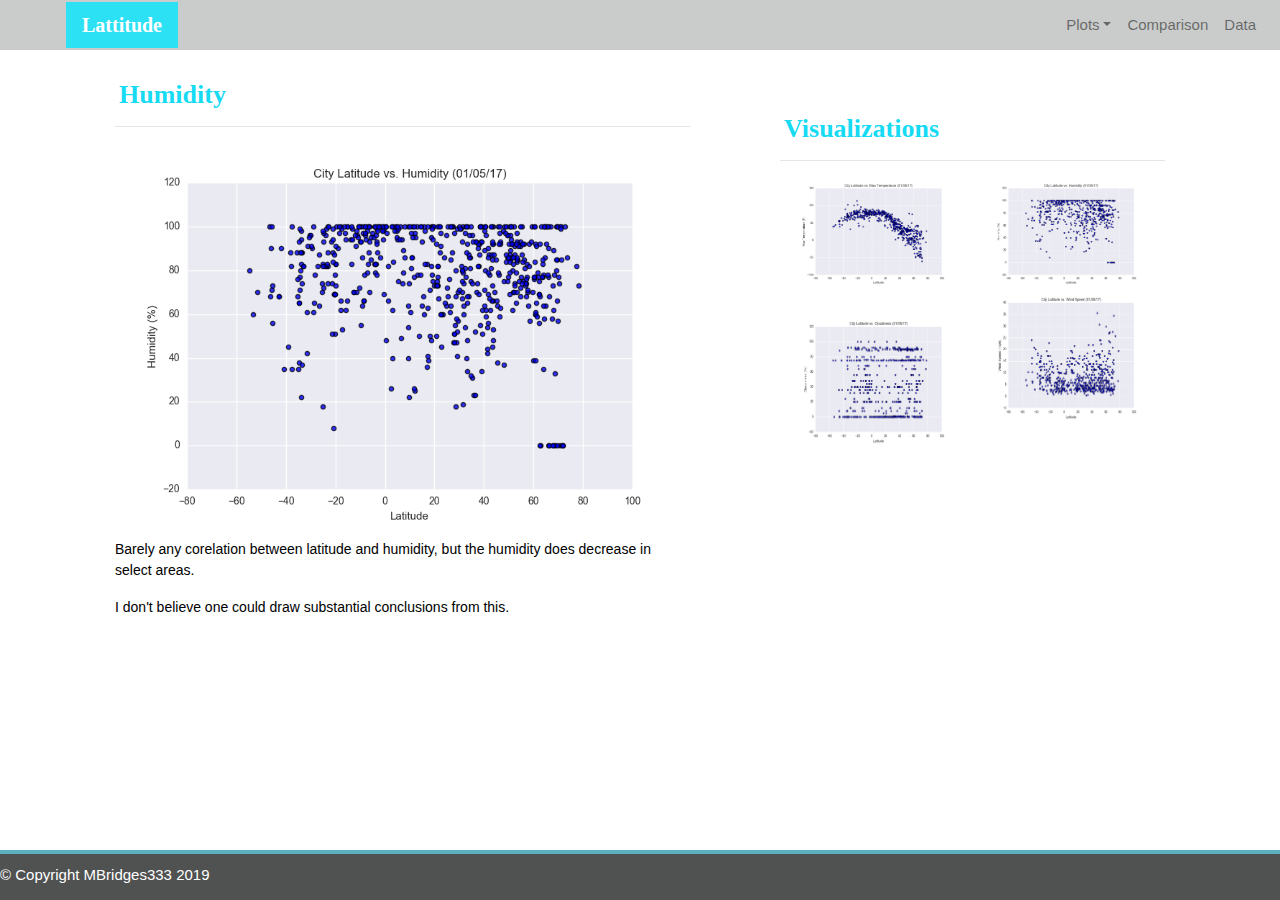
<file: WebVisualizations/Resources/humidity.html>
<!DOCTYPE html>
<html lang="en-us">
  <head>
​
    <meta charset="UTF-8">
    <meta name="viewport" content="width=device-width, initial-scale=1">
    <meta http-equiv="X-UA-Compatible" content="ie=edge">
​
    <title>Bootstrap Visualization Dashboard</title>
​
	<link rel="stylesheet" href="https://maxcdn.bootstrapcdn.com/bootstrap/4.0.0/css/bootstrap.min.css" integrity="sha384-Gn5384xqQ1aoWXA+058RXPxPg6fy4IWvTNh0E263XmFcJlSAwiGgFAW/dAiS6JXm" crossorigin="anonymous">
    
	<link rel="stylesheet" type="text/css" href="style.css">
​
  </head>

  <body>
   
	<div class="navigation">
	  <nav class="navbar fixed-top navbar-expand-lg navbar-light">
        <a class="navbar-brand" href="index.html">Lattitude</a>
        <button class="navbar-toggler border" type="button" data-toggle="collapse" data-target="#navbarNavDropdown" aria-controls="navbarNavDropdown" aria-expanded="false" aria-label="Toggle navigation">
          <span class="navbar-toggler-icon"></span>
        </button>
​
       
        <div class="collapse navbar-collapse" id="navbarNavDropdown">
          <ul class="navbar-nav ml-auto">
            <li class="nav-item dropdown">
              <a href="#" class="nav-link dropdown-toggle" data-toggle="dropdown" id="navbarDropdownMenuLink" role="button" aria-haspopup="true" aria-expanded="false">Plots</a>
              <div class="dropdown-menu" aria-labelledby="navbarDropdownMenuLink">
                <a class="dropdown-item" href="max_temperature.html">Max Temperature</a>
                <a class="dropdown-item" href="humidity.html">Humidity</a>
                <a class="dropdown-item" href="cloudiness.html">Cloudiness</a>
                <a class="dropdown-item" href="windSpeed.html">Wind Speed</a>
              </div>
            </li>
            <li class="nav-item">
			  <a class="nav-link" href="comparison.html">Comparison</a>
			</li>
            <li class="nav-item">
			  <a class="nav-link" href="data.html">Data</a>
			</li>
          </ul>
        </div>
      </nav>
	</div>


    <div class="container">
      <section class="row">
        <div class="col-lg-7 col-md-12">
          <div class="description-content">
            <h1 class="description-header">Humidity</h1>
            <hr>
            <img src="images/Fig2.png" alt="Latitude vs. Humidity">
            <p>Barely any corelation between latitude and humidity, but the humidity does decrease in select areas.</p>
            <p> I don't believe one could draw substantial conclusions from this.</p>
          </div>
        </div>
        <div class="col-lg-5 col-md-12">
​
          
          <section id="imageNav-area">
            <div class="imageNav-content">
              <h2 class="imageNav-header">Visualizations</h2>
              <hr />
              <div class="container">
			    <div class="row">
				  <div class="col-6">
                    <a href="max_temperature.html">
				      <img src="images/Fig1.png" alt="Latitude vs. Max Temperature", title="Latitude vs. Max Temperature" class="imageNav-photo">
				    </a>
				  </div>
				  <div class="col-6">
                    <a href="humidity.html">
				      <img src="images/Fig2.png" alt="Latitude vs. Humidity", title="Latitude vs. Humidity" class="imageNav-photo">
			        </a>
				  </div>
				  <div class="col-6">
​                   <a href="cloudiness.html">
				      <img src="images/Fig3.png" alt="Latitude vs. Cloudiness", title="Latitude vs. Cloudiness", class="imageNav-photo">
				    </a>
				  </div>
				  <div class="col-6">
                    <a href="windSpeed.html">
				      <img src="images/Fig4.png" alt="Latitude vs. Wind Speed", title="Latitude vs. Wind Speed", class="imageNav-photo">
				    </a>
				  </div>
                </div>
			  </div>
            </div>
          </section>

        </div>
      </section>
    </div>

    <footer>
      <div class="footer">&copy; Copyright MBridges333 2019</div>
    </footer>
​

    <script src="https://code.jquery.com/jquery-3.2.1.slim.min.js" integrity="sha384-KJ3o2DKtIkvYIK3UENzmM7KCkRr/rE9/Qpg6aAZGJwFDMVNA/GpGFF93hXpG5KkN" crossorigin="anonymous"></script>
    <script src="https://cdnjs.cloudflare.com/ajax/libs/popper.js/1.12.9/umd/popper.min.js" integrity="sha384-ApNbgh9B+Y1QKtv3Rn7W3mgPxhU9K/ScQsAP7hUibX39j7fakFPskvXusvfa0b4Q" crossorigin="anonymous"></script>
    <script src="https://maxcdn.bootstrapcdn.com/bootstrap/4.0.0/js/bootstrap.min.js" integrity="sha384-JZR6Spejh4U02d8jOt6vLEHfe/JQGiRRSQQxSfFWpi1MquVdAyjUar5+76PVCmYl" crossorigin="anonymous"></script>
  </body>
​
</html>
</file>
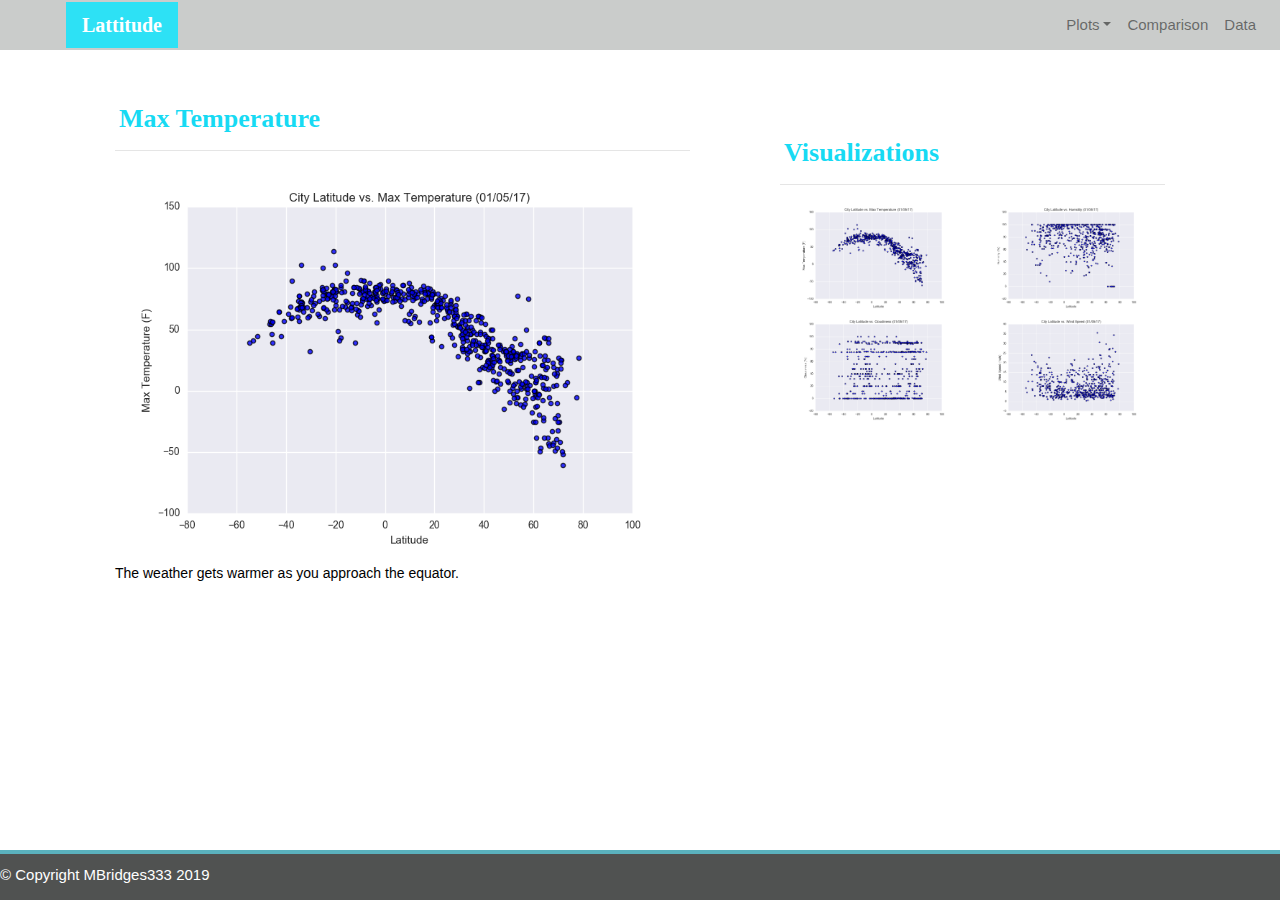
<file: WebVisualizations/Resources/max_temperature.html>
<!DOCTYPE html>
<html lang="en-us">
  <head>
​
    <meta charset="UTF-8">
    <meta name="viewport" content="width=device-width, initial-scale=1">
    <meta http-equiv="X-UA-Compatible" content="ie=edge">
​
    <title>Bootstrap Visualization Dashboard</title>
​
	<link rel="stylesheet" href="https://maxcdn.bootstrapcdn.com/bootstrap/4.0.0/css/bootstrap.min.css" integrity="sha384-Gn5384xqQ1aoWXA+058RXPxPg6fy4IWvTNh0E263XmFcJlSAwiGgFAW/dAiS6JXm" crossorigin="anonymous">
    
	<link rel="stylesheet" type="text/css" href="style.css">
​
  </head>
​
  <body>

    <div class="navigation">
	  <nav class="navbar fixed-top navbar-expand-lg navbar-light">
        <a class="navbar-brand" href="index.html">Lattitude</a>
        <button class="navbar-toggler border" type="button" data-toggle="collapse" data-target="#navbarNavDropdown" aria-controls="navbarNavDropdown" aria-expanded="false" aria-label="Toggle navigation">
          <span class="navbar-toggler-icon"></span>
        </button>
​
        <div class="collapse navbar-collapse" id="navbarNavDropdown">
          <ul class="navbar-nav ml-auto">
            <li class="nav-item dropdown">
              <a href="#" class="nav-link dropdown-toggle" data-toggle="dropdown" id="navbarDropdownMenuLink" role="button" aria-haspopup="true" aria-expanded="false">Plots</a>
              <div class="dropdown-menu" aria-labelledby="navbarDropdownMenuLink">
                <a class="dropdown-item" href="max_temperature.html">Max Temperature</a>
                <a class="dropdown-item" href="humidity.html">Humidity</a>
                <a class="dropdown-item" href="cloudiness.html">Cloudiness</a>
                <a class="dropdown-item" href="windSpeed.html">Wind Speed</a>
              </div>
            </li>
            <li class="nav-item">
            <a class="nav-link" href="comparison.html">Comparison</a>
			</li>
            <li class="nav-item">
			  <a class="nav-link" href="data.html">Data</a>
			</li>
          </ul>
        </div>
      </nav>
	</div>
​
    <div class="container">
      <section class="row">
        <div class="col-lg-7 col-md-12">
          <div class="description-content">
            <h1 class="description-header">Max Temperature</h1>
            <hr>
            <img src="images/Fig1.png" alt="Latitude vs. Max Temperature">
            <p>The weather gets warmer as you approach the equator.</p>
          </div>
        </div>
        <div class="col-lg-5 col-md-12">
​
          <section id="imageNav-area">
            <div class="imageNav-content">
              <h2 class="imageNav-header">Visualizations</h2>
              <hr />
              <div class="container">
			    <div class="row">
				  <div class="col-6">
                    <a href="max_temperature.html">
				      <img src="images/Fig1.png" alt="Latitude vs. Max Temperature", title="Latitude vs. Max Temperature" class="imageNav-photo">
				    </a>
				  </div>
				  <div class="col-6">
                    <a href="humidity.html">
                                    <img src="images/Fig2.png" alt="Latitude vs. Humidity", title="Latitude vs. Humidity" class="imageNav-photo">
			        </a>
				  </div>
				  <div class="col-6">
                    <a href="cloudiness.html">
				      <img src="images/Fig3.png" alt="Latitude vs. Cloudiness", title="Latitude vs. Cloudiness", class="imageNav-photo">
				    </a>
				  </div>
				  <div class="col-6">
                    <a href="windSpeed.html">
				      <img src="images/Fig4.png" alt="Latitude vs. Wind Speed", title="Latitude vs. Wind Speed", class="imageNav-photo">
				    </a>
				  </div>
                </div>
			  </div>
            </div>
          </section>
​
        </div>
      </section>
    </div>
​
    <footer>
      <div class="footer">&copy; Copyright  MBridges333 2019</div>
    </footer>

    <script src="https://code.jquery.com/jquery-3.2.1.slim.min.js" integrity="sha384-KJ3o2DKtIkvYIK3UENzmM7KCkRr/rE9/Qpg6aAZGJwFDMVNA/GpGFF93hXpG5KkN" crossorigin="anonymous"></script>
    <script src="https://cdnjs.cloudflare.com/ajax/libs/popper.js/1.12.9/umd/popper.min.js" integrity="sha384-ApNbgh9B+Y1QKtv3Rn7W3mgPxhU9K/ScQsAP7hUibX39j7fakFPskvXusvfa0b4Q" crossorigin="anonymous"></script>
    <script src="https://maxcdn.bootstrapcdn.com/bootstrap/4.0.0/js/bootstrap.min.js" integrity="sha384-JZR6Spejh4U02d8jOt6vLEHfe/JQGiRRSQQxSfFWpi1MquVdAyjUar5+76PVCmYl" crossorigin="anonymous"></script>
  </body>
​
</html>
</file>
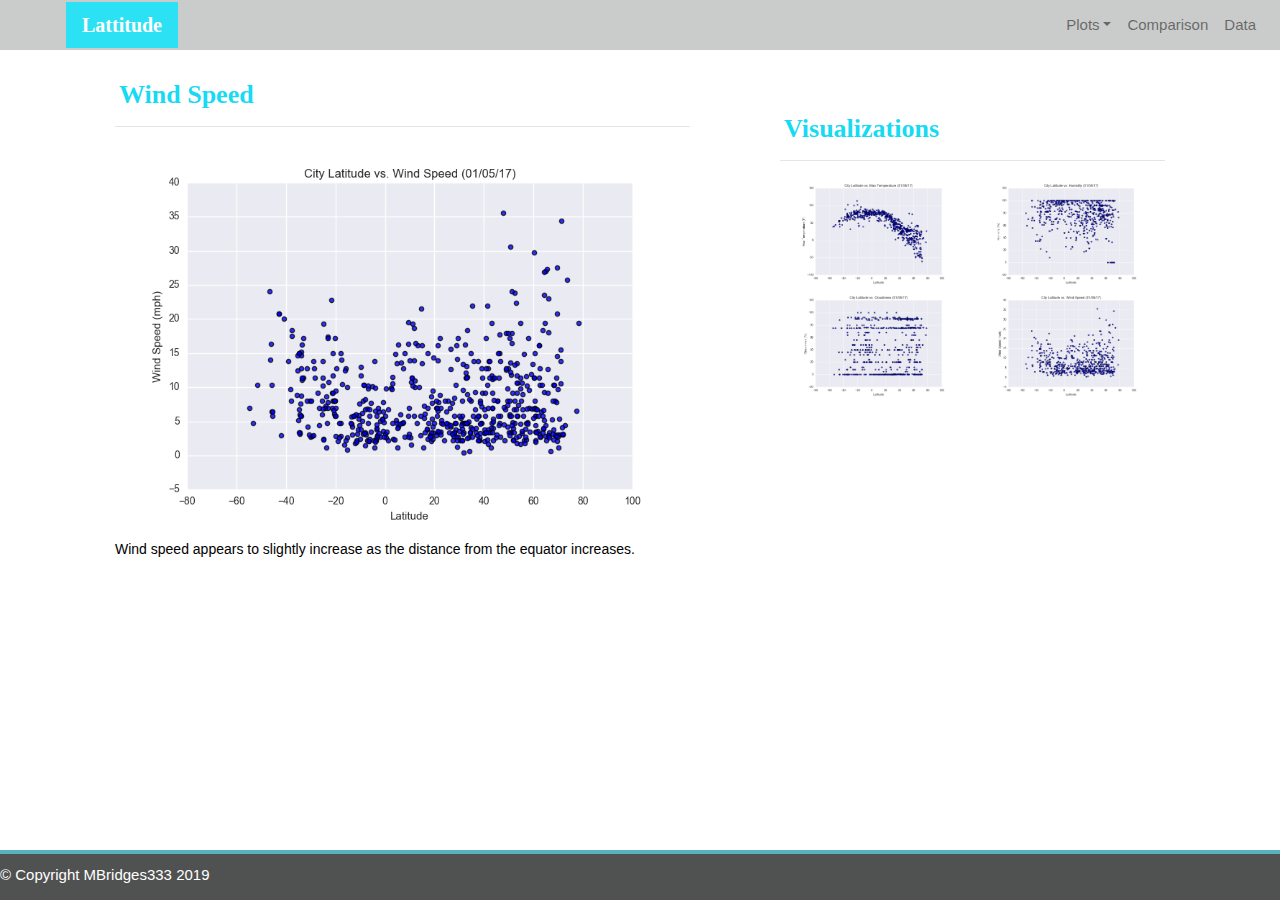
<file: WebVisualizations/Resources/windSpeed.html>
<!DOCTYPE html>
<html lang="en-us">
  <head>
​
    <meta charset="UTF-8">
    <meta name="viewport" content="width=device-width, initial-scale=1">
    <meta http-equiv="X-UA-Compatible" content="ie=edge">
​
    <title>Bootstrap Visualization Dashboard</title>
​
	<link rel="stylesheet" href="https://maxcdn.bootstrapcdn.com/bootstrap/4.0.0/css/bootstrap.min.css" integrity="sha384-Gn5384xqQ1aoWXA+058RXPxPg6fy4IWvTNh0E263XmFcJlSAwiGgFAW/dAiS6JXm" crossorigin="anonymous">
    
	<link rel="stylesheet" type="text/css" href="style.css">
​
  </head>
​
  <body>

	<div class="navigation">	  <nav class="navbar fixed-top navbar-expand-lg navbar-light">
        <a class="navbar-brand" href="index.html">Lattitude</a>
        <button class="navbar-toggler border" type="button" data-toggle="collapse" data-target="#navbarNavDropdown" aria-controls="navbarNavDropdown" aria-expanded="false" aria-label="Toggle navigation">
          <span class="navbar-toggler-icon"></span>
        </button>
​
     
        <div class="collapse navbar-collapse" id="navbarNavDropdown">
          <ul class="navbar-nav ml-auto">
            <li class="nav-item dropdown">
              <a href="#" class="nav-link dropdown-toggle" data-toggle="dropdown" id="navbarDropdownMenuLink" role="button" aria-haspopup="true" aria-expanded="false">Plots</a>
              <div class="dropdown-menu" aria-labelledby="navbarDropdownMenuLink">
                <a class="dropdown-item" href="max_temperature.html">Max Temperature</a>
                <a class="dropdown-item" href="humidity.html">Humidity</a>
                <a class="dropdown-item" href="cloudiness.html">Cloudiness</a>
                <a class="dropdown-item" href="windSpeed.html">Wind Speed</a>
              </div>
            </li>
            <li class="nav-item">
			  <a class="nav-link" href="comparison.html">Comparison</a>
			</li>
            <li class="nav-item">
			  <a class="nav-link" href="data.html">Data</a>
			</li>
          </ul>
        </div>
      </nav>
	</div>
  
    <div class="container">
      <section class="row">
        <div class="col-lg-7 col-md-12">
          <div class="description-content">
            <h1 class="description-header">Wind Speed</h1>
            <hr>
            <img src="images/Fig4.png" alt="Latitude vs. Wind Speed">
            <p>Wind speed appears to slightly increase as the distance from the equator increases.</p>
          </div>
        </div>
        <div class="col-lg-5 col-md-12">
​
       
          <section id="imageNav-area">
            <div class="imageNav-content">
              <h2 class="imageNav-header">Visualizations</h2>
              <hr />
              <div class="container">
			    <div class="row">
				  <div class="col-6">
                    <a href="max_temperature.html">
				      <img src="images/Fig1.png" alt="Latitude vs. Max Temperature", title="Latitude vs. Max Temperature" class="imageNav-photo">
				    </a>
				  </div>
				  <div class="col-6">
                    <a href="humidity.html">
				      <img src="images/Fig2.png" alt="Latitude vs. Humidity", title="Latitude vs. Humidity" class="imageNav-photo">
			        </a>
				  </div>
				  <div class="col-6">
                    <a href="cloudiness.html">
				      <img src="images/Fig3.png" alt="Latitude vs. Cloudiness", title="Latitude vs. Cloudiness", class="imageNav-photo">
				    </a>
				  </div>
				  <div class="col-6">
                    <a href="windSpeed.html">
				      <img src="images/Fig4.png" alt="Latitude vs. Wind Speed", title="Latitude vs. Wind Speed", class="imageNav-photo">
				    </a>
				  </div>
                </div>
			  </div>
            </div>
          </section>
          

          </div>
      </section>
    </div>
    
    <footer>
      <div class="footer">&copy; Copyright MBridges333 2019</div>
    </footer>
    
​

	
    <script src="https://code.jquery.com/jquery-3.2.1.slim.min.js" integrity="sha384-KJ3o2DKtIkvYIK3UENzmM7KCkRr/rE9/Qpg6aAZGJwFDMVNA/GpGFF93hXpG5KkN" crossorigin="anonymous"></script>
    <script src="https://cdnjs.cloudflare.com/ajax/libs/popper.js/1.12.9/umd/popper.min.js" integrity="sha384-ApNbgh9B+Y1QKtv3Rn7W3mgPxhU9K/ScQsAP7hUibX39j7fakFPskvXusvfa0b4Q" crossorigin="anonymous"></script>
    <script src="https://maxcdn.bootstrapcdn.com/bootstrap/4.0.0/js/bootstrap.min.js" integrity="sha384-JZR6Spejh4U02d8jOt6vLEHfe/JQGiRRSQQxSfFWpi1MquVdAyjUar5+76PVCmYl" crossorigin="anonymous"></script>
  </body>
​
</html>
</file>
<file: WebVisualizations/Resources/style.css>
style.css



body{
    background-color: #EDEDED; 
}

.navbar{
    max-height: 50px; 
	background-color: #cacccb; 
    font-size: 15px; 
}

.navigation .navbar-brand{
	color: white; 
	margin-left: 50px; 
	padding: inherit; 
	font-weight: bold; 
	background-color: #2de1f5;
	font-family: Georgia, Times, "Times New Roman", serif;
}

.dropdown-item{
    color: #000000; 
}

.dropdown-menu .dropdown-item:hover, .dropdown-menu .dropdown-item:active{
    background-color:#acacac; 
}

.nav-link:hover{
    background-color:#000000;
}


/* Media Queries */
@media (max-width: 991.98px){
.navbar-expand-lg{
	background-color: brown;
}
.navbar{
    max-height: none; 
    padding: inherit;
}
.navbar div{
    margin: inherit; 
    background-color: white;  
}
.navbar-brand{
    padding: 10px; 
}

button{
    margin-left: auto; 
}

button:focus {
    outline: 1px dotted;
}
}

.description-content {
	margin-top: 30px;
	margin-bottom: 60px;
	padding: 10px 30px 5px;
	color: black;
	background-color: white;
}

.imageNav-content {
	margin-top: 40px;
	margin-bottom: 20px;
	padding: 10px 30px 40px;
	color: black;
	background-color: white;
}
.description-header, .imageNav-header {
	padding-top: 15px; 
	padding-left: 4px;
	color: #08d8f3ef;
	font-size: 26px;
	font-weight: bold;
	font-family: Georgia, Times, "Times New Roman", serif;
}

img{
	width: 100%;
	height: 100%;
}

.description-image {
	float: left;
	width: 60%;
	height: 60%;
}

p{
	color: #000000;
	font-size: 14px;
	font-family: Arial, Helvetica, sans-serif;
}


.active, .imageNav-photo:hover{
    border-color:#01c4ff;
    border-style: solid; 
}

.footer{
	background-color: #505251; 
    border-top-style: solid; 
    border-top-width: 4px; 
    border-top-color: #5ab1bd;
    color: white; 
    min-height: 50px; 
    font-family: Arial, Helvetica, sans-serif;
    font-size: 15px; 
    text-align: left; 
    position: fixed;
    padding-top: 10px; 
	width: 100%;
	left: 0;
	bottom: 0;
}
</file>
